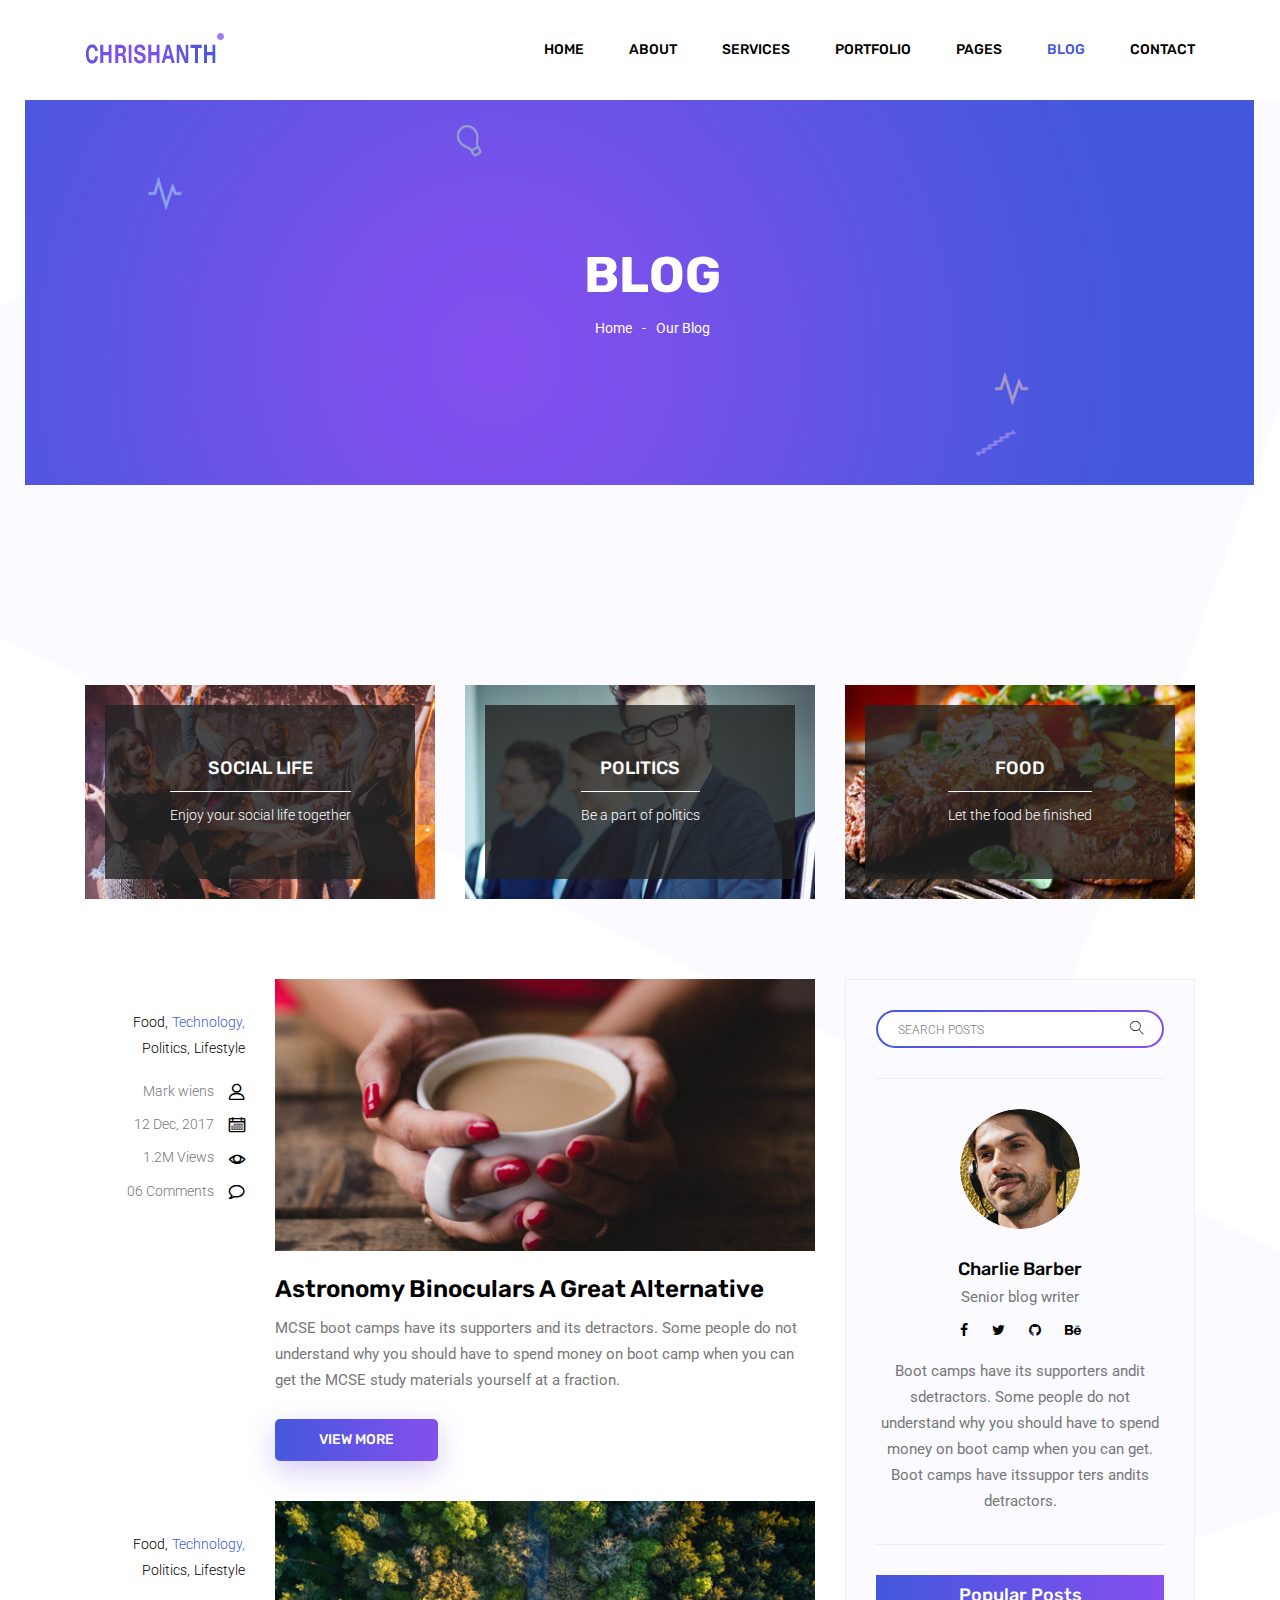
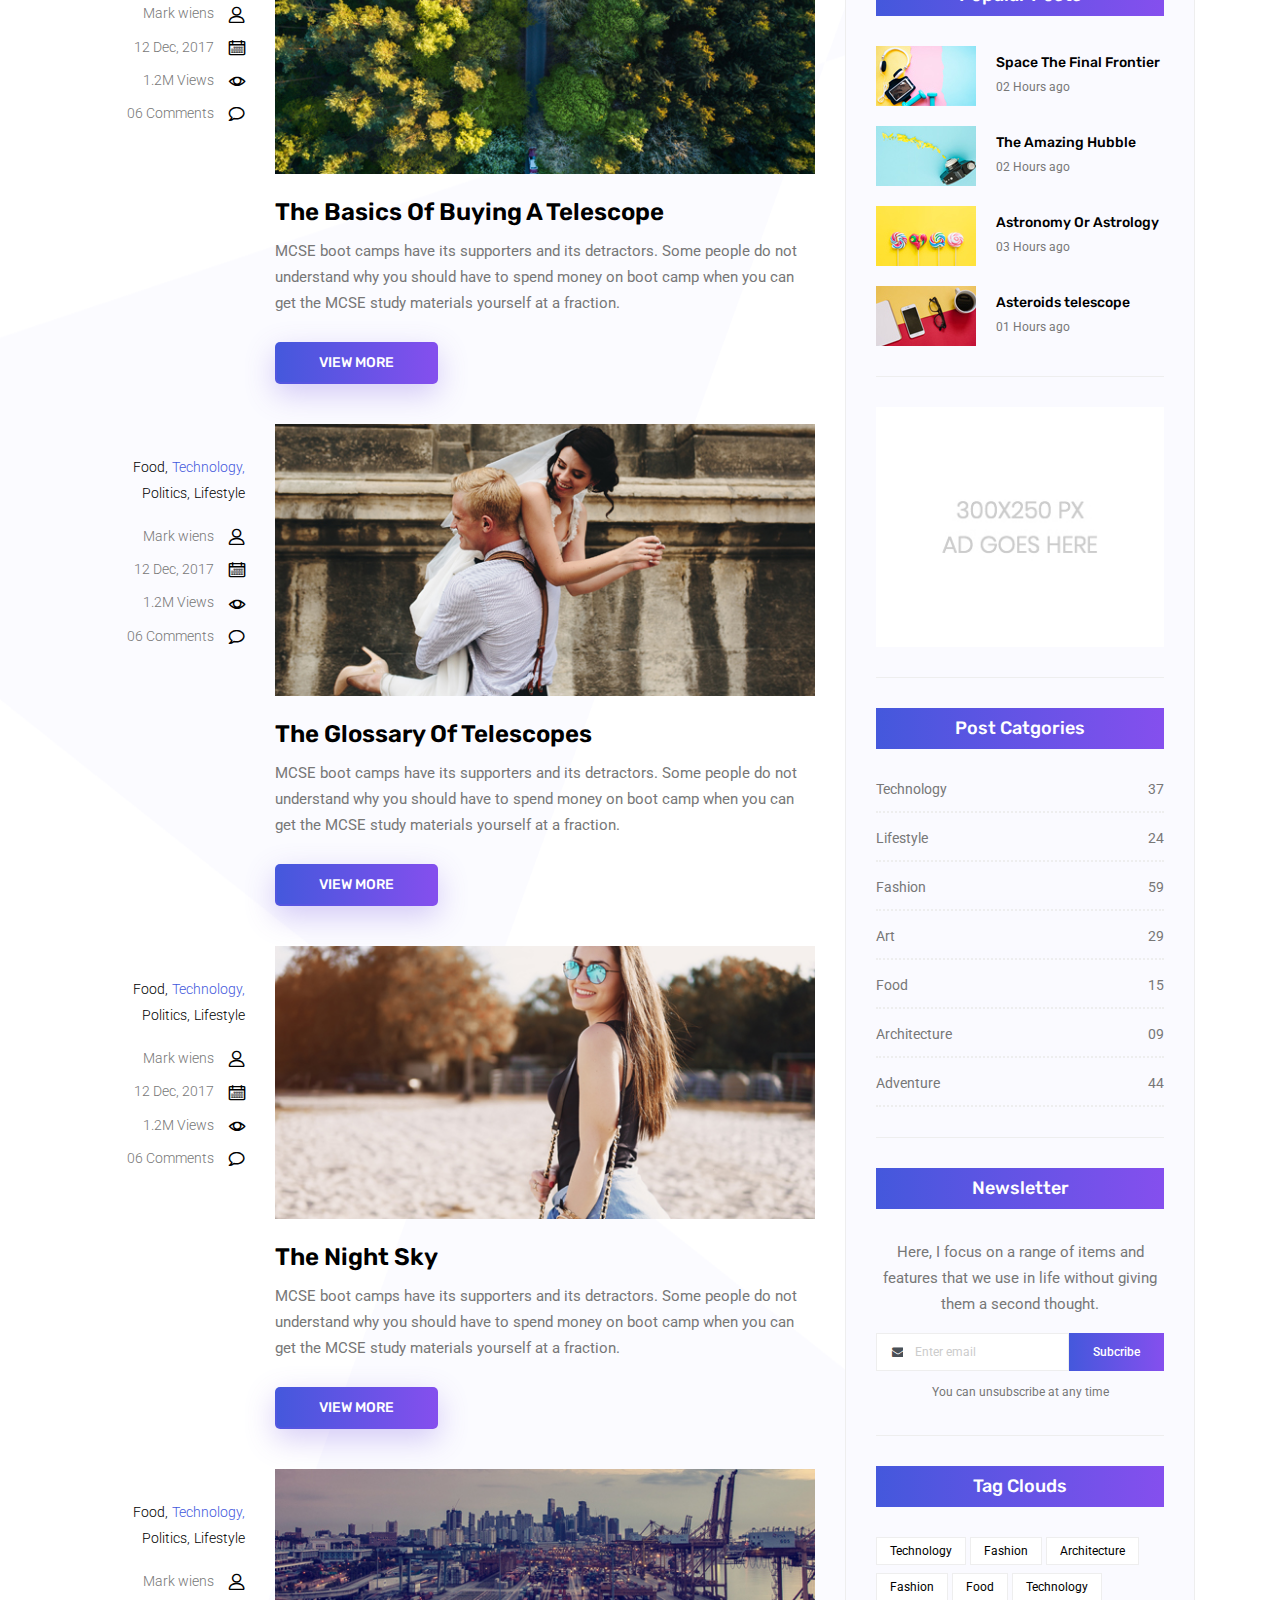
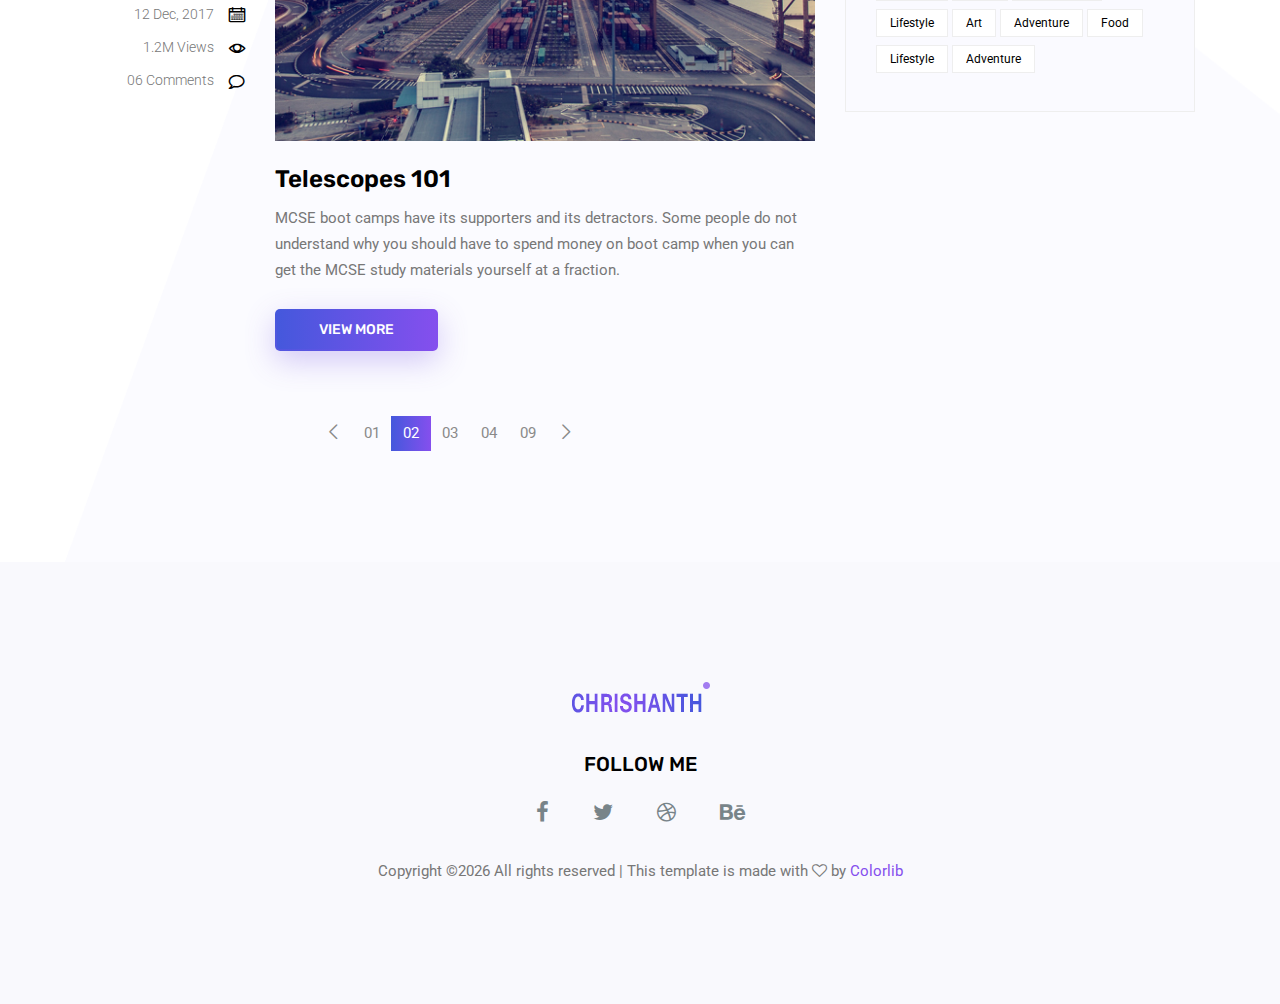
<file: blog.html>
<!doctype html>
<html lang="en">

<head>
	<!-- Required meta tags -->
	<meta charset="utf-8">
	<meta name="viewport" content="width=device-width, initial-scale=1, shrink-to-fit=no">
	<link rel="icon" href="img/favicon.png" type="image/png">
	<title>Blog</title>
	<!-- Bootstrap CSS -->
	<link rel="stylesheet" href="css/bootstrap.css">
	<link rel="stylesheet" href="vendors/linericon/style.css">
	<link rel="stylesheet" href="css/font-awesome.min.css">
	<link rel="stylesheet" href="vendors/owl-carousel/owl.carousel.min.css">
	<link rel="stylesheet" href="css/magnific-popup.css">
	<link rel="stylesheet" href="vendors/nice-select/css/nice-select.css">
	<!-- main css -->
	<link rel="stylesheet" href="css/style.css">
</head>

<body class="blog_version">

	<!--================ Start Header Area =================-->
	<header class="header_area">
		<div class="main_menu">
			<nav class="navbar navbar-expand-lg navbar-light">
				<div class="container">
					<!-- Brand and toggle get grouped for better mobile display -->
					<a class="navbar-brand logo_h" href="index.html"><img src="img/logo.png" alt=""></a>
					<button class="navbar-toggler" type="button" data-toggle="collapse" data-target="#navbarSupportedContent"
					 aria-controls="navbarSupportedContent" aria-expanded="false" aria-label="Toggle navigation">
						<span class="icon-bar"></span>
						<span class="icon-bar"></span>
						<span class="icon-bar"></span>
					</button>
					<!-- Collect the nav links, forms, and other content for toggling -->
					<div class="collapse navbar-collapse offset" id="navbarSupportedContent">
						<ul class="nav navbar-nav menu_nav justify-content-end">
							<li class="nav-item"><a class="nav-link" href="index.html">Home</a></li>
							<li class="nav-item"><a class="nav-link" href="about.html">About</a></li>
							<li class="nav-item"><a class="nav-link" href="services.html">Services</a></li>
							<li class="nav-item"><a class="nav-link" href="portfolio.html">Portfolio</a></li>
							<li class="nav-item submenu dropdown">
								<a href="#" class="nav-link dropdown-toggle" data-toggle="dropdown" role="button" aria-haspopup="true"
								 aria-expanded="false">Pages</a>
								<ul class="dropdown-menu">
                                    <li class="nav-item"><a class="nav-link" href="elements.html">Elements</a></li>
                                    <li class="nav-item"><a class="nav-link" href="portfolio-details.html">Portfolio Details</a></li>
								</ul>
							</li>
							<li class="nav-item submenu dropdown active">
								<a href="#" class="nav-link dropdown-toggle" data-toggle="dropdown" role="button" aria-haspopup="true"
								 aria-expanded="false">Blog</a>
								<ul class="dropdown-menu">
									<li class="nav-item"><a class="nav-link" href="blog.html">Blog</a></li>
									<li class="nav-item"><a class="nav-link" href="single-blog.html">Blog Details</a></li>
								</ul>
							</li>
							<li class="nav-item"><a class="nav-link" href="contact.html">Contact</a></li>
						</ul>
					</div>
				</div>
			</nav>
		</div>
	</header>
	<!--================ End Header Area =================-->

    <!--================ Start Banner Area =================-->
    <section class="banner_area">
        <div class="banner_inner d-flex align-items-center">
            <div class="container">
                <div class="banner_content text-center">
                    <h2>Blog</h2>
                    <div class="page_link">
                        <a href="index.html">Home</a>
                        <a href="blog.html">Our Blog</a>
                    </div>
                </div>
            </div>
        </div>
    </section>
    <!--================ End Banner Area =================-->
        
    <!--================Blog Categorie Area =================-->
    <section class="blog_categorie_area section_gap_top">
        <div class="container">
            <div class="row">
                <div class="col-lg-4">
                    <div class="categories_post">
                        <img src="img/blog/cat-post/cat-post-3.jpg" alt="post">
                        <div class="categories_details">
                            <div class="categories_text">
                                <a href="single-blog.html"><h5>Social Life</h5></a>
                                <div class="border_line"></div>
                                <p>Enjoy your social life together</p>
                            </div>
                        </div>
                    </div>
                </div>
                <div class="col-lg-4">
                    <div class="categories_post">
                        <img src="img/blog/cat-post/cat-post-2.jpg" alt="post">
                        <div class="categories_details">
                            <div class="categories_text">
                                <a href="single-blog.html"><h5>Politics</h5></a>
                                <div class="border_line"></div>
                                <p>Be a part of politics</p>
                            </div>
                        </div>
                    </div>
                </div>
                <div class="col-lg-4">
                    <div class="categories_post">
                        <img src="img/blog/cat-post/cat-post-1.jpg" alt="post">
                        <div class="categories_details">
                            <div class="categories_text">
                                <a href="single-blog.html"><h5>Food</h5></a>
                                <div class="border_line"></div>
                                <p>Let the food be finished</p>
                            </div>
                        </div>
                    </div>
                </div>
            </div>
        </div>
    </section>
    <!--================Blog Categorie Area =================-->
    
    <!--================Blog Area =================-->
    <section class="blog_area">
        <div class="container">
            <div class="row">
                <div class="col-lg-8">
                    <div class="blog_left_sidebar">
                        <article class="row blog_item">
                            <div class="col-md-3">
                                <div class="blog_info text-right">
                                    <div class="post_tag">
                                        <a href="#">Food,</a>
                                        <a class="active" href="#">Technology,</a>
                                        <a href="#">Politics,</a>
                                        <a href="#">Lifestyle</a>
                                    </div>
                                    <ul class="blog_meta list">
                                        <li><a href="#">Mark wiens<i class="lnr lnr-user"></i></a></li>
                                        <li><a href="#">12 Dec, 2017<i class="lnr lnr-calendar-full"></i></a></li>
                                        <li><a href="#">1.2M Views<i class="lnr lnr-eye"></i></a></li>
                                        <li><a href="#">06 Comments<i class="lnr lnr-bubble"></i></a></li>
                                    </ul>
                                </div>
                            </div>
                            <div class="col-md-9">
                                <div class="blog_post">
                                    <img src="img/blog/main-blog/m-blog-1.jpg" alt="">
                                    <div class="blog_details">
                                        <a href="single-blog.html"><h2>Astronomy Binoculars A Great Alternative</h2></a>
                                        <p>MCSE boot camps have its supporters and its detractors. Some people do not understand why you should have to spend money on boot camp when you can get the MCSE study materials yourself at a fraction.</p>
                                        <a href="single-blog.html" class="primary_btn"><span>View More</span></a>
                                    </div>
                                </div>
                            </div>
                        </article>
                        <article class="row blog_item">
                            <div class="col-md-3">
                                <div class="blog_info text-right">
                                    <div class="post_tag">
                                        <a href="#">Food,</a>
                                        <a class="active" href="#">Technology,</a>
                                        <a href="#">Politics,</a>
                                        <a href="#">Lifestyle</a>
                                    </div>
                                    <ul class="blog_meta list">
                                        <li><a href="#">Mark wiens<i class="lnr lnr-user"></i></a></li>
                                        <li><a href="#">12 Dec, 2017<i class="lnr lnr-calendar-full"></i></a></li>
                                        <li><a href="#">1.2M Views<i class="lnr lnr-eye"></i></a></li>
                                        <li><a href="#">06 Comments<i class="lnr lnr-bubble"></i></a></li>
                                    </ul>
                                </div>
                            </div>
                            <div class="col-md-9">
                                <div class="blog_post">
                                    <img src="img/blog/main-blog/m-blog-2.jpg" alt="">
                                    <div class="blog_details">
                                        <a href="single-blog.html"><h2>The Basics Of Buying A Telescope</h2></a>
                                        <p>MCSE boot camps have its supporters and its detractors. Some people do not understand why you should have to spend money on boot camp when you can get the MCSE study materials yourself at a fraction.</p>
                                        <a href="single-blog.html" class="primary_btn"><span>View More</span></a>
                                    </div>
                                </div>
                            </div>
                        </article>
                        <article class="row blog_item">
                            <div class="col-md-3">
                                <div class="blog_info text-right">
                                    <div class="post_tag">
                                        <a href="#">Food,</a>
                                        <a class="active" href="#">Technology,</a>
                                        <a href="#">Politics,</a>
                                        <a href="#">Lifestyle</a>
                                    </div>
                                    <ul class="blog_meta list">
                                        <li><a href="#">Mark wiens<i class="lnr lnr-user"></i></a></li>
                                        <li><a href="#">12 Dec, 2017<i class="lnr lnr-calendar-full"></i></a></li>
                                        <li><a href="#">1.2M Views<i class="lnr lnr-eye"></i></a></li>
                                        <li><a href="#">06 Comments<i class="lnr lnr-bubble"></i></a></li>
                                    </ul>
                                </div>
                            </div>
                            <div class="col-md-9">
                                <div class="blog_post">
                                    <img src="img/blog/main-blog/m-blog-3.jpg" alt="">
                                    <div class="blog_details">
                                        <a href="single-blog.html"><h2>The Glossary Of Telescopes</h2></a>
                                        <p>MCSE boot camps have its supporters and its detractors. Some people do not understand why you should have to spend money on boot camp when you can get the MCSE study materials yourself at a fraction.</p>
                                        <a href="single-blog.html" class="primary_btn"><span>View More</span></a>
                                    </div>
                                </div>
                            </div>
                        </article>
                        <article class="row blog_item">
                            <div class="col-md-3">
                                <div class="blog_info text-right">
                                    <div class="post_tag">
                                        <a href="#">Food,</a>
                                        <a class="active" href="#">Technology,</a>
                                        <a href="#">Politics,</a>
                                        <a href="#">Lifestyle</a>
                                    </div>
                                    <ul class="blog_meta list">
                                        <li><a href="#">Mark wiens<i class="lnr lnr-user"></i></a></li>
                                        <li><a href="#">12 Dec, 2017<i class="lnr lnr-calendar-full"></i></a></li>
                                        <li><a href="#">1.2M Views<i class="lnr lnr-eye"></i></a></li>
                                        <li><a href="#">06 Comments<i class="lnr lnr-bubble"></i></a></li>
                                    </ul>
                                </div>
                            </div>
                            <div class="col-md-9">
                                <div class="blog_post">
                                    <img src="img/blog/main-blog/m-blog-4.jpg" alt="">
                                    <div class="blog_details">
                                        <a href="single-blog.html"><h2>The Night Sky</h2></a>
                                        <p>MCSE boot camps have its supporters and its detractors. Some people do not understand why you should have to spend money on boot camp when you can get the MCSE study materials yourself at a fraction.</p>
                                        <a href="single-blog.html" class="primary_btn"><span>View More</span></a>
                                    </div>
                                </div>
                            </div>
                        </article>
                        <article class="row blog_item">
                            <div class="col-md-3">
                                <div class="blog_info text-right">
                                    <div class="post_tag">
                                        <a href="#">Food,</a>
                                        <a class="active" href="#">Technology,</a>
                                        <a href="#">Politics,</a>
                                        <a href="#">Lifestyle</a>
                                    </div>
                                    <ul class="blog_meta list">
                                        <li><a href="#">Mark wiens<i class="lnr lnr-user"></i></a></li>
                                        <li><a href="#">12 Dec, 2017<i class="lnr lnr-calendar-full"></i></a></li>
                                        <li><a href="#">1.2M Views<i class="lnr lnr-eye"></i></a></li>
                                        <li><a href="#">06 Comments<i class="lnr lnr-bubble"></i></a></li>
                                    </ul>
                                </div>
                            </div>
                            <div class="col-md-9">
                                <div class="blog_post">
                                    <img src="img/blog/main-blog/m-blog-5.jpg" alt="">
                                    <div class="blog_details">
                                        <a href="single-blog.html"><h2>Telescopes 101</h2></a>
                                        <p>MCSE boot camps have its supporters and its detractors. Some people do not understand why you should have to spend money on boot camp when you can get the MCSE study materials yourself at a fraction.</p>
                                        <a href="single-blog.html" class="primary_btn"><span>View More</span></a>
                                    </div>
                                </div>
                            </div>
                        </article>
                        <nav class="blog-pagination justify-content-center d-flex">
                            <ul class="pagination">
                                <li class="page-item">
                                    <a href="#" class="page-link" aria-label="Previous">
                                        <span aria-hidden="true">
                                            <span class="lnr lnr-chevron-left"></span>
                                        </span>
                                    </a>
                                </li>
                                <li class="page-item"><a href="#" class="page-link">01</a></li>
                                <li class="page-item active"><a href="#" class="page-link">02</a></li>
                                <li class="page-item"><a href="#" class="page-link">03</a></li>
                                <li class="page-item"><a href="#" class="page-link">04</a></li>
                                <li class="page-item"><a href="#" class="page-link">09</a></li>
                                <li class="page-item">
                                    <a href="#" class="page-link" aria-label="Next">
                                        <span aria-hidden="true">
                                            <span class="lnr lnr-chevron-right"></span>
                                        </span>
                                    </a>
                                </li>
                            </ul>
                        </nav>
                    </div>
                </div>
                <div class="col-lg-4">
                    <div class="blog_right_sidebar">
                        <aside class="single_sidebar_widget search_widget">
                            <div class="input-group">
                                <input type="text" class="form-control" placeholder="Search Posts">
                                <span class="input-group-btn">
                                    <button class="btn btn-default" type="button"><i class="lnr lnr-magnifier"></i></button>
                                </span>
                            </div><!-- /input-group -->
                            <div class="br"></div>
                        </aside>
                        <aside class="single_sidebar_widget author_widget">
                            <img class="author_img rounded-circle" src="img/blog/author.png" alt="">
                            <h4>Charlie Barber</h4>
                            <p>Senior blog writer</p>
                            <div class="social_icon">
                                <a href="#"><i class="fa fa-facebook"></i></a>
                                <a href="#"><i class="fa fa-twitter"></i></a>
                                <a href="#"><i class="fa fa-github"></i></a>
                                <a href="#"><i class="fa fa-behance"></i></a>
                            </div>
                            <p>Boot camps have its supporters andit sdetractors. Some people do not understand why you should have to spend money on boot camp when you can get. Boot camps have itssuppor ters andits detractors.</p>
                            <div class="br"></div>
                        </aside>
                        <aside class="single_sidebar_widget popular_post_widget">
                            <h3 class="widget_title">Popular Posts</h3>
                            <div class="media post_item">
                                <img src="img/blog/popular-post/post1.jpg" alt="post">
                                <div class="media-body">
                                    <a href="single-blog.html"><h3>Space The Final Frontier</h3></a>
                                    <p>02 Hours ago</p>
                                </div>
                            </div>
                            <div class="media post_item">
                                <img src="img/blog/popular-post/post2.jpg" alt="post">
                                <div class="media-body">
                                    <a href="single-blog.html"><h3>The Amazing Hubble</h3></a>
                                    <p>02 Hours ago</p>
                                </div>
                            </div>
                            <div class="media post_item">
                                <img src="img/blog/popular-post/post3.jpg" alt="post">
                                <div class="media-body">
                                    <a href="single-blog.html"><h3>Astronomy Or Astrology</h3></a>
                                    <p>03 Hours ago</p>
                                </div>
                            </div>
                            <div class="media post_item">
                                <img src="img/blog/popular-post/post4.jpg" alt="post">
                                <div class="media-body">
                                    <a href="single-blog.html"><h3>Asteroids telescope</h3></a>
                                    <p>01 Hours ago</p>
                                </div>
                            </div>
                            <div class="br"></div>
                        </aside>
                        <aside class="single_sidebar_widget ads_widget">
                            <a href="#"><img class="img-fluid" src="img/blog/add.jpg" alt=""></a>
                            <div class="br"></div>
                        </aside>
                        <aside class="single_sidebar_widget post_category_widget">
                            <h4 class="widget_title">Post Catgories</h4>
                            <ul class="list cat-list">
                                <li>
                                    <a href="#" class="d-flex justify-content-between">
                                        <p>Technology</p>
                                        <p>37</p>
                                    </a>
                                </li>
                                <li>
                                    <a href="#" class="d-flex justify-content-between">
                                        <p>Lifestyle</p>
                                        <p>24</p>
                                    </a>
                                </li>
                                <li>
                                    <a href="#" class="d-flex justify-content-between">
                                        <p>Fashion</p>
                                        <p>59</p>
                                    </a>
                                </li>
                                <li>
                                    <a href="#" class="d-flex justify-content-between">
                                        <p>Art</p>
                                        <p>29</p>
                                    </a>
                                </li>
                                <li>
                                    <a href="#" class="d-flex justify-content-between">
                                        <p>Food</p>
                                        <p>15</p>
                                    </a>
                                </li>
                                <li>
                                    <a href="#" class="d-flex justify-content-between">
                                        <p>Architecture</p>
                                        <p>09</p>
                                    </a>
                                </li>
                                <li>
                                    <a href="#" class="d-flex justify-content-between">
                                        <p>Adventure</p>
                                        <p>44</p>
                                    </a>
                                </li>															
                            </ul>
                            <div class="br"></div>
                        </aside>
                        <aside class="single-sidebar-widget newsletter_widget">
                            <h4 class="widget_title">Newsletter</h4>
                            <p>
                            Here, I focus on a range of items and features that we use in life without
                            giving them a second thought.
                            </p>
                            <div class="form-group d-flex flex-row">
                                <div class="input-group">
                                    <div class="input-group-prepend">
                                        <div class="input-group-text"><i class="fa fa-envelope" aria-hidden="true"></i></div>
                                    </div>
                                    <input type="text" class="form-control" id="inlineFormInputGroup" placeholder="Enter email" onfocus="this.placeholder = ''" onblur="this.placeholder = 'Enter email'">
                                </div>
                                <a href="#" class="bbtns">Subcribe</a>
                            </div>	
                            <p class="text-bottom">You can unsubscribe at any time</p>	
                            <div class="br"></div>							
                        </aside>
                        <aside class="single-sidebar-widget tag_cloud_widget">
                            <h4 class="widget_title">Tag Clouds</h4>
                            <ul class="list">
                                <li><a href="#">Technology</a></li>
                                <li><a href="#">Fashion</a></li>
                                <li><a href="#">Architecture</a></li>
                                <li><a href="#">Fashion</a></li>
                                <li><a href="#">Food</a></li>
                                <li><a href="#">Technology</a></li>
                                <li><a href="#">Lifestyle</a></li>
                                <li><a href="#">Art</a></li>
                                <li><a href="#">Adventure</a></li>
                                <li><a href="#">Food</a></li>
                                <li><a href="#">Lifestyle</a></li>
                                <li><a href="#">Adventure</a></li>
                            </ul>
                        </aside>
                    </div>
                </div>
            </div>
        </div>
    </section>
    <!--================Blog Area =================-->
    
    <!--================Footer Area =================-->
	<footer class="footer_area">
        <div class="container">
            <div class="row justify-content-center">
                <div class="col-lg-12">
                    <div class="footer_top flex-column">
                        <div class="footer_logo">
                            <a href="#">
                                <img src="img/logo.png" alt="">
                            </a>
                            <h4>Follow Me</h4>
                        </div>
                        <div class="footer_social">
                            <a href="#"><i class="fa fa-facebook"></i></a>
                            <a href="#"><i class="fa fa-twitter"></i></a>
                            <a href="#"><i class="fa fa-dribbble"></i></a>
                            <a href="#"><i class="fa fa-behance"></i></a>
                        </div>
                    </div>
                </div>
            </div>
            <div class="row footer_bottom justify-content-center">
                <p class="col-lg-8 col-sm-12 footer-text">
                    <!-- Link back to Colorlib can't be removed. Template is licensed under CC BY 3.0. -->
Copyright &copy;<script>document.write(new Date().getFullYear());</script> All rights reserved | This template is made with <i class="fa fa-heart-o" aria-hidden="true"></i> by <a href="https://colorlib.com" target="_blank">Colorlib</a>
<!-- Link back to Colorlib can't be removed. Template is licensed under CC BY 3.0. --></p>
            </div>
        </div>
    </footer>
    <!--================End Footer Area =================-->
   
    <!-- Optional JavaScript -->
    <!-- jQuery first, then Popper.js, then Bootstrap JS -->
    <script src="js/jquery-3.2.1.min.js"></script>
    <script src="js/popper.js"></script>
    <script src="js/bootstrap.min.js"></script>
    <script src="js/stellar.js"></script>
    <script src="vendors/lightbox/simpleLightbox.min.js"></script>
    <script src="vendors/nice-select/js/jquery.nice-select.min.js"></script>
    <script src="vendors/isotope/imagesloaded.pkgd.min.js"></script>
    <script src="vendors/isotope/isotope-min.js"></script>
    <script src="vendors/owl-carousel/owl.carousel.min.js"></script>
    <script src="js/jquery.ajaxchimp.min.js"></script>
    <script src="js/mail-script.js"></script>
    <script src="js/theme.js"></script>
</body>
</html>
</file>
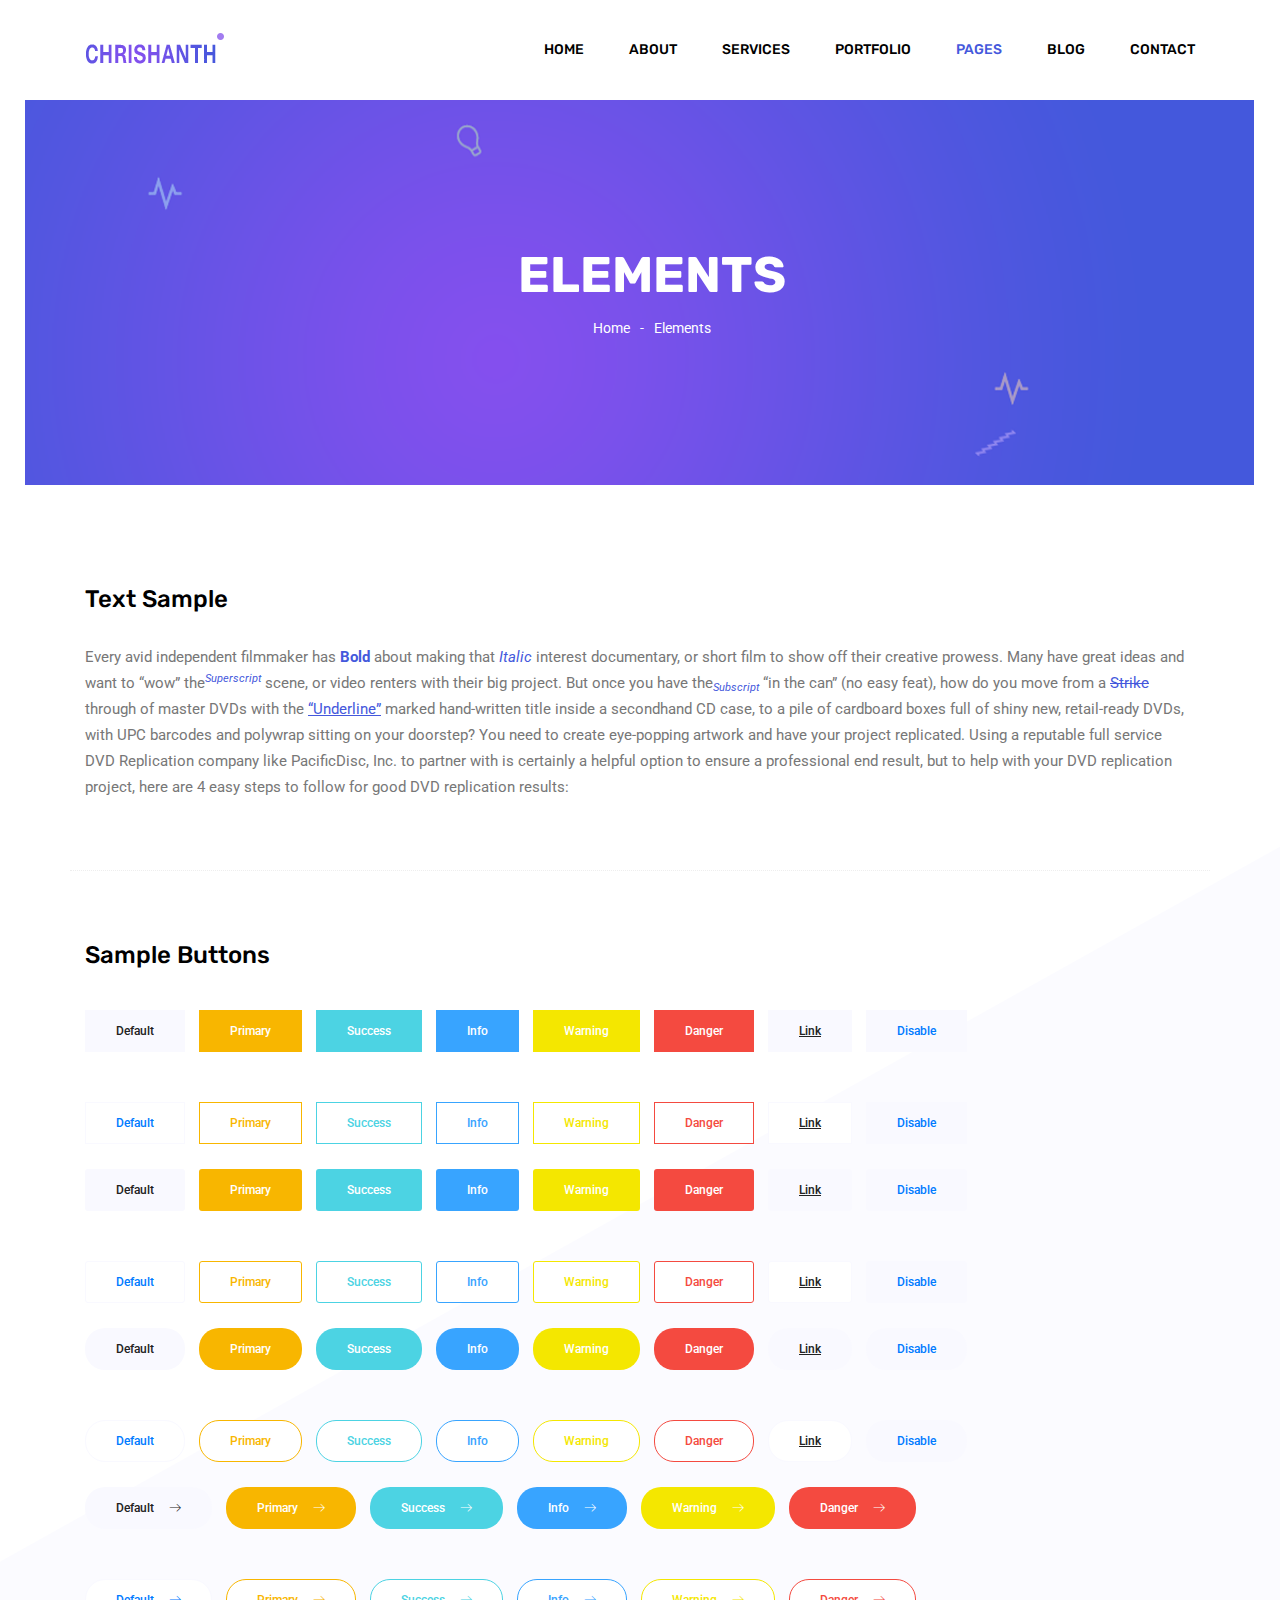
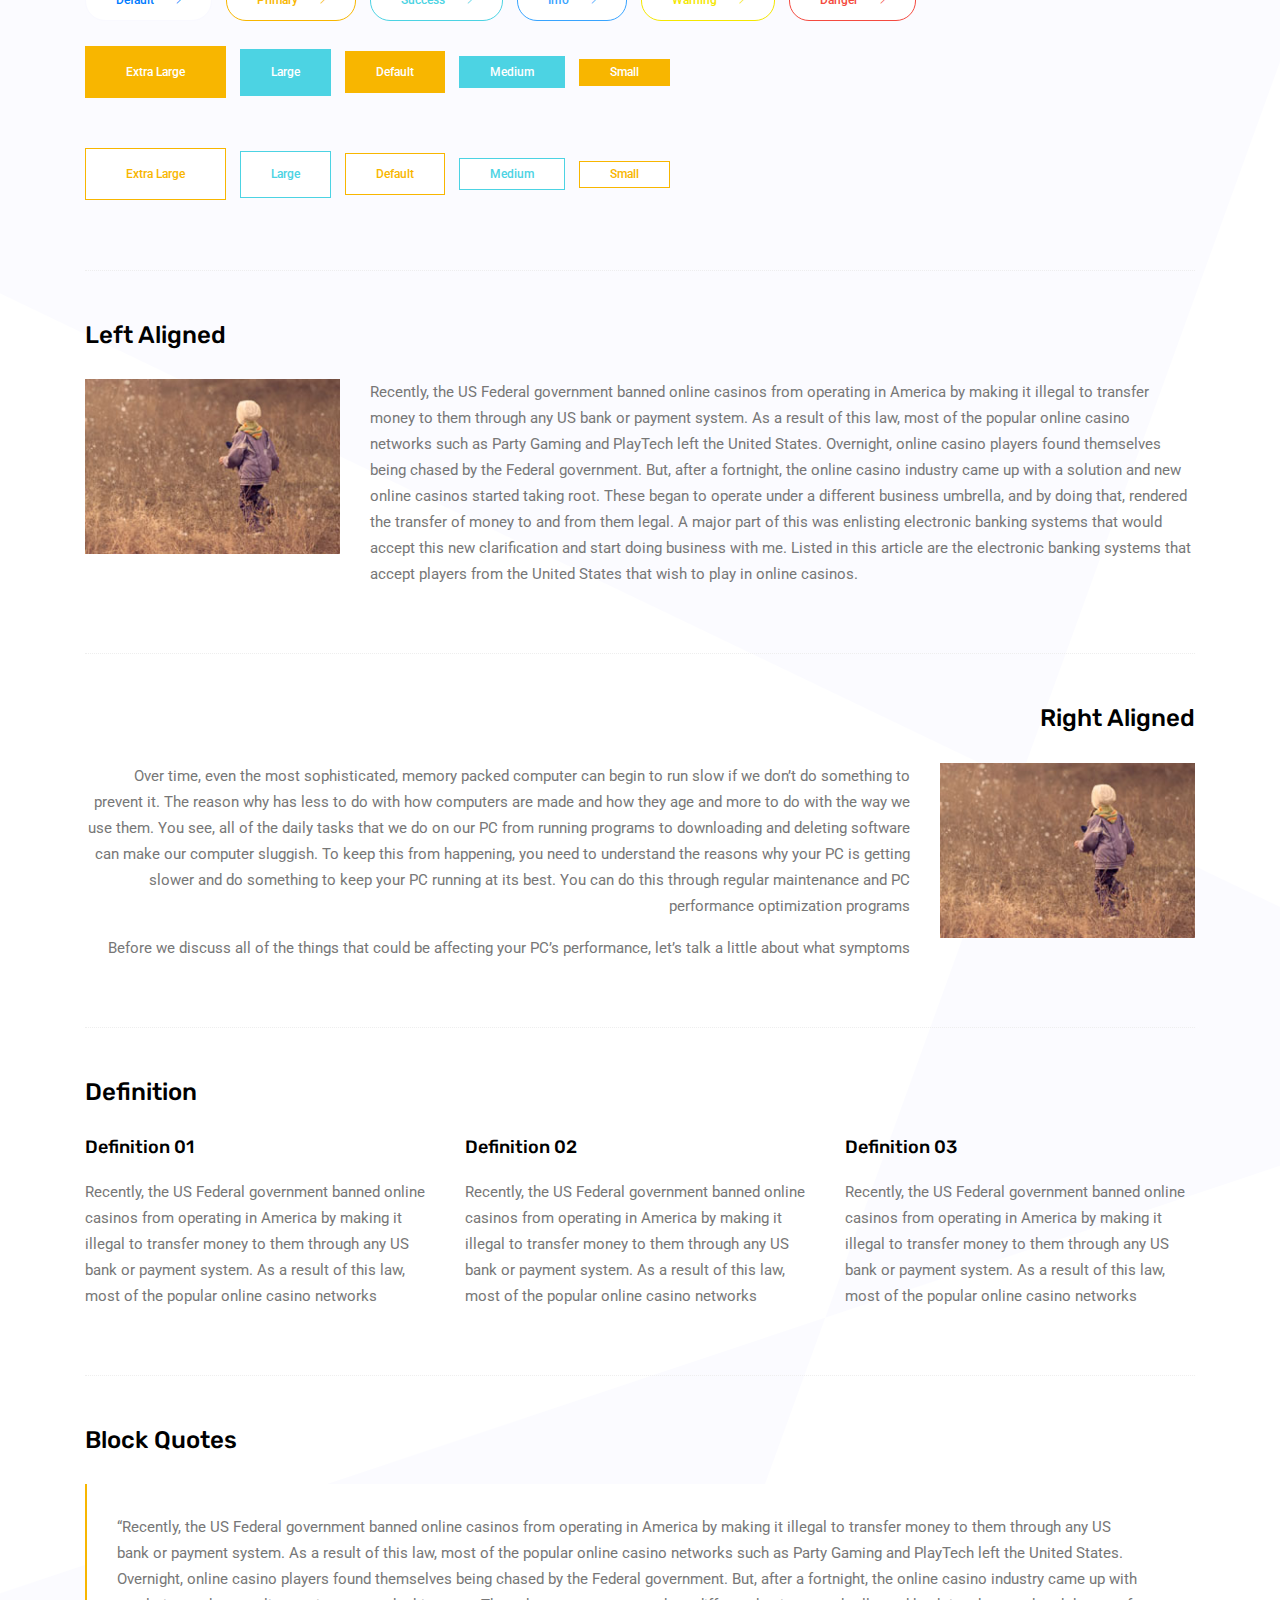
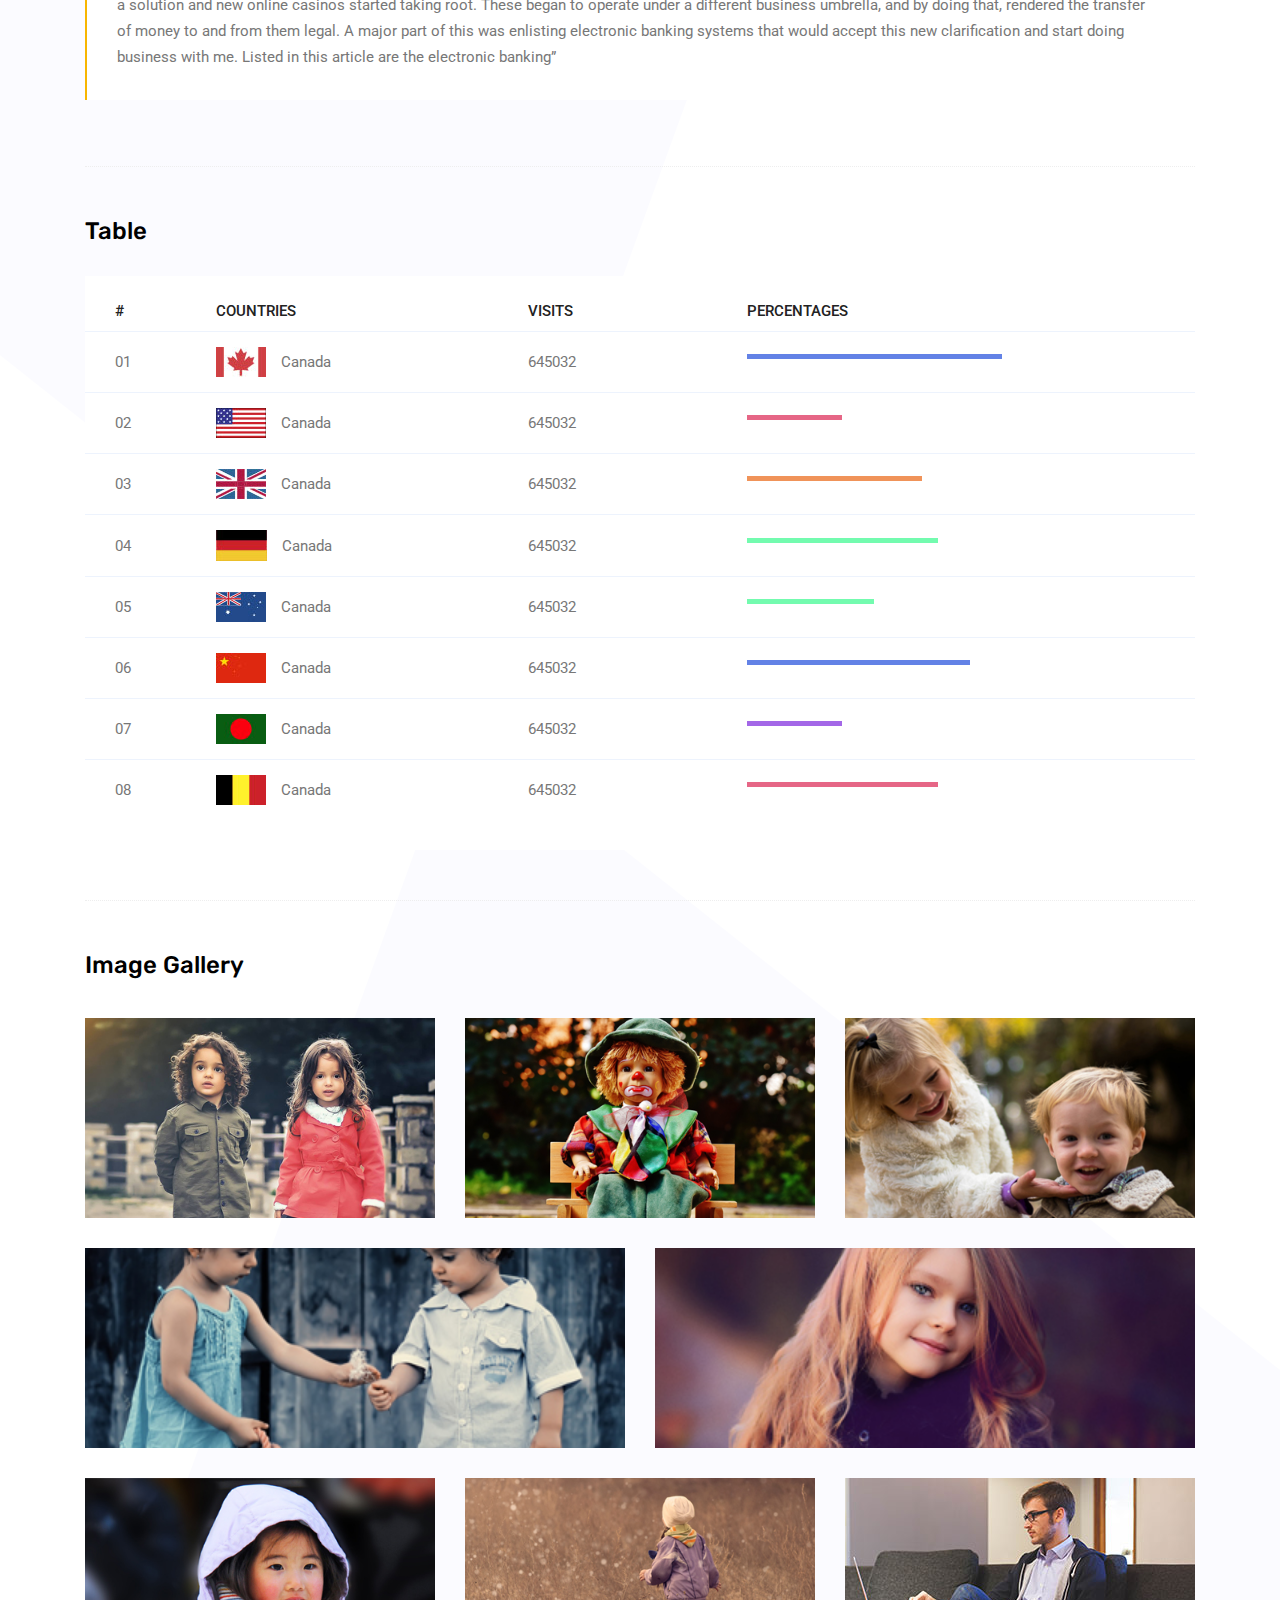
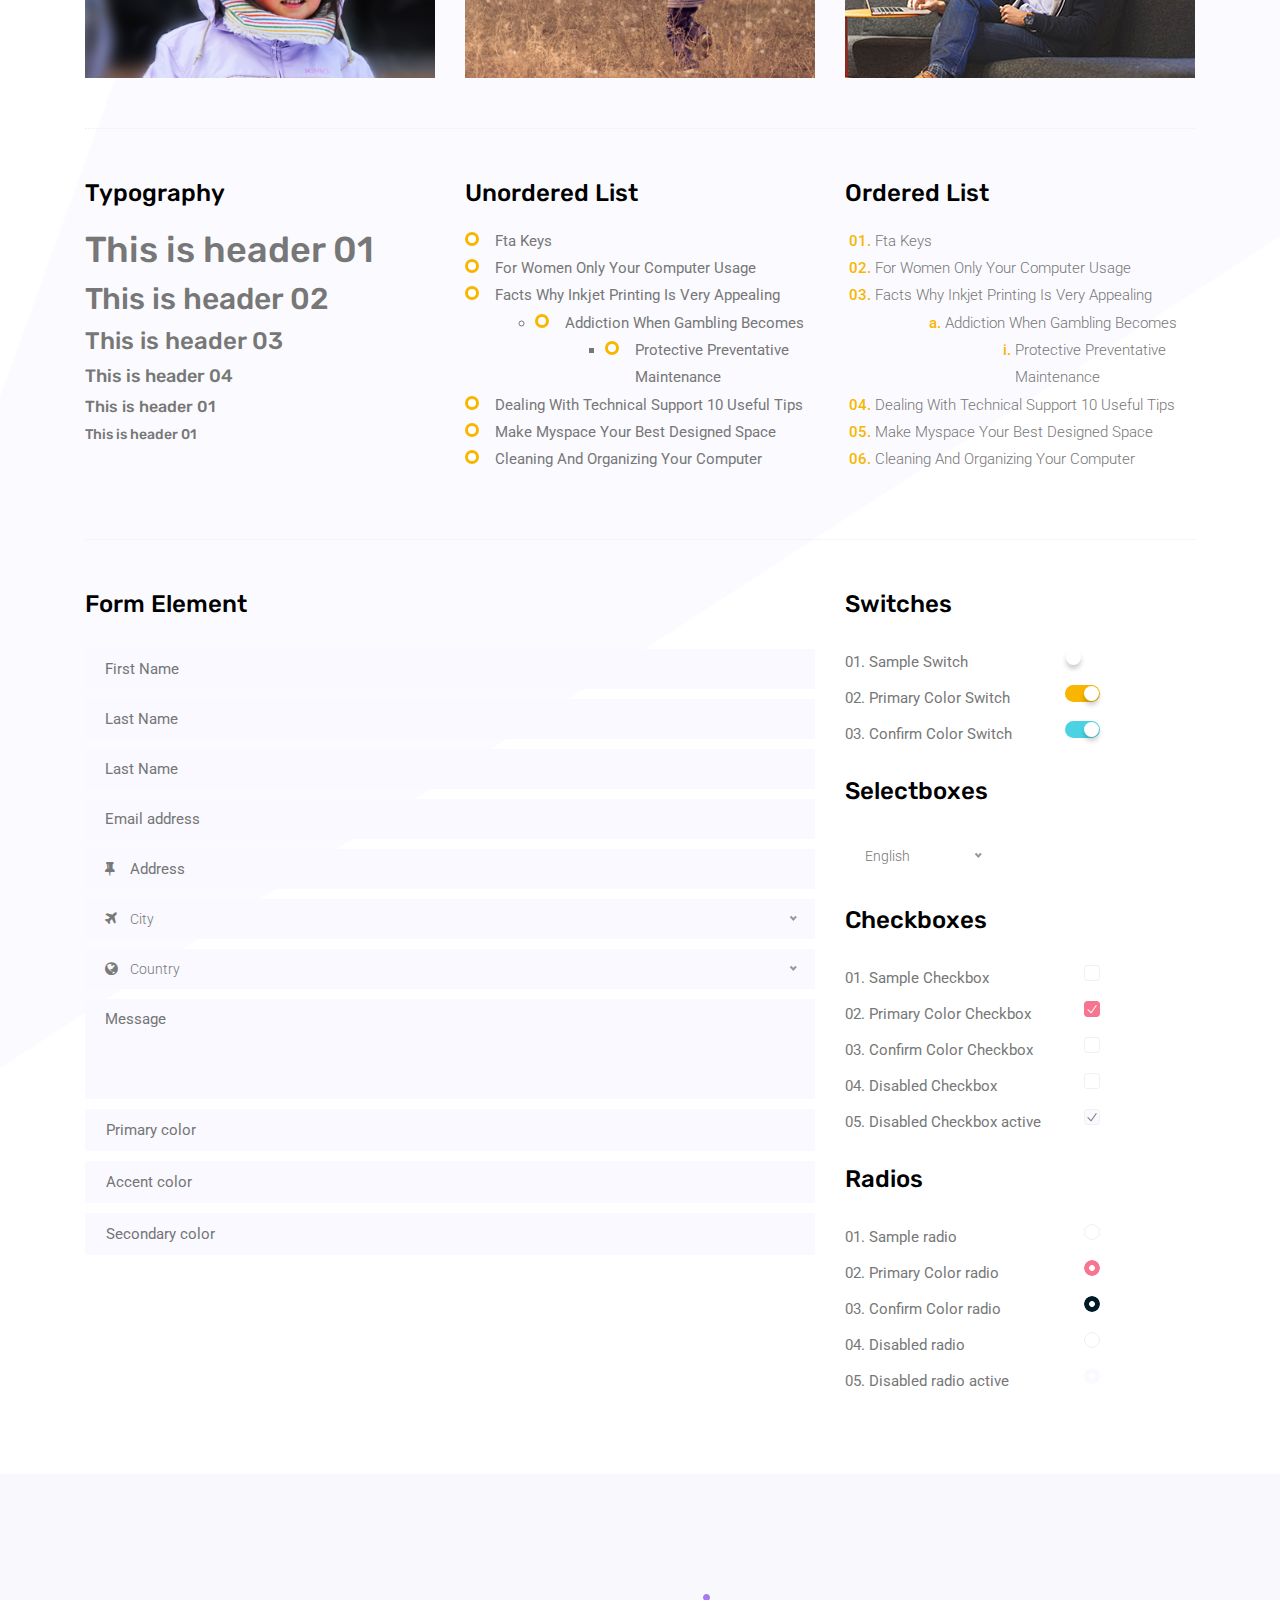
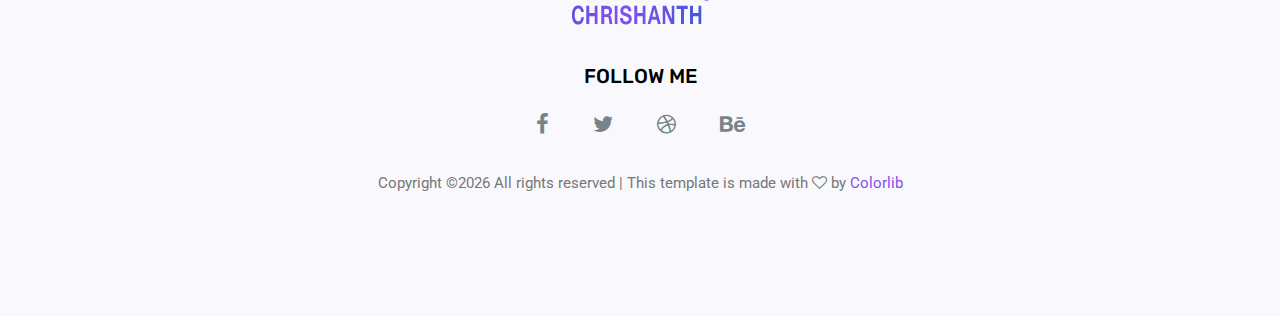
<file: elements.html>
<!doctype html>
<html lang="en">

<head>
	<!-- Required meta tags -->
	<meta charset="utf-8">
	<meta name="viewport" content="width=device-width, initial-scale=1, shrink-to-fit=no">
	<link rel="icon" href="img/favicon.png" type="image/png">
	<title>Elements</title>
	<!-- Bootstrap CSS -->
	<link rel="stylesheet" href="css/bootstrap.css">
	<link rel="stylesheet" href="vendors/linericon/style.css">
	<link rel="stylesheet" href="css/font-awesome.min.css">
	<link rel="stylesheet" href="vendors/owl-carousel/owl.carousel.min.css">
	<link rel="stylesheet" href="css/magnific-popup.css">
	<link rel="stylesheet" href="vendors/nice-select/css/nice-select.css">
	<!-- main css -->
	<link rel="stylesheet" href="css/style.css">
</head>

<body class="blog_version">

	<!--================ Start Header Area =================-->
	<header class="header_area">
		<div class="main_menu">
			<nav class="navbar navbar-expand-lg navbar-light">
				<div class="container">
					<!-- Brand and toggle get grouped for better mobile display -->
					<a class="navbar-brand logo_h" href="index.html"><img src="img/logo.png" alt=""></a>
					<button class="navbar-toggler" type="button" data-toggle="collapse" data-target="#navbarSupportedContent"
					 aria-controls="navbarSupportedContent" aria-expanded="false" aria-label="Toggle navigation">
						<span class="icon-bar"></span>
						<span class="icon-bar"></span>
						<span class="icon-bar"></span>
					</button>
					<!-- Collect the nav links, forms, and other content for toggling -->
					<div class="collapse navbar-collapse offset" id="navbarSupportedContent">
						<ul class="nav navbar-nav menu_nav justify-content-end">
							<li class="nav-item"><a class="nav-link" href="index.html">Home</a></li>
							<li class="nav-item"><a class="nav-link" href="about.html">About</a></li>
							<li class="nav-item"><a class="nav-link" href="services.html">Services</a></li>
							<li class="nav-item"><a class="nav-link" href="portfolio.html">Portfolio</a></li>
							<li class="nav-item submenu dropdown active">
								<a href="#" class="nav-link dropdown-toggle" data-toggle="dropdown" role="button" aria-haspopup="true"
								 aria-expanded="false">Pages</a>
								<ul class="dropdown-menu">
                                    <li class="nav-item"><a class="nav-link" href="elements.html">Elements</a></li>
                                    <li class="nav-item"><a class="nav-link" href="portfolio-details.html">Portfolio Details</a></li>
								</ul>
							</li>
							<li class="nav-item submenu dropdown">
								<a href="#" class="nav-link dropdown-toggle" data-toggle="dropdown" role="button" aria-haspopup="true"
								 aria-expanded="false">Blog</a>
								<ul class="dropdown-menu">
									<li class="nav-item"><a class="nav-link" href="blog.html">Blog</a></li>
									<li class="nav-item"><a class="nav-link" href="single-blog.html">Blog Details</a></li>
								</ul>
							</li>
							<li class="nav-item"><a class="nav-link" href="contact.html">Contact</a></li>
						</ul>
					</div>
				</div>
			</nav>
		</div>
	</header>
	<!--================ End Header Area =================-->

    <!--================ Start Banner Area =================-->
    <section class="banner_area">
        <div class="banner_inner d-flex align-items-center">
            <div class="container">
                <div class="banner_content text-center">
                    <h2>Elements</h2>
                    <div class="page_link">
                        <a href="index.html">Home</a>
                        <a href="elements.html">Elements</a>
                    </div>
                </div>
            </div>
        </div>
    </section>
    <!--================ End Banner Area =================-->
        
	<!-- Start Sample Area -->
	<section class="sample-text-area">
		<div class="container">
			<h3 class="text-heading title_color">Text Sample</h3>
			<p class="sample-text">
				Every avid independent filmmaker has <b>Bold</b> about making that <i>Italic</i> interest documentary, or short film to show off their creative prowess. Many have great ideas and want to “wow” the<sup>Superscript</sup> scene, or video renters with their big project.  But once you have the<sub>Subscript</sub> “in the can” (no easy feat), how do you move from a <del>Strike</del> through of master DVDs with the <u>“Underline”</u> marked hand-written title inside a secondhand CD case, to a pile of cardboard boxes full of shiny new, retail-ready DVDs, with UPC barcodes and polywrap sitting on your doorstep?  You need to create eye-popping artwork and have your project replicated. Using a reputable full service DVD Replication company like PacificDisc, Inc. to partner with is certainly a helpful option to ensure a professional end result, but to help with your DVD replication project, here are 4 easy steps to follow for good DVD replication results: 

			</p>
		</div>
	</section>
	<!-- End Sample Area -->

	<!-- Start Button -->
	<section class="button-area">
		<div class="container border-top-generic">
			<h3 class="text-heading title_color">Sample Buttons</h3>
			<div class="button-group-area">
				<a href="#" class="genric-btn default">Default</a>
				<a href="#" class="genric-btn primary">Primary</a>
				<a href="#" class="genric-btn success">Success</a>
				<a href="#" class="genric-btn info">Info</a>
				<a href="#" class="genric-btn warning">Warning</a>
				<a href="#" class="genric-btn danger">Danger</a>
				<a href="#" class="genric-btn link">Link</a>
				<a href="#" class="genric-btn disable">Disable</a>
			</div>
			<div class="button-group-area mt-10">
				<a href="#" class="genric-btn default-border">Default</a>
				<a href="#" class="genric-btn primary-border">Primary</a>
				<a href="#" class="genric-btn success-border">Success</a>
				<a href="#" class="genric-btn info-border">Info</a>
				<a href="#" class="genric-btn warning-border">Warning</a>
				<a href="#" class="genric-btn danger-border">Danger</a>
				<a href="#" class="genric-btn link-border">Link</a>
				<a href="#" class="genric-btn disable">Disable</a>
			</div>
			<div class="button-group-area mt-40">
				<a href="#" class="genric-btn default radius">Default</a>
				<a href="#" class="genric-btn primary radius">Primary</a>
				<a href="#" class="genric-btn success radius">Success</a>
				<a href="#" class="genric-btn info radius">Info</a>
				<a href="#" class="genric-btn warning radius">Warning</a>
				<a href="#" class="genric-btn danger radius">Danger</a>
				<a href="#" class="genric-btn link radius">Link</a>
				<a href="#" class="genric-btn disable radius">Disable</a>
			</div>
			<div class="button-group-area mt-10">
				<a href="#" class="genric-btn default-border radius">Default</a>
				<a href="#" class="genric-btn primary-border radius">Primary</a>
				<a href="#" class="genric-btn success-border radius">Success</a>
				<a href="#" class="genric-btn info-border radius">Info</a>
				<a href="#" class="genric-btn warning-border radius">Warning</a>
				<a href="#" class="genric-btn danger-border radius">Danger</a>
				<a href="#" class="genric-btn link-border radius">Link</a>
				<a href="#" class="genric-btn disable radius">Disable</a>
			</div>
			<div class="button-group-area mt-40">
				<a href="#" class="genric-btn default circle">Default</a>
				<a href="#" class="genric-btn primary circle">Primary</a>
				<a href="#" class="genric-btn success circle">Success</a>
				<a href="#" class="genric-btn info circle">Info</a>
				<a href="#" class="genric-btn warning circle">Warning</a>
				<a href="#" class="genric-btn danger circle">Danger</a>
				<a href="#" class="genric-btn link circle">Link</a>
				<a href="#" class="genric-btn disable circle">Disable</a>
			</div>
			<div class="button-group-area mt-10">
				<a href="#" class="genric-btn default-border circle">Default</a>
				<a href="#" class="genric-btn primary-border circle">Primary</a>
				<a href="#" class="genric-btn success-border circle">Success</a>
				<a href="#" class="genric-btn info-border circle">Info</a>
				<a href="#" class="genric-btn warning-border circle">Warning</a>
				<a href="#" class="genric-btn danger-border circle">Danger</a>
				<a href="#" class="genric-btn link-border circle">Link</a>
				<a href="#" class="genric-btn disable circle">Disable</a>
			</div>
			<div class="button-group-area mt-40">
				<a href="#" class="genric-btn default circle arrow">Default<span class="lnr lnr-arrow-right"></span></a>
				<a href="#" class="genric-btn primary circle arrow">Primary<span class="lnr lnr-arrow-right"></span></a>
				<a href="#" class="genric-btn success circle arrow">Success<span class="lnr lnr-arrow-right"></span></a>
				<a href="#" class="genric-btn info circle arrow">Info<span class="lnr lnr-arrow-right"></span></a>
				<a href="#" class="genric-btn warning circle arrow">Warning<span class="lnr lnr-arrow-right"></span></a>
				<a href="#" class="genric-btn danger circle arrow">Danger<span class="lnr lnr-arrow-right"></span></a>
			</div>
			<div class="button-group-area mt-10">
				<a href="#" class="genric-btn default-border circle arrow">Default<span class="lnr lnr-arrow-right"></span></a>
				<a href="#" class="genric-btn primary-border circle arrow">Primary<span class="lnr lnr-arrow-right"></span></a>
				<a href="#" class="genric-btn success-border circle arrow">Success<span class="lnr lnr-arrow-right"></span></a>
				<a href="#" class="genric-btn info-border circle arrow">Info<span class="lnr lnr-arrow-right"></span></a>
				<a href="#" class="genric-btn warning-border circle arrow">Warning<span class="lnr lnr-arrow-right"></span></a>
				<a href="#" class="genric-btn danger-border circle arrow">Danger<span class="lnr lnr-arrow-right"></span></a>
			</div>
			<div class="button-group-area mt-40">
				<a href="#" class="genric-btn primary e-large">Extra Large</a>
				<a href="#" class="genric-btn success large">Large</a>
				<a href="#" class="genric-btn primary">Default</a>
				<a href="#" class="genric-btn success medium">Medium</a>
				<a href="#" class="genric-btn primary small">Small</a>
			</div>
			<div class="button-group-area mt-10">
				<a href="#" class="genric-btn primary-border e-large">Extra Large</a>
				<a href="#" class="genric-btn success-border large">Large</a>
				<a href="#" class="genric-btn primary-border">Default</a>
				<a href="#" class="genric-btn success-border medium">Medium</a>
				<a href="#" class="genric-btn primary-border small">Small</a>
			</div>
		</div>
	</section>
	<!-- End Button -->
	
	<!-- Start Align Area -->
	<div class="whole-wrap">
		<div class="container">
			<div class="section-top-border">
				<h3 class="mb-30 title_color">Left Aligned</h3>
				<div class="row">
					<div class="col-md-3">
						<img src="img/elements/d.jpg" alt="" class="img-fluid">
					</div>
					<div class="col-md-9 mt-sm-20 left-align-p">
						<p>Recently, the US Federal government banned online casinos from operating in America by making it illegal to transfer money to them through any US bank or payment system. As a result of this law, most of the popular online casino networks such as Party Gaming and PlayTech left the United States. Overnight, online casino players found themselves being chased by the Federal government. But, after a fortnight, the online casino industry came up with a solution and new online casinos started taking root. These began to operate under a different business umbrella, and by doing that, rendered the transfer of money to and from them legal. A major part of this was enlisting electronic banking systems that would accept this new clarification and start doing business with me. Listed in this article are the electronic banking systems that accept players from the United States that wish to play in online casinos.</p>
					</div>
				</div>
			</div>
			<div class="section-top-border text-right">
				<h3 class="mb-30 title_color">Right Aligned</h3>
				<div class="row">
					<div class="col-md-9">
						<p class="text-right">Over time, even the most sophisticated, memory packed computer can begin to run slow if we don’t do something to prevent it. The reason why has less to do with how computers are made and how they age and more to do with the way we use them. You see, all of the daily tasks that we do on our PC from running programs to downloading and deleting software can make our computer sluggish. To keep this from happening, you need to understand the reasons why your PC is getting slower and do something to keep your PC running at its best. You can do this through regular maintenance and PC performance optimization programs</p>
						<p class="text-right">Before we discuss all of the things that could be affecting your PC’s performance, let’s talk a little about what symptoms</p>
					</div>
					<div class="col-md-3">
						<img src="img/elements/d.jpg" alt="" class="img-fluid">
					</div>
				</div>
			</div>
			<div class="section-top-border">
				<h3 class="mb-30 title_color">Definition</h3>
				<div class="row">
					<div class="col-md-4">
						<div class="single-defination">
							<h4 class="mb-20">Definition 01</h4>
							<p>Recently, the US Federal government banned online casinos from operating in America by making it illegal to transfer money to them through any US bank or payment system. As a result of this law, most of the popular online casino networks</p>
						</div>
					</div>
					<div class="col-md-4">
						<div class="single-defination">
							<h4 class="mb-20">Definition 02</h4>
							<p>Recently, the US Federal government banned online casinos from operating in America by making it illegal to transfer money to them through any US bank or payment system. As a result of this law, most of the popular online casino networks</p>
						</div>
					</div>
					<div class="col-md-4">
						<div class="single-defination">
							<h4 class="mb-20">Definition 03</h4>
							<p>Recently, the US Federal government banned online casinos from operating in America by making it illegal to transfer money to them through any US bank or payment system. As a result of this law, most of the popular online casino networks</p>
						</div>
					</div>
				</div>
			</div>
			<div class="section-top-border">
				<h3 class="mb-30 title_color">Block Quotes</h3>
				<div class="row">
					<div class="col-lg-12">
						<blockquote class="generic-blockquote">
							“Recently, the US Federal government banned online casinos from operating in America by making it illegal to transfer money to them through any US bank or payment system. As a result of this law, most of the popular online casino networks such as Party Gaming and PlayTech left the United States. Overnight, online casino players found themselves being chased by the Federal government. But, after a fortnight, the online casino industry came up with a solution and new online casinos started taking root. These began to operate under a different business umbrella, and by doing that, rendered the transfer of money to and from them legal. A major part of this was enlisting electronic banking systems that would accept this new clarification and start doing business with me. Listed in this article are the electronic banking” 
						</blockquote>
					</div>
				</div>
			</div>
			<div class="section-top-border">
				<h3 class="mb-30 title_color">Table</h3>
				<div class="progress-table-wrap">
					<div class="progress-table">
						<div class="table-head">
							<div class="serial">#</div>
							<div class="country">Countries</div>
							<div class="visit">Visits</div>
							<div class="percentage">Percentages</div>
						</div>
						<div class="table-row">
							<div class="serial">01</div>
							<div class="country"> <img src="img/elements/f1.jpg" alt="flag">Canada</div>
							<div class="visit">645032</div>
							<div class="percentage">
								<div class="progress">
									<div class="progress-bar color-1" role="progressbar" style="width: 80%" aria-valuenow="80" aria-valuemin="0" aria-valuemax="100"></div>
								</div>
							</div>
						</div>
						<div class="table-row">
							<div class="serial">02</div>
							<div class="country"> <img src="img/elements/f2.jpg" alt="flag">Canada</div>
							<div class="visit">645032</div>
							<div class="percentage">
								<div class="progress">
									<div class="progress-bar color-2" role="progressbar" style="width: 30%" aria-valuenow="30" aria-valuemin="0" aria-valuemax="100"></div>
								</div>
							</div>
						</div>
						<div class="table-row">
							<div class="serial">03</div>
							<div class="country"> <img src="img/elements/f3.jpg" alt="flag">Canada</div>
							<div class="visit">645032</div>
							<div class="percentage">
								<div class="progress">
									<div class="progress-bar color-3" role="progressbar" style="width: 55%" aria-valuenow="55" aria-valuemin="0" aria-valuemax="100"></div>
								</div>
							</div>
						</div>
						<div class="table-row">
							<div class="serial">04</div>
							<div class="country"> <img src="img/elements/f4.jpg" alt="flag">Canada</div>
							<div class="visit">645032</div>
							<div class="percentage">
								<div class="progress">
									<div class="progress-bar color-4" role="progressbar" style="width: 60%" aria-valuenow="60" aria-valuemin="0" aria-valuemax="100"></div>
								</div>
							</div>
						</div>
						<div class="table-row">
							<div class="serial">05</div>
							<div class="country"> <img src="img/elements/f5.jpg" alt="flag">Canada</div>
							<div class="visit">645032</div>
							<div class="percentage">
								<div class="progress">
									<div class="progress-bar color-5" role="progressbar" style="width: 40%" aria-valuenow="40" aria-valuemin="0" aria-valuemax="100"></div>
								</div>
							</div>
						</div>
						<div class="table-row">
							<div class="serial">06</div>
							<div class="country"> <img src="img/elements/f6.jpg" alt="flag">Canada</div>
							<div class="visit">645032</div>
							<div class="percentage">
								<div class="progress">
									<div class="progress-bar color-6" role="progressbar" style="width: 70%" aria-valuenow="70" aria-valuemin="0" aria-valuemax="100"></div>
								</div>
							</div>
						</div>
						<div class="table-row">
							<div class="serial">07</div>
							<div class="country"> <img src="img/elements/f7.jpg" alt="flag">Canada</div>
							<div class="visit">645032</div>
							<div class="percentage">
								<div class="progress">
									<div class="progress-bar color-7" role="progressbar" style="width: 30%" aria-valuenow="30" aria-valuemin="0" aria-valuemax="100"></div>
								</div>
							</div>
						</div>
						<div class="table-row">
							<div class="serial">08</div>
							<div class="country"> <img src="img/elements/f8.jpg" alt="flag">Canada</div>
							<div class="visit">645032</div>
							<div class="percentage">
								<div class="progress">
									<div class="progress-bar color-8" role="progressbar" style="width: 60%" aria-valuenow="60" aria-valuemin="0" aria-valuemax="100"></div>
								</div>
							</div>
						</div>
					</div>
				</div>
			</div>
			<div class="section-top-border">
				<h3 class="title_color">Image Gallery</h3>
				<div class="row gallery-item">
					<div class="col-md-4">
						<a href="img/elements/g1.jpg" class="img-gal"><div class="single-gallery-image" style="background: url(img/elements/g1.jpg);"></div></a>
					</div>
					<div class="col-md-4">
						<a href="img/elements/g2.jpg" class="img-gal"><div class="single-gallery-image" style="background: url(img/elements/g2.jpg);"></div></a>
					</div>
					<div class="col-md-4">
						<a href="img/elements/g3.jpg" class="img-gal"><div class="single-gallery-image" style="background: url(img/elements/g3.jpg);"></div></a>
					</div>
					<div class="col-md-6">
						<a href="img/elements/g4.jpg" class="img-gal"><div class="single-gallery-image" style="background: url(img/elements/g4.jpg);"></div></a>
					</div>
					<div class="col-md-6">
						<a href="img/elements/g5.jpg" class="img-gal"><div class="single-gallery-image" style="background: url(img/elements/g5.jpg);"></div></a>
					</div>
					<div class="col-md-4">
						<a href="img/elements/g6.jpg" class="img-gal"><div class="single-gallery-image" style="background: url(img/elements/g6.jpg);"></div></a>
					</div>
					<div class="col-md-4">
						<a href="img/elements/g7.jpg" class="img-gal"><div class="single-gallery-image" style="background: url(img/elements/g7.jpg);"></div></a>
					</div>
					<div class="col-md-4">
						<a href="img/elements/g8.jpg" class="img-gal"><div class="single-gallery-image" style="background: url(img/elements/g8.jpg);"></div></a>
					</div>
				</div>
			</div>
			<div class="section-top-border">
				<div class="row">
					<div class="col-lg-4 col-sm-6 typo-sec">
						<h3 class="mb-20 title_color">Typography</h3>
						<div class="typography">
							<h1 class="typo-list">This is header 01</h1>
							<h2 class="typo-list">This is header 02</h2>
							<h3 class="typo-list">This is header 03</h3>
							<h4 class="typo-list">This is header 04</h4>
							<h5 class="typo-list">This is header 01</h5>
							<h6 class="typo-list">This is header 01</h6>
						</div>
					</div>
					<div class="col-lg-4 col-sm-6 mt-sm-30 typo-sec">
						<h3 class="mb-20 title_color">Unordered List</h3>
						<div class="">
							<ul class="unordered-list">
								<li>Fta Keys</li>
								<li>For Women Only Your Computer Usage</li>
								<li>Facts Why Inkjet Printing Is Very Appealing
									<ul>
										<li>Addiction When Gambling Becomes
											<ul>
												<li>Protective Preventative Maintenance</li>
											</ul>
										</li>
									</ul>
								</li>
								<li>Dealing With Technical Support 10 Useful Tips</li>
								<li>Make Myspace Your Best Designed Space</li>
								<li>Cleaning And Organizing Your Computer</li>
							</ul>
						</div>
					</div>
					<div class="col-lg-4 col-sm-6 mt-sm-30 typo-sec">
						<h3 class="mb-20 title_color">Ordered List</h3>
						<div class="">
							<ol class="ordered-list">
								<li><span>Fta Keys</span></li>
								<li><span>For Women Only Your Computer Usage</span></li>
								<li><span>Facts Why Inkjet Printing Is Very Appealing</span>
									<ol class="ordered-list-alpha">
										<li><span>Addiction When Gambling Becomes</span>
											<ol class="ordered-list-roman">
												<li><span>Protective Preventative Maintenance</span></li>
											</ol>
										</li>
									</ol>
								</li>
								<li><span>Dealing With Technical Support 10 Useful Tips</span></li>
								<li><span>Make Myspace Your Best Designed Space</span></li>
								<li><span>Cleaning And Organizing Your Computer</span></li>
							</ol>
						</div>
					</div>
				</div>
			</div>
			<div class="section-top-border">
				<div class="row">
					<div class="col-lg-8 col-md-8">
						<h3 class="mb-30 title_color">Form Element</h3>
						<form action="#">
							<div class="mt-10">
								<input type="text" name="first_name" placeholder="First Name" onfocus="this.placeholder = ''" onblur="this.placeholder = 'First Name'" required class="single-input">
							</div>
							<div class="mt-10">
								<input type="text" name="last_name" placeholder="Last Name" onfocus="this.placeholder = ''" onblur="this.placeholder = 'Last Name'" required class="single-input">
							</div>
							<div class="mt-10">
								<input type="text" name="last_name" placeholder="Last Name" onfocus="this.placeholder = ''" onblur="this.placeholder = 'Last Name'" required class="single-input">
							</div>
							<div class="mt-10">
								<input type="email" name="EMAIL" placeholder="Email address" onfocus="this.placeholder = ''" onblur="this.placeholder = 'Email address'" required class="single-input">
							</div>
							<div class="input-group-icon mt-10">
								<div class="icon"><i class="fa fa-thumb-tack" aria-hidden="true"></i></div>
								<input type="text" name="address" placeholder="Address" onfocus="this.placeholder = ''" onblur="this.placeholder = 'Address'" required class="single-input">
							</div>
							<div class="input-group-icon mt-10">
								<div class="icon"><i class="fa fa-plane" aria-hidden="true"></i></div>
								<div class="form-select" id="default-select">
									<select>
										<option value="1">City</option>
										<option value="1">Dhaka</option>
										<option value="1">Dilli</option>
										<option value="1">Newyork</option>
										<option value="1">Islamabad</option>
									</select>
								</div>
							</div>
							<div class="input-group-icon mt-10">
								<div class="icon"><i class="fa fa-globe" aria-hidden="true"></i></div>
								<div class="form-select" id="default-select2">
									<select>
										<option value="1">Country</option>
										<option value="1">Bangladesh</option>
										<option value="1">India</option>
										<option value="1">England</option>
										<option value="1">Srilanka</option>
									</select>
								</div>
							</div>
							
							<div class="mt-10">
								<textarea class="single-textarea" placeholder="Message" onfocus="this.placeholder = ''" onblur="this.placeholder = 'Message'" required></textarea>
							</div>
							<div class="mt-10">
								<input type="text" name="first_name" placeholder="Primary color" onfocus="this.placeholder = ''" onblur="this.placeholder = 'Primary color'" required class="single-input-primary">
							</div>
							<div class="mt-10">
								<input type="text" name="first_name" placeholder="Accent color" onfocus="this.placeholder = ''" onblur="this.placeholder = 'Accent color'" required class="single-input-accent">
							</div>
							<div class="mt-10">
								<input type="text" name="first_name" placeholder="Secondary color" onfocus="this.placeholder = ''" onblur="this.placeholder = 'Secondary color'" required class="single-input-secondary">
							</div>
						</form>
					</div>
					<div class="col-lg-3 col-md-4 mt-sm-30 element-wrap">
						<div class="single-element-widget">
							<h3 class="mb-30 title_color">Switches</h3>
							<div class="switch-wrap d-flex justify-content-between">
								<p>01. Sample Switch</p>
								<div class="primary-switch">
									<input type="checkbox" id="default-switch">
									<label for="default-switch"></label>
								</div>
							</div>
							<div class="switch-wrap d-flex justify-content-between">
								<p>02. Primary Color Switch</p>
								<div class="primary-switch">
									<input type="checkbox" id="primary-switch" checked>
									<label for="primary-switch"></label>
								</div>
							</div>
							<div class="switch-wrap d-flex justify-content-between">
								<p>03. Confirm Color Switch</p>
								<div class="confirm-switch">
									<input type="checkbox" id="confirm-switch" checked>
									<label for="confirm-switch"></label>
								</div>
							</div>
						</div>
						<div class="single-element-widget">
							<h3 class="mb-30 title_color">Selectboxes</h3>
							<div class="default-select" id="default-select">
								<select>
									<option value="1">English</option>
									<option value="1">Spanish</option>
									<option value="1">Arabic</option>
									<option value="1">Portuguise</option>
									<option value="1">Bengali</option>
								</select>
							</div>
						</div>
						<div class="single-element-widget">
							<h3 class="mb-30 title_color">Checkboxes</h3>
							<div class="switch-wrap d-flex justify-content-between">
								<p>01. Sample Checkbox</p>
								<div class="primary-checkbox">
									<input type="checkbox" id="default-checkbox">
									<label for="default-checkbox"></label>
								</div>
							</div>
							<div class="switch-wrap d-flex justify-content-between">
								<p>02. Primary Color Checkbox</p>
								<div class="primary-checkbox">
									<input type="checkbox" id="primary-checkbox" checked>
									<label for="primary-checkbox"></label>
								</div>
							</div>
							<div class="switch-wrap d-flex justify-content-between">
								<p>03. Confirm Color Checkbox</p>
								<div class="confirm-checkbox">
									<input type="checkbox" id="confirm-checkbox">
									<label for="confirm-checkbox"></label>
								</div>
							</div>
							<div class="switch-wrap d-flex justify-content-between">
								<p>04. Disabled Checkbox</p>
								<div class="disabled-checkbox">
									<input type="checkbox" id="disabled-checkbox" disabled>
									<label for="disabled-checkbox"></label>
								</div>
							</div>
							<div class="switch-wrap d-flex justify-content-between">
								<p>05. Disabled Checkbox active</p>
								<div class="disabled-checkbox">
									<input type="checkbox" id="disabled-checkbox-active" checked disabled>
									<label for="disabled-checkbox-active"></label>
								</div>
							</div>
						</div>
						<div class="single-element-widget">
							<h3 class="mb-30 title_color">Radios</h3>
							<div class="switch-wrap d-flex justify-content-between">
								<p>01. Sample radio</p>
								<div class="primary-radio">
									<input type="checkbox" id="default-radio">
									<label for="default-radio"></label>
								</div>
							</div>
							<div class="switch-wrap d-flex justify-content-between">
								<p>02. Primary Color radio</p>
								<div class="primary-radio">
									<input type="checkbox" id="primary-radio" checked>
									<label for="primary-radio"></label>
								</div>
							</div>
							<div class="switch-wrap d-flex justify-content-between">
								<p>03. Confirm Color radio</p>
								<div class="confirm-radio">
									<input type="checkbox" id="confirm-radio" checked>
									<label for="confirm-radio"></label>
								</div>
							</div>
							<div class="switch-wrap d-flex justify-content-between">
								<p>04. Disabled radio</p>
								<div class="disabled-radio">
									<input type="checkbox" id="disabled-radio" disabled>
									<label for="disabled-radio"></label>
								</div>
							</div>
							<div class="switch-wrap d-flex justify-content-between">
								<p>05. Disabled radio active</p>
								<div class="disabled-radio">
									<input type="checkbox" id="disabled-radio-active" checked disabled>
									<label for="disabled-radio-active"></label>
								</div>
							</div>
						</div>
					</div>
				</div>
			</div>
		</div>
	</div>
	<!-- End Align Area -->
        
    <!--================Footer Area =================-->
	<footer class="footer_area">
		<div class="container">
			<div class="row justify-content-center">
				<div class="col-lg-12">
					<div class="footer_top flex-column">
						<div class="footer_logo">
							<a href="#">
								<img src="img/logo.png" alt="">
							</a>
							<h4>Follow Me</h4>
						</div>
						<div class="footer_social">
							<a href="#"><i class="fa fa-facebook"></i></a>
							<a href="#"><i class="fa fa-twitter"></i></a>
							<a href="#"><i class="fa fa-dribbble"></i></a>
							<a href="#"><i class="fa fa-behance"></i></a>
						</div>
					</div>
				</div>
			</div>
			<div class="row footer_bottom justify-content-center">
				<p class="col-lg-8 col-sm-12 footer-text">
					<!-- Link back to Colorlib can't be removed. Template is licensed under CC BY 3.0. -->
Copyright &copy;<script>document.write(new Date().getFullYear());</script> All rights reserved | This template is made with <i class="fa fa-heart-o" aria-hidden="true"></i> by <a href="https://colorlib.com" target="_blank">Colorlib</a>
<!-- Link back to Colorlib can't be removed. Template is licensed under CC BY 3.0. --></p>
			</div>
		</div>
	</footer>
	<!--================End Footer Area =================-->
		   
		<!-- Optional JavaScript -->
		<!-- jQuery first, then Popper.js, then Bootstrap JS -->
		<script src="js/jquery-3.2.1.min.js"></script>
		<script src="js/popper.js"></script>
		<script src="js/bootstrap.min.js"></script>
		<script src="js/stellar.js"></script>
		<script src="vendors/lightbox/simpleLightbox.min.js"></script>
		<script src="vendors/nice-select/js/jquery.nice-select.min.js"></script>
		<script src="vendors/isotope/imagesloaded.pkgd.min.js"></script>
		<script src="vendors/isotope/isotope-min.js"></script>
		<script src="vendors/owl-carousel/owl.carousel.min.js"></script>
		<script src="js/jquery.ajaxchimp.min.js"></script>
		<script src="js/mail-script.js"></script>
		<script src="js/theme.js"></script>
	</body>
</html>
</file>
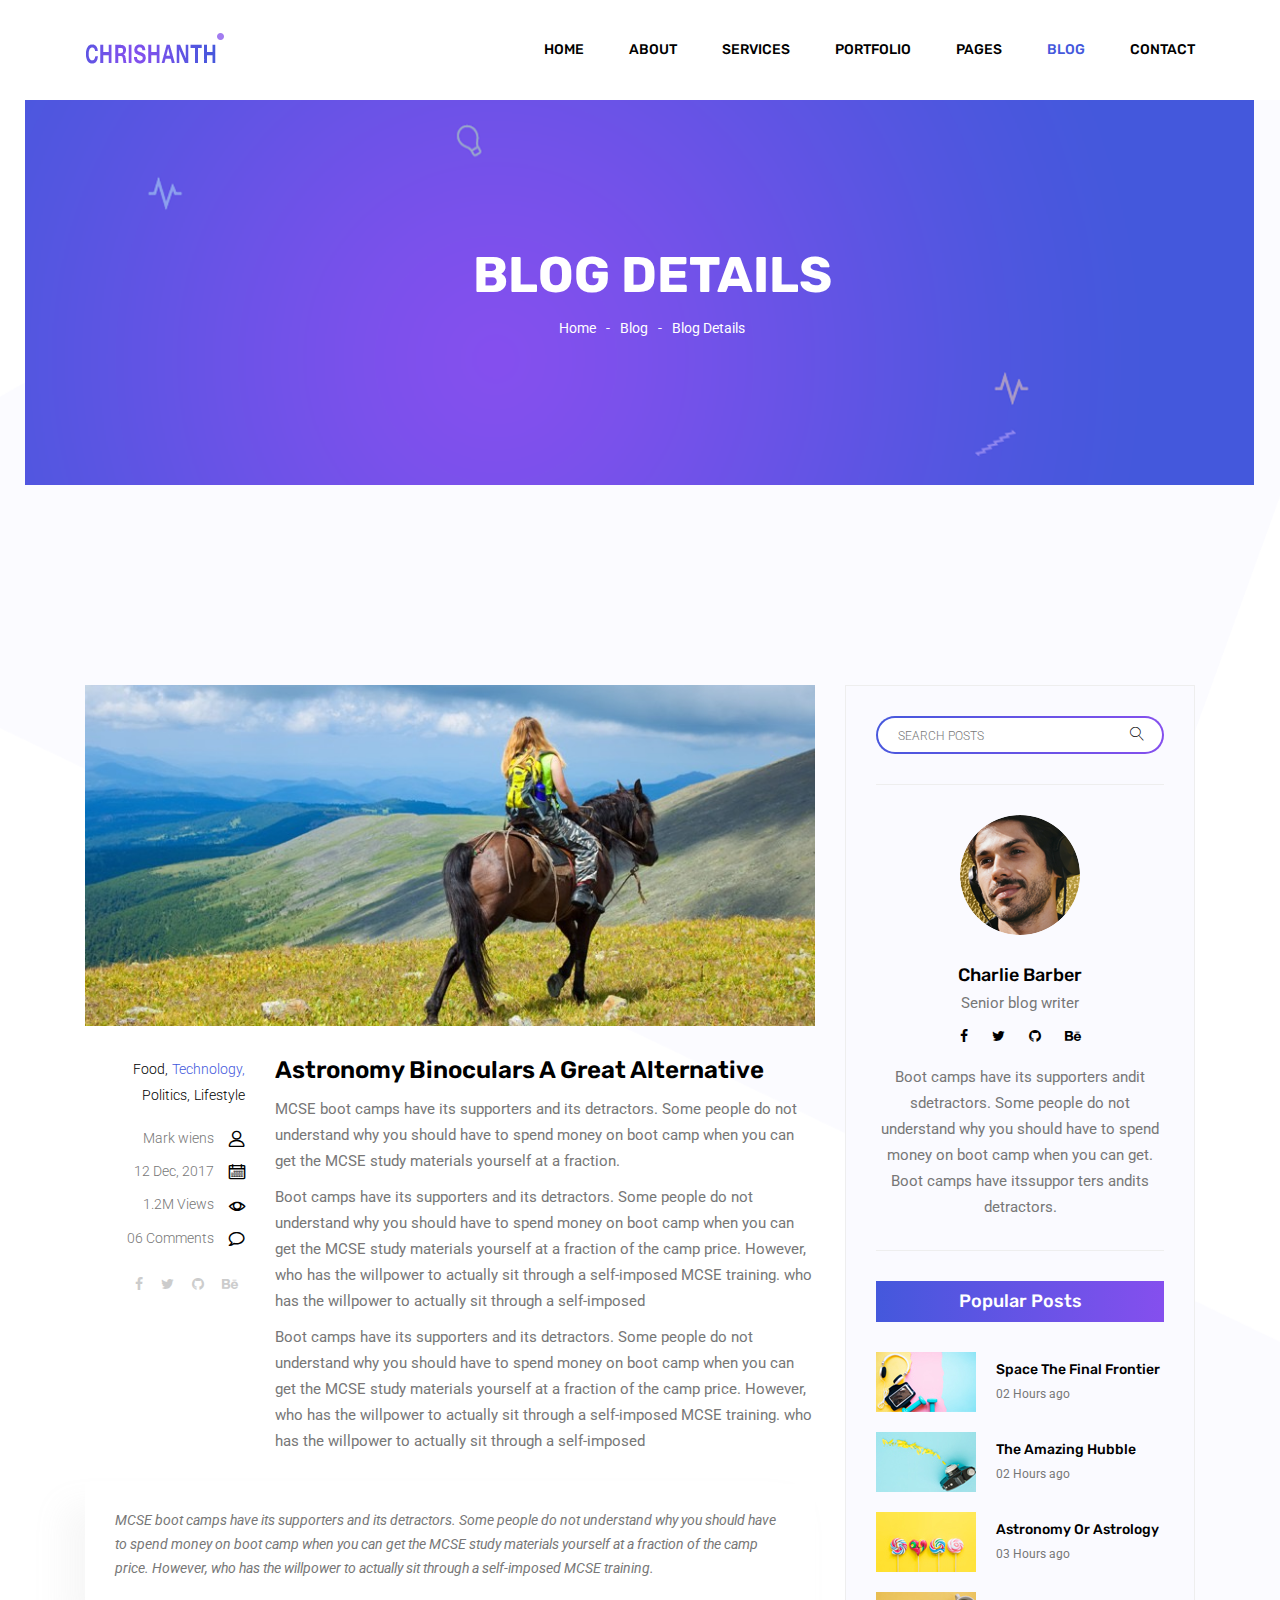
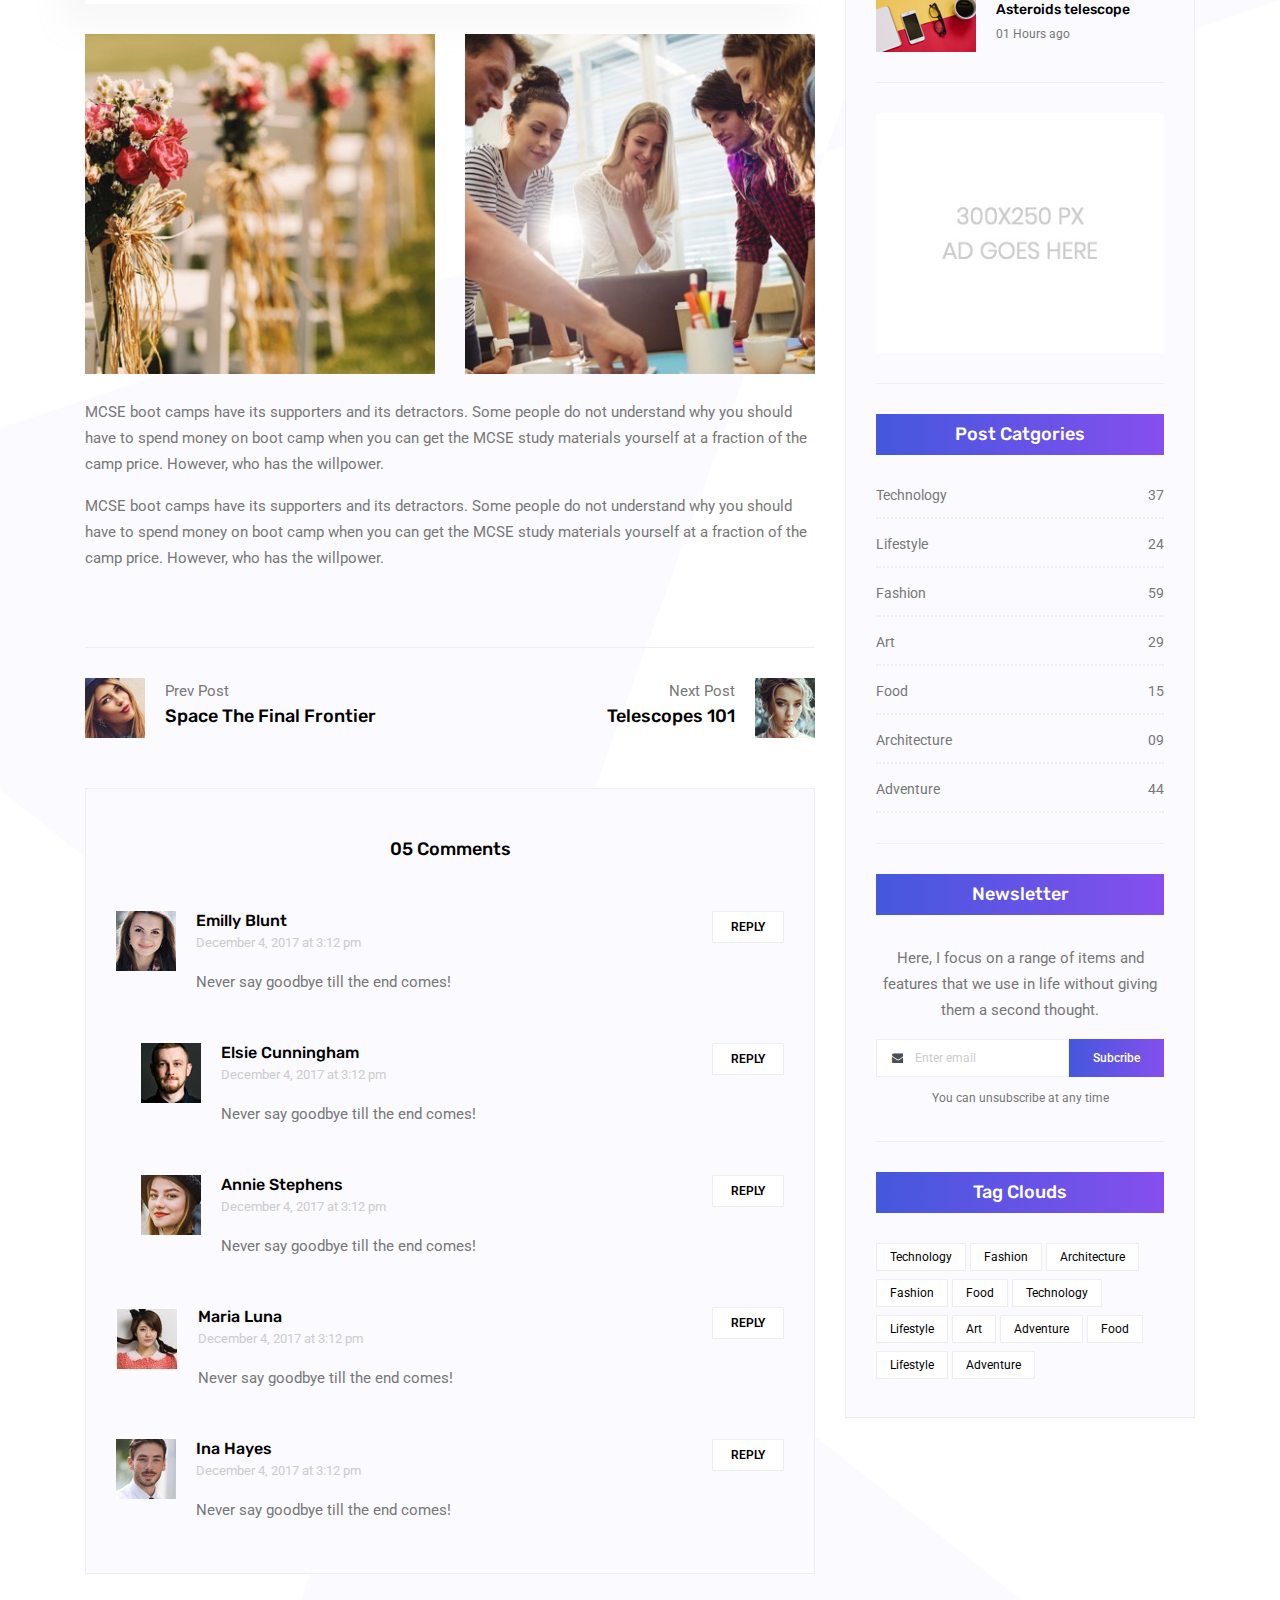
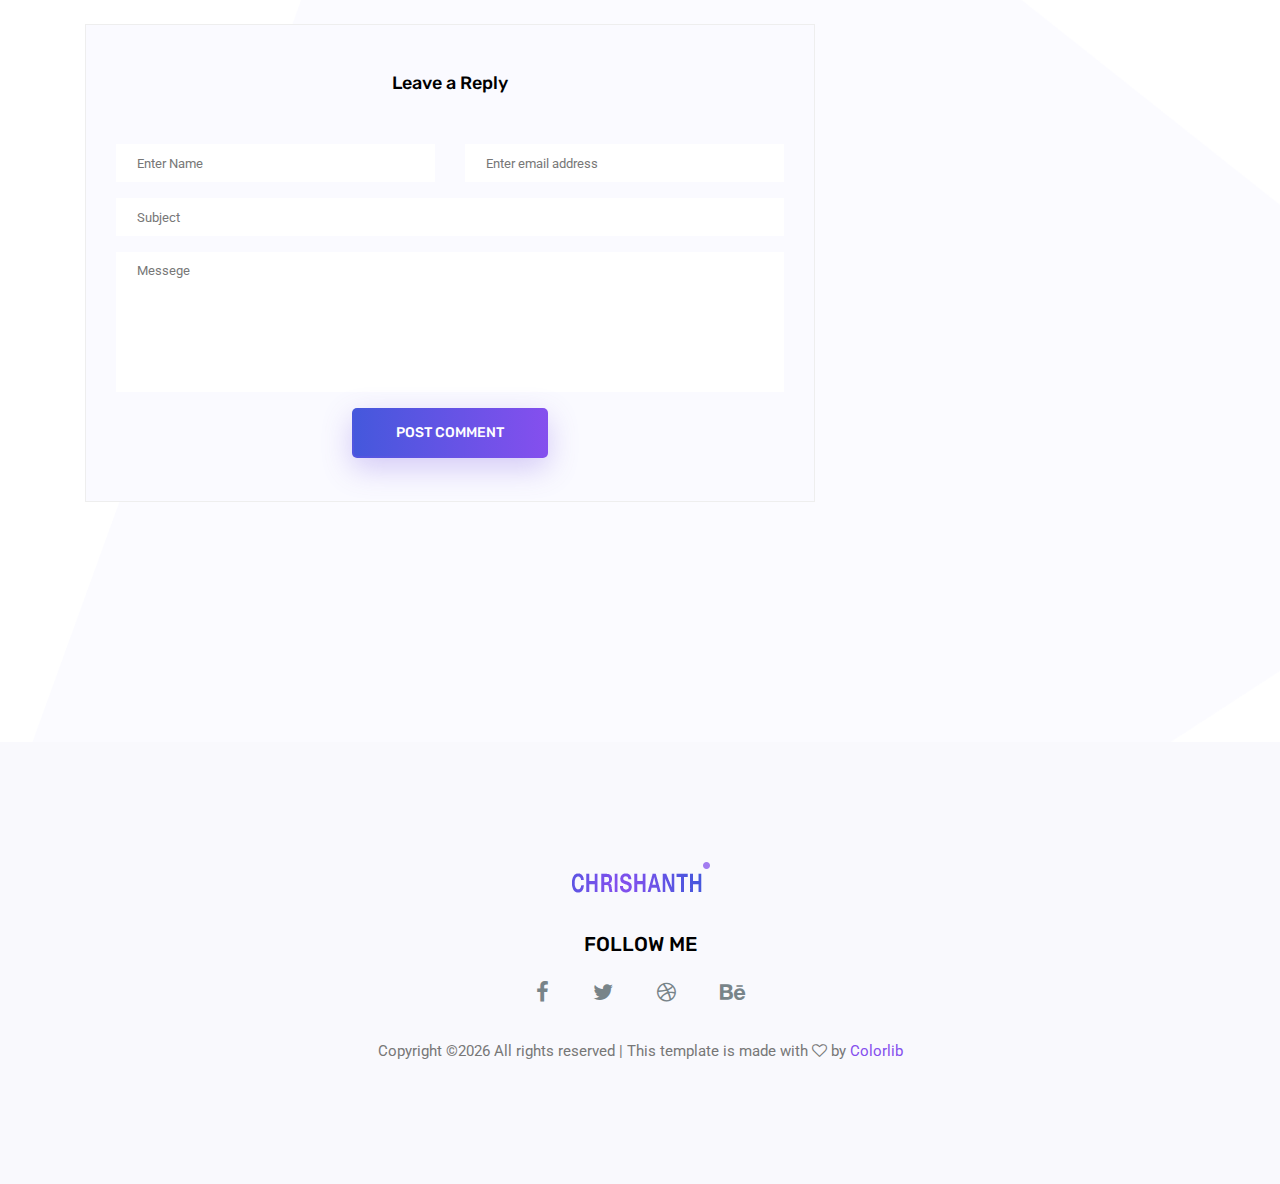
<file: single-blog.html>
<!doctype html>
<html lang="en">

<head>
	<!-- Required meta tags -->
	<meta charset="utf-8">
	<meta name="viewport" content="width=device-width, initial-scale=1, shrink-to-fit=no">
	<link rel="icon" href="img/favicon.png" type="image/png">
	<title>Blog Details</title>
	<!-- Bootstrap CSS -->
	<link rel="stylesheet" href="css/bootstrap.css">
	<link rel="stylesheet" href="vendors/linericon/style.css">
	<link rel="stylesheet" href="css/font-awesome.min.css">
	<link rel="stylesheet" href="vendors/owl-carousel/owl.carousel.min.css">
	<link rel="stylesheet" href="css/magnific-popup.css">
	<link rel="stylesheet" href="vendors/nice-select/css/nice-select.css">
	<!-- main css -->
	<link rel="stylesheet" href="css/style.css">
</head>

<body class="blog_version">

	<!--================ Start Header Area =================-->
	<header class="header_area">
		<div class="main_menu">
			<nav class="navbar navbar-expand-lg navbar-light">
				<div class="container">
					<!-- Brand and toggle get grouped for better mobile display -->
					<a class="navbar-brand logo_h" href="index.html"><img src="img/logo.png" alt=""></a>
					<button class="navbar-toggler" type="button" data-toggle="collapse" data-target="#navbarSupportedContent"
					 aria-controls="navbarSupportedContent" aria-expanded="false" aria-label="Toggle navigation">
						<span class="icon-bar"></span>
						<span class="icon-bar"></span>
						<span class="icon-bar"></span>
					</button>
					<!-- Collect the nav links, forms, and other content for toggling -->
					<div class="collapse navbar-collapse offset" id="navbarSupportedContent">
						<ul class="nav navbar-nav menu_nav justify-content-end">
							<li class="nav-item"><a class="nav-link" href="index.html">Home</a></li>
							<li class="nav-item"><a class="nav-link" href="about.html">About</a></li>
							<li class="nav-item"><a class="nav-link" href="services.html">Services</a></li>
							<li class="nav-item"><a class="nav-link" href="portfolio.html">Portfolio</a></li>
							<li class="nav-item submenu dropdown">
								<a href="#" class="nav-link dropdown-toggle" data-toggle="dropdown" role="button" aria-haspopup="true"
								 aria-expanded="false">Pages</a>
								<ul class="dropdown-menu">
                                    <li class="nav-item"><a class="nav-link" href="elements.html">Elements</a></li>
                                    <li class="nav-item"><a class="nav-link" href="portfolio-details.html">Portfolio Details</a></li>
								</ul>
							</li>
							<li class="nav-item submenu dropdown active">
								<a href="#" class="nav-link dropdown-toggle" data-toggle="dropdown" role="button" aria-haspopup="true"
								 aria-expanded="false">Blog</a>
								<ul class="dropdown-menu">
									<li class="nav-item"><a class="nav-link" href="blog.html">Blog</a></li>
									<li class="nav-item"><a class="nav-link" href="single-blog.html">Blog Details</a></li>
								</ul>
							</li>
							<li class="nav-item"><a class="nav-link" href="contact.html">Contact</a></li>
						</ul>
					</div>
				</div>
			</nav>
		</div>
	</header>
	<!--================ End Header Area =================-->

    <!--================ Start Banner Area =================-->
    <section class="banner_area">
        <div class="banner_inner d-flex align-items-center">
            <div class="container">
                <div class="banner_content text-center">
                    <h2>Blog Details</h2>
                    <div class="page_link">
                        <a href="index.html">Home</a>
                        <a href="blog.html">Blog</a>
                        <a href="single-blog.html">Blog Details</a>
                    </div>
                </div>
            </div>
        </div>
    </section>
    <!--================ End Banner Area =================-->
    
    <!--================Blog Area =================-->
    <section class="blog_area single-post-area section_gap">
        <div class="container">
            <div class="row">
                <div class="col-lg-8 posts-list">
                    <div class="single-post row">
                        <div class="col-lg-12">
                            <div class="feature-img">
                                <img class="img-fluid" src="img/blog/feature-img1.jpg" alt="">
                            </div>									
                        </div>
                        <div class="col-lg-3  col-md-3">
                            <div class="blog_info text-right">
                                <div class="post_tag">
                                    <a href="#">Food,</a>
                                    <a class="active" href="#">Technology,</a>
                                    <a href="#">Politics,</a>
                                    <a href="#">Lifestyle</a>
                                </div>
                                <ul class="blog_meta list">
                                    <li><a href="#">Mark wiens<i class="lnr lnr-user"></i></a></li>
                                    <li><a href="#">12 Dec, 2017<i class="lnr lnr-calendar-full"></i></a></li>
                                    <li><a href="#">1.2M Views<i class="lnr lnr-eye"></i></a></li>
                                    <li><a href="#">06 Comments<i class="lnr lnr-bubble"></i></a></li>
                                </ul>
                                <ul class="social-links">
                                    <li><a href="#"><i class="fa fa-facebook"></i></a></li>
                                    <li><a href="#"><i class="fa fa-twitter"></i></a></li>
                                    <li><a href="#"><i class="fa fa-github"></i></a></li>
                                    <li><a href="#"><i class="fa fa-behance"></i></a></li>
                                </ul>
                            </div>
                        </div>
                        <div class="col-lg-9 col-md-9 blog_details">
                            <h2>Astronomy Binoculars A Great Alternative</h2>
                            <p class="excert">
                                MCSE boot camps have its supporters and its detractors. Some people do not understand why you should have to spend money on boot camp when you can get the MCSE study materials yourself at a fraction.
                            </p>
                            <p>
                                Boot camps have its supporters and its detractors. Some people do not understand why you should have to spend money on boot camp when you can get the MCSE study materials yourself at a fraction of the camp price. However, who has the willpower to actually sit through a self-imposed MCSE training. who has the willpower to actually sit through a self-imposed
                            </p>
                            <p>
                                Boot camps have its supporters and its detractors. Some people do not understand why you should have to spend money on boot camp when you can get the MCSE study materials yourself at a fraction of the camp price. However, who has the willpower to actually sit through a self-imposed MCSE training. who has the willpower to actually sit through a self-imposed
                            </p>
                        </div>
                        <div class="col-lg-12">
                            <div class="quotes">
                                MCSE boot camps have its supporters and its detractors. Some people do not understand why you should have to spend money on boot camp when you can get the MCSE study materials yourself at a fraction of the camp price. However, who has the willpower to actually sit through a self-imposed MCSE training.										
                            </div>
                            <div class="row">
                                <div class="col-6">
                                    <img class="img-fluid" src="img/blog/post-img1.jpg" alt="">
                                </div>
                                <div class="col-6">
                                    <img class="img-fluid" src="img/blog/post-img2.jpg" alt="">
                                </div>	
                                <div class="col-lg-12 mt-25">
                                    <p>
                                        MCSE boot camps have its supporters and its detractors. Some people do not understand why you should have to spend money on boot camp when you can get the MCSE study materials yourself at a fraction of the camp price. However, who has the willpower.
                                    </p>
                                    <p>
                                        MCSE boot camps have its supporters and its detractors. Some people do not understand why you should have to spend money on boot camp when you can get the MCSE study materials yourself at a fraction of the camp price. However, who has the willpower.
                                    </p>											
                                </div>									
                            </div>
                        </div>
                    </div>
                    <div class="navigation-area">
                        <div class="row">
                            <div class="col-lg-6 col-md-6 col-12 nav-left flex-row d-flex justify-content-start align-items-center">
                                <div class="thumb">
                                    <a href="#"><img class="img-fluid" src="img/blog/prev.jpg" alt=""></a>
                                </div>
                                <div class="arrow">
                                    <a href="#"><span class="lnr text-white lnr-arrow-left"></span></a>
                                </div>
                                <div class="detials">
                                    <p>Prev Post</p>
                                    <a href="#"><h4>Space The Final Frontier</h4></a>
                                </div>
                            </div>
                            <div class="col-lg-6 col-md-6 col-12 nav-right flex-row d-flex justify-content-end align-items-center">
                                <div class="detials">
                                    <p>Next Post</p>
                                    <a href="#"><h4>Telescopes 101</h4></a>
                                </div>
                                <div class="arrow">
                                    <a href="#"><span class="lnr text-white lnr-arrow-right"></span></a>
                                </div>
                                <div class="thumb">
                                    <a href="#"><img class="img-fluid" src="img/blog/next.jpg" alt=""></a>
                                </div>										
                            </div>									
                        </div>
                    </div>
                    <div class="comments-area">
                        <h4>05 Comments</h4>
                        <div class="comment-list">
                            <div class="single-comment justify-content-between d-flex">
                                <div class="user justify-content-between d-flex">
                                    <div class="thumb">
                                        <img src="img/blog/c1.jpg" alt="">
                                    </div>
                                    <div class="desc">
                                        <h5><a href="#">Emilly Blunt</a></h5>
                                        <p class="date">December 4, 2017 at 3:12 pm </p>
                                        <p class="comment">
                                            Never say goodbye till the end comes!
                                        </p>
                                    </div>
                                </div>
                                <div class="reply-btn">
                                        <a href="" class="btn-reply text-uppercase">reply</a> 
                                </div>
                            </div>
                        </div>	
                        <div class="comment-list left-padding">
                            <div class="single-comment justify-content-between d-flex">
                                <div class="user justify-content-between d-flex">
                                    <div class="thumb">
                                        <img src="img/blog/c2.jpg" alt="">
                                    </div>
                                    <div class="desc">
                                        <h5><a href="#">Elsie Cunningham</a></h5>
                                        <p class="date">December 4, 2017 at 3:12 pm </p>
                                        <p class="comment">
                                            Never say goodbye till the end comes!
                                        </p>
                                    </div>
                                </div>
                                <div class="reply-btn">
                                        <a href="" class="btn-reply text-uppercase">reply</a> 
                                </div>
                            </div>
                        </div>	
                        <div class="comment-list left-padding">
                            <div class="single-comment justify-content-between d-flex">
                                <div class="user justify-content-between d-flex">
                                    <div class="thumb">
                                        <img src="img/blog/c3.jpg" alt="">
                                    </div>
                                    <div class="desc">
                                        <h5><a href="#">Annie Stephens</a></h5>
                                        <p class="date">December 4, 2017 at 3:12 pm </p>
                                        <p class="comment">
                                            Never say goodbye till the end comes!
                                        </p>
                                    </div>
                                </div>
                                <div class="reply-btn">
                                        <a href="" class="btn-reply text-uppercase">reply</a> 
                                </div>
                            </div>
                        </div>	
                        <div class="comment-list">
                            <div class="single-comment justify-content-between d-flex">
                                <div class="user justify-content-between d-flex">
                                    <div class="thumb">
                                        <img src="img/blog/c4.jpg" alt="">
                                    </div>
                                    <div class="desc">
                                        <h5><a href="#">Maria Luna</a></h5>
                                        <p class="date">December 4, 2017 at 3:12 pm </p>
                                        <p class="comment">
                                            Never say goodbye till the end comes!
                                        </p>
                                    </div>
                                </div>
                                <div class="reply-btn">
                                        <a href="" class="btn-reply text-uppercase">reply</a> 
                                </div>
                            </div>
                        </div>	
                        <div class="comment-list">
                            <div class="single-comment justify-content-between d-flex">
                                <div class="user justify-content-between d-flex">
                                    <div class="thumb">
                                        <img src="img/blog/c5.jpg" alt="">
                                    </div>
                                    <div class="desc">
                                        <h5><a href="#">Ina Hayes</a></h5>
                                        <p class="date">December 4, 2017 at 3:12 pm </p>
                                        <p class="comment">
                                            Never say goodbye till the end comes!
                                        </p>
                                    </div>
                                </div>
                                <div class="reply-btn">
                                        <a href="" class="btn-reply text-uppercase">reply</a> 
                                </div>
                            </div>
                        </div>	                                             				
                    </div>
                    <div class="comment-form">
                        <h4>Leave a Reply</h4>
                        <form>
                            <div class="form-group form-inline">
                                <div class="form-group col-lg-6 col-md-6 name">
                                <input type="text" class="form-control" id="name" placeholder="Enter Name" onfocus="this.placeholder = ''" onblur="this.placeholder = 'Enter Name'">
                                </div>
                                <div class="form-group col-lg-6 col-md-6 email">
                                <input type="email" class="form-control" id="email" placeholder="Enter email address" onfocus="this.placeholder = ''" onblur="this.placeholder = 'Enter email address'">
                                </div>										
                            </div>
                            <div class="form-group">
                                <input type="text" class="form-control" id="subject" placeholder="Subject" onfocus="this.placeholder = ''" onblur="this.placeholder = 'Subject'">
                            </div>
                            <div class="form-group">
                                <textarea class="form-control mb-10" rows="5" name="message" placeholder="Messege" onfocus="this.placeholder = ''" onblur="this.placeholder = 'Messege'" required=""></textarea>
                            </div>
                            <a href="#" class="primary-btn primary_btn"><span>Post Comment</span></a>	
                        </form>
                    </div>
                </div>
                <div class="col-lg-4">
                    <div class="blog_right_sidebar">
                        <aside class="single_sidebar_widget search_widget">
                            <div class="input-group">
                                <input type="text" class="form-control" placeholder="Search Posts">
                                <span class="input-group-btn">
                                    <button class="btn btn-default" type="button"><i class="lnr lnr-magnifier"></i></button>
                                </span>
                            </div><!-- /input-group -->
                            <div class="br"></div>
                        </aside>
                        <aside class="single_sidebar_widget author_widget">
                            <img class="author_img rounded-circle" src="img/blog/author.png" alt="">
                            <h4>Charlie Barber</h4>
                            <p>Senior blog writer</p>
                            <div class="social_icon">
                                <a href="#"><i class="fa fa-facebook"></i></a>
                                <a href="#"><i class="fa fa-twitter"></i></a>
                                <a href="#"><i class="fa fa-github"></i></a>
                                <a href="#"><i class="fa fa-behance"></i></a>
                            </div>
                            <p>Boot camps have its supporters andit sdetractors. Some people do not understand why you should have to spend money on boot camp when you can get. Boot camps have itssuppor ters andits detractors.</p>
                            <div class="br"></div>
                        </aside>
                        <aside class="single_sidebar_widget popular_post_widget">
                            <h3 class="widget_title">Popular Posts</h3>
                            <div class="media post_item">
                                <img src="img/blog/popular-post/post1.jpg" alt="post">
                                <div class="media-body">
                                    <a href="blog-details.html"><h3>Space The Final Frontier</h3></a>
                                    <p>02 Hours ago</p>
                                </div>
                            </div>
                            <div class="media post_item">
                                <img src="img/blog/popular-post/post2.jpg" alt="post">
                                <div class="media-body">
                                    <a href="blog-details.html"><h3>The Amazing Hubble</h3></a>
                                    <p>02 Hours ago</p>
                                </div>
                            </div>
                            <div class="media post_item">
                                <img src="img/blog/popular-post/post3.jpg" alt="post">
                                <div class="media-body">
                                    <a href="blog-details.html"><h3>Astronomy Or Astrology</h3></a>
                                    <p>03 Hours ago</p>
                                </div>
                            </div>
                            <div class="media post_item">
                                <img src="img/blog/popular-post/post4.jpg" alt="post">
                                <div class="media-body">
                                    <a href="blog-details.html"><h3>Asteroids telescope</h3></a>
                                    <p>01 Hours ago</p>
                                </div>
                            </div>
                            <div class="br"></div>
                        </aside>
                        <aside class="single_sidebar_widget ads_widget">
                            <a href="#"><img class="img-fluid" src="img/blog/add.jpg" alt=""></a>
                            <div class="br"></div>
                        </aside>
                        <aside class="single_sidebar_widget post_category_widget">
                            <h4 class="widget_title">Post Catgories</h4>
                            <ul class="list cat-list">
                                <li>
                                    <a href="#" class="d-flex justify-content-between">
                                        <p>Technology</p>
                                        <p>37</p>
                                    </a>
                                </li>
                                <li>
                                    <a href="#" class="d-flex justify-content-between">
                                        <p>Lifestyle</p>
                                        <p>24</p>
                                    </a>
                                </li>
                                <li>
                                    <a href="#" class="d-flex justify-content-between">
                                        <p>Fashion</p>
                                        <p>59</p>
                                    </a>
                                </li>
                                <li>
                                    <a href="#" class="d-flex justify-content-between">
                                        <p>Art</p>
                                        <p>29</p>
                                    </a>
                                </li>
                                <li>
                                    <a href="#" class="d-flex justify-content-between">
                                        <p>Food</p>
                                        <p>15</p>
                                    </a>
                                </li>
                                <li>
                                    <a href="#" class="d-flex justify-content-between">
                                        <p>Architecture</p>
                                        <p>09</p>
                                    </a>
                                </li>
                                <li>
                                    <a href="#" class="d-flex justify-content-between">
                                        <p>Adventure</p>
                                        <p>44</p>
                                    </a>
                                </li>															
                            </ul>
                            <div class="br"></div>
                        </aside>
                        <aside class="single-sidebar-widget newsletter_widget">
                            <h4 class="widget_title">Newsletter</h4>
                            <p>
                            Here, I focus on a range of items and features that we use in life without
                            giving them a second thought.
                            </p>
                            <div class="form-group d-flex flex-row">
                                <div class="input-group">
                                    <div class="input-group-prepend">
                                        <div class="input-group-text"><i class="fa fa-envelope" aria-hidden="true"></i></div>
                                    </div>
                                    <input type="text" class="form-control" id="inlineFormInputGroup" placeholder="Enter email" onfocus="this.placeholder = ''" onblur="this.placeholder = 'Enter email'">
                                </div>
                                <a href="#" class="bbtns">Subcribe</a>
                            </div>	
                            <p class="text-bottom">You can unsubscribe at any time</p>	
                            <div class="br"></div>							
                        </aside>
                        <aside class="single-sidebar-widget tag_cloud_widget">
                            <h4 class="widget_title">Tag Clouds</h4>
                            <ul class="list">
                                <li><a href="#">Technology</a></li>
                                <li><a href="#">Fashion</a></li>
                                <li><a href="#">Architecture</a></li>
                                <li><a href="#">Fashion</a></li>
                                <li><a href="#">Food</a></li>
                                <li><a href="#">Technology</a></li>
                                <li><a href="#">Lifestyle</a></li>
                                <li><a href="#">Art</a></li>
                                <li><a href="#">Adventure</a></li>
                                <li><a href="#">Food</a></li>
                                <li><a href="#">Lifestyle</a></li>
                                <li><a href="#">Adventure</a></li>
                            </ul>
                        </aside>
                    </div>
                </div>
            </div>
        </div>
    </section>
    <!--================Blog Area =================-->
        
    <!--================Footer Area =================-->
	<footer class="footer_area">
        <div class="container">
            <div class="row justify-content-center">
                <div class="col-lg-12">
                    <div class="footer_top flex-column">
                        <div class="footer_logo">
                            <a href="#">
                                <img src="img/logo.png" alt="">
                            </a>
                            <h4>Follow Me</h4>
                        </div>
                        <div class="footer_social">
                            <a href="#"><i class="fa fa-facebook"></i></a>
                            <a href="#"><i class="fa fa-twitter"></i></a>
                            <a href="#"><i class="fa fa-dribbble"></i></a>
                            <a href="#"><i class="fa fa-behance"></i></a>
                        </div>
                    </div>
                </div>
            </div>
            <div class="row footer_bottom justify-content-center">
                <p class="col-lg-8 col-sm-12 footer-text">
                    <!-- Link back to Colorlib can't be removed. Template is licensed under CC BY 3.0. -->
Copyright &copy;<script>document.write(new Date().getFullYear());</script> All rights reserved | This template is made with <i class="fa fa-heart-o" aria-hidden="true"></i> by <a href="https://colorlib.com" target="_blank">Colorlib</a>
<!-- Link back to Colorlib can't be removed. Template is licensed under CC BY 3.0. --></p>
            </div>
        </div>
    </footer>
    <!--================End Footer Area =================-->
       
        <!-- Optional JavaScript -->
        <!-- jQuery first, then Popper.js, then Bootstrap JS -->
        <script src="js/jquery-3.2.1.min.js"></script>
        <script src="js/popper.js"></script>
        <script src="js/bootstrap.min.js"></script>
        <script src="js/stellar.js"></script>
        <script src="vendors/lightbox/simpleLightbox.min.js"></script>
        <script src="vendors/nice-select/js/jquery.nice-select.min.js"></script>
        <script src="vendors/isotope/imagesloaded.pkgd.min.js"></script>
        <script src="vendors/isotope/isotope-min.js"></script>
        <script src="vendors/owl-carousel/owl.carousel.min.js"></script>
        <script src="js/jquery.ajaxchimp.min.js"></script>
        <script src="js/mail-script.js"></script>
        <script src="js/theme.js"></script>
    </body>
    </html>
</file>
<file: vendors/linericon/style.css>
@font-face {
	font-family: 'Linearicons-Free';
	src:url('fonts/Linearicons-Free.eot?w118d');
	src:url('fonts/Linearicons-Free.eot?#iefixw118d') format('embedded-opentype'),
		url('fonts/Linearicons-Free.woff2?w118d') format('woff2'),
		url('fonts/Linearicons-Free.woff?w118d') format('woff'),
		url('fonts/Linearicons-Free.ttf?w118d') format('truetype'),
		url('fonts/Linearicons-Free.svg?w118d#Linearicons-Free') format('svg');
	font-weight: normal;
	font-style: normal;
}

.lnr {
	font-family: 'Linearicons-Free';
	speak: none;
	font-style: normal;
	font-weight: normal;
	font-variant: normal;
	text-transform: none;
	line-height: 1;

	/* Better Font Rendering =========== */
	-webkit-font-smoothing: antialiased;
	-moz-osx-font-smoothing: grayscale;
}

.lnr-home:before {
	content: "\e800";
}
.lnr-apartment:before {
	content: "\e801";
}
.lnr-pencil:before {
	content: "\e802";
}
.lnr-magic-wand:before {
	content: "\e803";
}
.lnr-drop:before {
	content: "\e804";
}
.lnr-lighter:before {
	content: "\e805";
}
.lnr-poop:before {
	content: "\e806";
}
.lnr-sun:before {
	content: "\e807";
}
.lnr-moon:before {
	content: "\e808";
}
.lnr-cloud:before {
	content: "\e809";
}
.lnr-cloud-upload:before {
	content: "\e80a";
}
.lnr-cloud-download:before {
	content: "\e80b";
}
.lnr-cloud-sync:before {
	content: "\e80c";
}
.lnr-cloud-check:before {
	content: "\e80d";
}
.lnr-database:before {
	content: "\e80e";
}
.lnr-lock:before {
	content: "\e80f";
}
.lnr-cog:before {
	content: "\e810";
}
.lnr-trash:before {
	content: "\e811";
}
.lnr-dice:before {
	content: "\e812";
}
.lnr-heart:before {
	content: "\e813";
}
.lnr-star:before {
	content: "\e814";
}
.lnr-star-half:before {
	content: "\e815";
}
.lnr-star-empty:before {
	content: "\e816";
}
.lnr-flag:before {
	content: "\e817";
}
.lnr-envelope:before {
	content: "\e818";
}
.lnr-paperclip:before {
	content: "\e819";
}
.lnr-inbox:before {
	content: "\e81a";
}
.lnr-eye:before {
	content: "\e81b";
}
.lnr-printer:before {
	content: "\e81c";
}
.lnr-file-empty:before {
	content: "\e81d";
}
.lnr-file-add:before {
	content: "\e81e";
}
.lnr-enter:before {
	content: "\e81f";
}
.lnr-exit:before {
	content: "\e820";
}
.lnr-graduation-hat:before {
	content: "\e821";
}
.lnr-license:before {
	content: "\e822";
}
.lnr-music-note:before {
	content: "\e823";
}
.lnr-film-play:before {
	content: "\e824";
}
.lnr-camera-video:before {
	content: "\e825";
}
.lnr-camera:before {
	content: "\e826";
}
.lnr-picture:before {
	content: "\e827";
}
.lnr-book:before {
	content: "\e828";
}
.lnr-bookmark:before {
	content: "\e829";
}
.lnr-user:before {
	content: "\e82a";
}
.lnr-users:before {
	content: "\e82b";
}
.lnr-shirt:before {
	content: "\e82c";
}
.lnr-store:before {
	content: "\e82d";
}
.lnr-cart:before {
	content: "\e82e";
}
.lnr-tag:before {
	content: "\e82f";
}
.lnr-phone-handset:before {
	content: "\e830";
}
.lnr-phone:before {
	content: "\e831";
}
.lnr-pushpin:before {
	content: "\e832";
}
.lnr-map-marker:before {
	content: "\e833";
}
.lnr-map:before {
	content: "\e834";
}
.lnr-location:before {
	content: "\e835";
}
.lnr-calendar-full:before {
	content: "\e836";
}
.lnr-keyboard:before {
	content: "\e837";
}
.lnr-spell-check:before {
	content: "\e838";
}
.lnr-screen:before {
	content: "\e839";
}
.lnr-smartphone:before {
	content: "\e83a";
}
.lnr-tablet:before {
	content: "\e83b";
}
.lnr-laptop:before {
	content: "\e83c";
}
.lnr-laptop-phone:before {
	content: "\e83d";
}
.lnr-power-switch:before {
	content: "\e83e";
}
.lnr-bubble:before {
	content: "\e83f";
}
.lnr-heart-pulse:before {
	content: "\e840";
}
.lnr-construction:before {
	content: "\e841";
}
.lnr-pie-chart:before {
	content: "\e842";
}
.lnr-chart-bars:before {
	content: "\e843";
}
.lnr-gift:before {
	content: "\e844";
}
.lnr-diamond:before {
	content: "\e845";
}
.lnr-linearicons:before {
	content: "\e846";
}
.lnr-dinner:before {
	content: "\e847";
}
.lnr-coffee-cup:before {
	content: "\e848";
}
.lnr-leaf:before {
	content: "\e849";
}
.lnr-paw:before {
	content: "\e84a";
}
.lnr-rocket:before {
	content: "\e84b";
}
.lnr-briefcase:before {
	content: "\e84c";
}
.lnr-bus:before {
	content: "\e84d";
}
.lnr-car:before {
	content: "\e84e";
}
.lnr-train:before {
	content: "\e84f";
}
.lnr-bicycle:before {
	content: "\e850";
}
.lnr-wheelchair:before {
	content: "\e851";
}
.lnr-select:before {
	content: "\e852";
}
.lnr-earth:before {
	content: "\e853";
}
.lnr-smile:before {
	content: "\e854";
}
.lnr-sad:before {
	content: "\e855";
}
.lnr-neutral:before {
	content: "\e856";
}
.lnr-mustache:before {
	content: "\e857";
}
.lnr-alarm:before {
	content: "\e858";
}
.lnr-bullhorn:before {
	content: "\e859";
}
.lnr-volume-high:before {
	content: "\e85a";
}
.lnr-volume-medium:before {
	content: "\e85b";
}
.lnr-volume-low:before {
	content: "\e85c";
}
.lnr-volume:before {
	content: "\e85d";
}
.lnr-mic:before {
	content: "\e85e";
}
.lnr-hourglass:before {
	content: "\e85f";
}
.lnr-undo:before {
	content: "\e860";
}
.lnr-redo:before {
	content: "\e861";
}
.lnr-sync:before {
	content: "\e862";
}
.lnr-history:before {
	content: "\e863";
}
.lnr-clock:before {
	content: "\e864";
}
.lnr-download:before {
	content: "\e865";
}
.lnr-upload:before {
	content: "\e866";
}
.lnr-enter-down:before {
	content: "\e867";
}
.lnr-exit-up:before {
	content: "\e868";
}
.lnr-bug:before {
	content: "\e869";
}
.lnr-code:before {
	content: "\e86a";
}
.lnr-link:before {
	content: "\e86b";
}
.lnr-unlink:before {
	content: "\e86c";
}
.lnr-thumbs-up:before {
	content: "\e86d";
}
.lnr-thumbs-down:before {
	content: "\e86e";
}
.lnr-magnifier:before {
	content: "\e86f";
}
.lnr-cross:before {
	content: "\e870";
}
.lnr-menu:before {
	content: "\e871";
}
.lnr-list:before {
	content: "\e872";
}
.lnr-chevron-up:before {
	content: "\e873";
}
.lnr-chevron-down:before {
	content: "\e874";
}
.lnr-chevron-left:before {
	content: "\e875";
}
.lnr-chevron-right:before {
	content: "\e876";
}
.lnr-arrow-up:before {
	content: "\e877";
}
.lnr-arrow-down:before {
	content: "\e878";
}
.lnr-arrow-left:before {
	content: "\e879";
}
.lnr-arrow-right:before {
	content: "\e87a";
}
.lnr-move:before {
	content: "\e87b";
}
.lnr-warning:before {
	content: "\e87c";
}
.lnr-question-circle:before {
	content: "\e87d";
}
.lnr-menu-circle:before {
	content: "\e87e";
}
.lnr-checkmark-circle:before {
	content: "\e87f";
}
.lnr-cross-circle:before {
	content: "\e880";
}
.lnr-plus-circle:before {
	content: "\e881";
}
.lnr-circle-minus:before {
	content: "\e882";
}
.lnr-arrow-up-circle:before {
	content: "\e883";
}
.lnr-arrow-down-circle:before {
	content: "\e884";
}
.lnr-arrow-left-circle:before {
	content: "\e885";
}
.lnr-arrow-right-circle:before {
	content: "\e886";
}
.lnr-chevron-up-circle:before {
	content: "\e887";
}
.lnr-chevron-down-circle:before {
	content: "\e888";
}
.lnr-chevron-left-circle:before {
	content: "\e889";
}
.lnr-chevron-right-circle:before {
	content: "\e88a";
}
.lnr-crop:before {
	content: "\e88b";
}
.lnr-frame-expand:before {
	content: "\e88c";
}
.lnr-frame-contract:before {
	content: "\e88d";
}
.lnr-layers:before {
	content: "\e88e";
}
.lnr-funnel:before {
	content: "\e88f";
}
.lnr-text-format:before {
	content: "\e890";
}
.lnr-text-format-remove:before {
	content: "\e891";
}
.lnr-text-size:before {
	content: "\e892";
}
.lnr-bold:before {
	content: "\e893";
}
.lnr-italic:before {
	content: "\e894";
}
.lnr-underline:before {
	content: "\e895";
}
.lnr-strikethrough:before {
	content: "\e896";
}
.lnr-highlight:before {
	content: "\e897";
}
.lnr-text-align-left:before {
	content: "\e898";
}
.lnr-text-align-center:before {
	content: "\e899";
}
.lnr-text-align-right:before {
	content: "\e89a";
}
.lnr-text-align-justify:before {
	content: "\e89b";
}
.lnr-line-spacing:before {
	content: "\e89c";
}
.lnr-indent-increase:before {
	content: "\e89d";
}
.lnr-indent-decrease:before {
	content: "\e89e";
}
.lnr-pilcrow:before {
	content: "\e89f";
}
.lnr-direction-ltr:before {
	content: "\e8a0";
}
.lnr-direction-rtl:before {
	content: "\e8a1";
}
.lnr-page-break:before {
	content: "\e8a2";
}
.lnr-sort-alpha-asc:before {
	content: "\e8a3";
}
.lnr-sort-amount-asc:before {
	content: "\e8a4";
}
.lnr-hand:before {
	content: "\e8a5";
}
.lnr-pointer-up:before {
	content: "\e8a6";
}
.lnr-pointer-right:before {
	content: "\e8a7";
}
.lnr-pointer-down:before {
	content: "\e8a8";
}
.lnr-pointer-left:before {
	content: "\e8a9";
}
</file>
<file: vendors/nice-select/css/nice-select.css>
.nice-select {
  -webkit-tap-highlight-color: transparent;
  background-color: #fff;
  border-radius: 5px;
  border: solid 1px #e8e8e8;
  box-sizing: border-box;
  clear: both;
  cursor: pointer;
  display: block;
  float: left;
  font-family: inherit;
  font-size: 14px;
  font-weight: normal;
  height: 42px;
  line-height: 40px;
  outline: none;
  padding-left: 18px;
  padding-right: 30px;
  position: relative;
  text-align: left !important;
  -webkit-transition: all 0.2s ease-in-out;
  transition: all 0.2s ease-in-out;
  -webkit-user-select: none;
     -moz-user-select: none;
      -ms-user-select: none;
          user-select: none;
  white-space: nowrap;
  width: auto; }
  .nice-select:hover {
    border-color: #dbdbdb; }
  .nice-select:active, .nice-select.open, .nice-select:focus {
    border-color: #999; }
  .nice-select:after {
    border-bottom: 2px solid #999;
    border-right: 2px solid #999;
    content: '';
    display: block;
    height: 5px;
    margin-top: -4px;
    pointer-events: none;
    position: absolute;
    right: 12px;
    top: 50%;
    -webkit-transform-origin: 66% 66%;
        -ms-transform-origin: 66% 66%;
            transform-origin: 66% 66%;
    -webkit-transform: rotate(45deg);
        -ms-transform: rotate(45deg);
            transform: rotate(45deg);
    -webkit-transition: all 0.15s ease-in-out;
    transition: all 0.15s ease-in-out;
    width: 5px; }
  .nice-select.open:after {
    -webkit-transform: rotate(-135deg);
        -ms-transform: rotate(-135deg);
            transform: rotate(-135deg); }
  .nice-select.open .list {
    opacity: 1;
    pointer-events: auto;
    -webkit-transform: scale(1) translateY(0);
        -ms-transform: scale(1) translateY(0);
            transform: scale(1) translateY(0); }
  .nice-select.disabled {
    border-color: #ededed;
    color: #999;
    pointer-events: none; }
    .nice-select.disabled:after {
      border-color: #cccccc; }
  .nice-select.wide {
    width: 100%; }
    .nice-select.wide .list {
      left: 0 !important;
      right: 0 !important; }
  .nice-select.right {
    float: right; }
    .nice-select.right .list {
      left: auto;
      right: 0; }
  .nice-select.small {
    font-size: 12px;
    height: 36px;
    line-height: 34px; }
    .nice-select.small:after {
      height: 4px;
      width: 4px; }
    .nice-select.small .option {
      line-height: 34px;
      min-height: 34px; }
  .nice-select .list {
    background-color: #fff;
    border-radius: 5px;
    box-shadow: 0 0 0 1px rgba(68, 68, 68, 0.11);
    box-sizing: border-box;
    margin-top: 4px;
    opacity: 0;
    overflow: hidden;
    padding: 0;
    pointer-events: none;
    position: absolute;
    top: 100%;
    left: 0;
    -webkit-transform-origin: 50% 0;
        -ms-transform-origin: 50% 0;
            transform-origin: 50% 0;
    -webkit-transform: scale(0.75) translateY(-21px);
        -ms-transform: scale(0.75) translateY(-21px);
            transform: scale(0.75) translateY(-21px);
    -webkit-transition: all 0.2s cubic-bezier(0.5, 0, 0, 1.25), opacity 0.15s ease-out;
    transition: all 0.2s cubic-bezier(0.5, 0, 0, 1.25), opacity 0.15s ease-out;
    z-index: 9; }
    .nice-select .list:hover .option:not(:hover) {
      background-color: transparent !important; }
  .nice-select .option {
    cursor: pointer;
    font-weight: 400;
    line-height: 40px;
    list-style: none;
    min-height: 40px;
    outline: none;
    padding-left: 18px;
    padding-right: 29px;
    text-align: left;
    -webkit-transition: all 0.2s;
    transition: all 0.2s; }
    .nice-select .option:hover, .nice-select .option.focus, .nice-select .option.selected.focus {
      background-color: #f6f6f6; }
    .nice-select .option.selected {
      font-weight: bold; }
    .nice-select .option.disabled {
      background-color: transparent;
      color: #999;
      cursor: default; }

.no-csspointerevents .nice-select .list {
  display: none; }

.no-csspointerevents .nice-select.open .list {
  display: block; }
</file>
<file: css/style.css>
/*----------------------------------------------------
@File: Default Styles
@Author: SPONDON IT

This file contains the styling for the actual theme, this
is the file you need to edit to change the look of the
theme.
---------------------------------------------------- */
/*=====================================================================
@Template Name: HostHub Construction 
@Developed By: Naim Lasker
Author E-mail: naimlasker@gmail.com

=====================================================================*/
/*----------------------------------------------------*/
/*font Variables*/
/*Color Variables*/
/*=================== fonts ====================*/
@import url("https://fonts.googleapis.com/css?family=Roboto:400,500|Rubik:500,700");
/*---------------------------------------------------- */
/*----------------------------------------------------*/
/* Medium Layout: 1280px */
/* Tablet Layout: 768px */
/* Mobile Layout: 320px */
/* Wide Mobile Layout: 480px */
/*---------------------------------------------------- */
/*----------------------------------------------------*/
body {
  line-height: 26px;
  font-size: 15px;
  font-family: "Roboto", sans-serif;
  font-weight: 400;
  color: #777777;
  background: url(../img/body-bg.png) no-repeat center; }

h1,
h2,
h3,
h4,
h5,
h6 {
  font-family: "Rubik", sans-serif;
  font-weight: 500;
  color: #000000; }

.list {
  list-style: none;
  margin: 0px;
  padding: 0px; }

a {
  text-decoration: none;
  transition: all 0.3s ease-in-out; }
  a:hover, a:focus {
    text-decoration: none;
    outline: none; }

button:focus {
  outline: none;
  box-shadow: none; }

.mt-25 {
  margin-top: 25px; }

.p0 {
  padding-left: 0px;
  padding-right: 0px; }

.white_bg {
  background: #fff !important; }

.mb-50 {
  margin-bottom: 50px; }

.ml-15 {
  margin-left: 15px; }

.ml-20 {
  margin-left: 20px; }

.mt-50 {
  margin-top: 50px; }

/*---------------------------------------------------- */
/*----------------------------------------------------*/
.section_gap {
  padding: 200px 0; }
  @media (max-width: 1199px) {
    .section_gap {
      padding: 80px 0; } }

.section_gap_top {
  padding-top: 200px; }
  @media (max-width: 1199px) {
    .section_gap_top {
      padding-top: 80px; } }

.section_gap_bottom {
  padding-bottom: 200px; }
  @media (max-width: 1199px) {
    .section_gap_bottom {
      padding-bottom: 80px; } }

/* Main Title Area css
============================================================================================ */
.main_title {
  text-align: center;
  margin-bottom: 100px; }
  @media (max-width: 1199px) {
    .main_title {
      margin-bottom: 50px; } }
  .main_title h2 {
    font-size: 36px;
    font-weight: 700;
    margin-bottom: 15px;
    line-height: 50px;
    text-transform: uppercase; }
    @media (max-width: 991px) {
      .main_title h2 br {
        display: none; } }
    @media (max-width: 767px) {
      .main_title h2 {
        font-size: 30px;
        line-height: 34px; } }
  .main_title p {
    margin-bottom: 0px; }
    @media (max-width: 991px) {
      .main_title p br {
        display: none; } }
  .main_title.white h2 {
    color: #fff; }
  .main_title.white p {
    color: #fff;
    opacity: .6; }

/* End Main Title Area css
============================================================================================ */
/* Start Gradient Area css
============================================================================================ */
.gradient-bg, .header_area .navbar .nav .nav-item.submenu ul .nav-item:hover .nav-link, .blog_right_sidebar .widget_title, .blog_right_sidebar .newsletter_widget .bbtns, .blog_right_sidebar .tag_cloud_widget ul li a:hover, .blog-pagination .page-item.active .page-link, .blog-pagination .page-link:hover, .comments-area .btn-reply:hover {
  background: -webkit-linear-gradient(90deg, #4458dc 0%, #854fee 100%);
  background: -moz-linear-gradient(90deg, #4458dc 0%, #854fee 100%);
  background: -o-linear-gradient(90deg, #4458dc 0%, #854fee 100%);
  background: linear-gradient(90deg, #4458dc 0%, #854fee 100%); }

.border-gradient {
  border-image: -webkit-linear-gradient(90deg, #4458dc 0%, #854fee 100%);
  border-image: -moz-linear-gradient(90deg, #4458dc 0%, #854fee 100%);
  border-image: -o-linear-gradient(90deg, #4458dc 0%, #854fee 100%);
  border-image: linear-gradient(90deg, #4458dc 0%, #854fee 100%); }

.gradient-bg2 {
  background: -webkit-linear-gradient(90deg, #4458dc 0%, #854fee 100%);
  background: -moz-linear-gradient(90deg, #4458dc 0%, #854fee 100%);
  background: -o-linear-gradient(90deg, #4458dc 0%, #854fee 100%);
  background: linear-gradient(90deg, #4458dc 0%, #854fee 100%); }

.gradient-color, .contact_info .info_item i {
  background: -webkit-linear-gradient(90deg, #4458dc 0%, #854fee 100%);
  background: -moz-linear-gradient(90deg, #4458dc 0%, #854fee 100%);
  background: -o-linear-gradient(90deg, #4458dc 0%, #854fee 100%);
  background: linear-gradient(90deg, #4458dc 0%, #854fee 100%);
  -webkit-background-clip: text;
  -webkit-text-fill-color: transparent; }

/* End Gradient Area css
============================================================================================ */
.primary_btn {
  display: inline-block;
  color: #fff;
  letter-spacing: 0px;
  font-family: "Rubik", sans-serif;
  font-weight: 500;
  font-size: 14px;
  line-height: 46px;
  outline: none !important;
  text-align: center;
  cursor: pointer;
  text-transform: uppercase;
  border-radius: 5px;
  background-origin: border-box;
  background-clip: content-box, border-box;
  background-image: linear-gradient(to right, #4458dc 0%, #854fee 100%), radial-gradient(circle at top left, #4458dc, #854fee);
  border: double 2px transparent;
  box-shadow: 0px 10px 30px rgba(118, 85, 225, 0.3); }
  .primary_btn span {
    padding: 0 42px; }
  .primary_btn.tr-bg {
    background-image: linear-gradient(#ffffff, #ffffff), radial-gradient(circle at top left, #4458dc, #854fee);
    border: 2px solid transparent;
    color: #222222;
    box-shadow: none; }
    .primary_btn.tr-bg:hover {
      background-image: linear-gradient(to right, #4458dc 0%, #854fee 100%), radial-gradient(circle at top left, #4458dc, #854fee);
      border: double 2px transparent;
      color: #ffffff;
      box-shadow: 0px 10px 30px rgba(118, 85, 225, 0.3); }
  .primary_btn:hover {
    background-image: linear-gradient(#ffffff, #ffffff), radial-gradient(circle at top left, #4458dc, #854fee);
    border: 2px solid #854fee;
    color: #222222;
    box-shadow: none;
    background-clip: border-box; }

.overlay {
  position: absolute;
  left: 0;
  top: 0;
  height: 100%;
  width: 100%; }

/*---------------------------------------------------- */
/*----------------------------------------------------*/
.header_area {
  position: absolute;
  width: 100%;
  z-index: 9999;
  background: #ffffff; }
  .header_area .menu_nav {
    width: 100%; }
  .header_area .navbar {
    background: transparent;
    padding: 0px;
    border: 0px;
    border-radius: 0px;
    width: 100%; }
    .header_area .navbar .nav .nav-item {
      margin-right: 45px; }
      .header_area .navbar .nav .nav-item .nav-link {
        font: 500 14px/100px "Rubik", sans-serif;
        text-transform: uppercase;
        color: #000000;
        padding: 0px;
        display: inline-block; }
        .header_area .navbar .nav .nav-item .nav-link:after {
          display: none; }
      .header_area .navbar .nav .nav-item:hover .nav-link, .header_area .navbar .nav .nav-item.active .nav-link {
        color: #4458dc; }
      .header_area .navbar .nav .nav-item.submenu {
        position: relative; }
        .header_area .navbar .nav .nav-item.submenu ul {
          border: none;
          padding: 0px;
          border-radius: 0px;
          box-shadow: none;
          margin: 0px;
          background: #fff; }
          @media (min-width: 992px) {
            .header_area .navbar .nav .nav-item.submenu ul {
              position: absolute;
              top: 120%;
              left: 0px;
              min-width: 200px;
              text-align: left;
              opacity: 0;
              transition: all 300ms ease-in;
              visibility: hidden;
              display: block;
              border: none;
              padding: 0px;
              border-radius: 0px;
              box-shadow: 0px 10px 30px 0px rgba(0, 0, 0, 0.1); } }
          .header_area .navbar .nav .nav-item.submenu ul:before {
            content: "";
            width: 0;
            height: 0;
            border-style: solid;
            border-width: 10px 10px 0 10px;
            border-color: #eeeeee transparent transparent transparent;
            position: absolute;
            right: 24px;
            top: 45px;
            z-index: 3;
            opacity: 0;
            transition: all 400ms linear; }
          .header_area .navbar .nav .nav-item.submenu ul .nav-item {
            display: block;
            float: none;
            margin-right: 0px;
            border-bottom: 1px solid #ededed;
            margin-left: 0px;
            transition: all 0.4s linear; }
            .header_area .navbar .nav .nav-item.submenu ul .nav-item .nav-link {
              line-height: 45px;
              color: #000000;
              padding: 0px 30px;
              transition: all 150ms linear;
              display: block;
              text-transform: capitalize;
              margin-right: 0px; }
            .header_area .navbar .nav .nav-item.submenu ul .nav-item:last-child {
              border-bottom: none; }
            .header_area .navbar .nav .nav-item.submenu ul .nav-item:hover .nav-link {
              color: #fff; }
        @media (min-width: 992px) {
          .header_area .navbar .nav .nav-item.submenu:hover ul {
            visibility: visible;
            opacity: 1;
            top: 100%; } }
        .header_area .navbar .nav .nav-item.submenu:hover ul .nav-item {
          margin-top: 0px; }
      .header_area .navbar .nav .nav-item:last-child {
        margin-right: 0px; }
  .header_area.navbar_fixed .main_menu {
    position: fixed;
    width: 100%;
    top: -70px;
    left: 0;
    right: 0;
    background: #ffffff;
    transform: translateY(70px);
    transition: transform 500ms ease, background 500ms ease;
    -webkit-transition: transform 500ms ease, background 500ms ease;
    box-shadow: 0px 3px 16px 0px rgba(0, 0, 0, 0.1); }
    .header_area.navbar_fixed .main_menu .navbar .nav .nav-item .nav-link {
      line-height: 70px; }
  @media (min-width: 992px) {
    .header_area.white_menu .navbar .navbar-brand img {
      display: none; }
      .header_area.white_menu .navbar .navbar-brand img + img {
        display: inline-block; } }
  @media (max-width: 991px) {
    .header_area.white_menu .navbar .navbar-brand img {
      display: inline-block; }
      .header_area.white_menu .navbar .navbar-brand img + img {
        display: none; } }
  .header_area.white_menu .navbar .nav .nav-item .nav-link {
    color: #fff; }
  .header_area.white_menu.navbar_fixed .main_menu .navbar .navbar-brand img {
    display: inline-block; }
    .header_area.white_menu.navbar_fixed .main_menu .navbar .navbar-brand img + img {
      display: none; }
  .header_area.white_menu.navbar_fixed .main_menu .navbar .nav .nav-item .nav-link {
    line-height: 70px;
    color: #000000; }

.owl-carousel.off {
  display: -ms-flexbox;
  display: flex; }

/*---------------------------------------------------- */
/*----------------------------------------------------*/
/* Home Banner Area css
============================================================================================ */
.home_banner_area {
  z-index: 1;
  background: url(../img/banner/home-banner.png) no-repeat top center;
  background-position: center;
  background-size: cover; }
  .home_banner_area .banner_inner {
    width: 100%; }
    .home_banner_area .banner_inner .home_right_img {
      padding-top: 197px; }
      @media (max-width: 1480px) {
        .home_banner_area .banner_inner .home_right_img img {
          max-width: 100%;
          height: auto; } }
      @media (max-width: 991px) {
        .home_banner_area .banner_inner .home_right_img {
          display: none; } }
    .home_banner_area .banner_inner .col-lg-7 {
      vertical-align: middle;
      align-self: center; }
    .home_banner_area .banner_inner .banner_content {
      text-align: left; }
      @media (max-width: 991px) {
        .home_banner_area .banner_inner .banner_content {
          margin-top: 150px; } }
      .home_banner_area .banner_inner .banner_content h3 {
        font-size: 40px;
        margin-bottom: 20px;
        position: relative; }
        .home_banner_area .banner_inner .banner_content h3:after {
          content: '';
          width: 410px;
          height: 2px;
          position: absolute;
          top: 50%;
          left: 23%;
          background: #000000; }
          @media (max-width: 575px) {
            .home_banner_area .banner_inner .banner_content h3:after {
              display: none; } }
      .home_banner_area .banner_inner .banner_content h1 {
        margin-top: 20px;
        font-size: 70px;
        line-height: 60px;
        margin-bottom: 25px; }
        @media (max-width: 1024px) {
          .home_banner_area .banner_inner .banner_content h1 {
            font-size: 60px; } }
        @media (max-width: 767px) {
          .home_banner_area .banner_inner .banner_content h1 {
            font-size: 50px; } }
      .home_banner_area .banner_inner .banner_content h5 {
        font-size: 24px;
        margin-bottom: 35px; }
      .home_banner_area .banner_inner .banner_content .primary_btn {
        margin-right: 20px; }

.banner_area {
  position: relative;
  z-index: 1;
  min-height: 485px; }
  @media (max-width: 1199px) {
    .banner_area {
      min-height: 350px; } }
  .banner_area .banner_inner {
    position: relative;
    overflow: hidden;
    width: 100%;
    min-height: 485px;
    background: url(../img/banner/common-banner.png) no-repeat right bottom;
    background-size: 98% 85%;
    width: 98%;
    z-index: 1; }
    @media (max-width: 1199px) {
      .banner_area .banner_inner {
        min-height: 350px; } }
    @media (max-width: 991px) {
      .banner_area .banner_inner {
        background: #854fee;
        width: 100%; } }
    .banner_area .banner_inner .banner_content {
      margin-left: 50px;
      margin-top: 100px; }
      @media (max-width: 991px) {
        .banner_area .banner_inner .banner_content {
          margin-left: 0px;
          margin-top: 50px; } }
      .banner_area .banner_inner .banner_content h2 {
        color: #fff;
        font-size: 50px;
        font-family: "Rubik", sans-serif;
        margin-bottom: 10px;
        text-transform: uppercase;
        font-weight: 700; }
        @media (max-width: 991px) {
          .banner_area .banner_inner .banner_content h2 {
            font-size: 30px; } }
      .banner_area .banner_inner .banner_content .page_link a {
        font-size: 14px;
        color: #fff;
        font-family: "Roboto", sans-serif;
        margin-right: 20px;
        position: relative; }
        .banner_area .banner_inner .banner_content .page_link a:before {
          content: "-";
          position: absolute;
          right: -14px;
          top: 50%;
          -webkit-transform: translateY(-50%);
          -moz-transform: translateY(-50%);
          -ms-transform: translateY(-50%);
          -o-transform: translateY(-50%);
          transform: translateY(-50%); }
        .banner_area .banner_inner .banner_content .page_link a:last-child {
          margin-right: 0px; }
          .banner_area .banner_inner .banner_content .page_link a:last-child:before {
            display: none; }

/* End Home Banner Area css
============================================================================================ */
/*---------------------------------------------------- */
/*----------------------------------------------------*/
/* Latest Blog Area css
============================================================================================ */
/* End Latest Blog Area css
============================================================================================ */
.blog_btn {
  border: 1px solid #eeeeee;
  background: #f9f9ff;
  padding: 0px 32px;
  font-size: 13px;
  font-weight: 500;
  font-family: "Roboto", sans-serif;
  color: #000000;
  line-height: 34px;
  display: inline-block; }
  .blog_btn:hover {
    background: #4458dc;
    border-color: #4458dc;
    color: #fff; }

.white_bg_btn {
  background: #fff;
  display: inline-block;
  color: #000000;
  line-height: 40px;
  padding: 0px 28px;
  font-size: 14px;
  font-family: "Roboto", sans-serif;
  font-weight: 500;
  text-transform: uppercase;
  -webkit-transition: all 0.4s ease 0s;
  -moz-transition: all 0.4s ease 0s;
  -o-transition: all 0.4s ease 0s;
  transition: all 0.4s ease 0s;
  border: none; }
  .white_bg_btn:hover {
    background: #4458dc;
    color: #fff; }

/* Causes Area css
============================================================================================ */
.causes_slider .owl-dots {
  text-align: center;
  margin-top: 80px; }
  .causes_slider .owl-dots .owl-dot {
    height: 14px;
    width: 14px;
    background: #eeeeee;
    display: inline-block;
    margin-right: 7px; }
    .causes_slider .owl-dots .owl-dot:last-child {
      margin-right: 0px; }
    .causes_slider .owl-dots .owl-dot.active {
      background: #4458dc; }

.causes_item {
  background: #fff; }
  .causes_item .causes_img {
    position: relative; }
    .causes_item .causes_img .c_parcent {
      position: absolute;
      bottom: 0px;
      width: 100%;
      left: 0px;
      height: 3px;
      background: rgba(255, 255, 255, 0.5); }
      .causes_item .causes_img .c_parcent span {
        width: 70%;
        height: 3px;
        background: #4458dc;
        position: absolute;
        left: 0px;
        bottom: 0px; }
        .causes_item .causes_img .c_parcent span:before {
          content: "75%";
          position: absolute;
          right: -10px;
          bottom: 0px;
          background: #4458dc;
          color: #fff;
          padding: 0px 5px; }
  .causes_item .causes_text {
    padding: 30px 35px 40px 30px; }
    .causes_item .causes_text h4 {
      color: #000000;
      font-family: "Roboto", sans-serif;
      font-size: 18px;
      font-weight: 600;
      margin-bottom: 15px;
      cursor: pointer; }
      .causes_item .causes_text h4:hover {
        color: #4458dc; }
    .causes_item .causes_text p {
      font-size: 14px;
      line-height: 24px;
      color: #777777;
      font-weight: 300;
      margin-bottom: 0px; }
  .causes_item .causes_bottom a {
    width: 50%;
    border: 1px solid #4458dc;
    text-align: center;
    float: left;
    line-height: 50px;
    background: #4458dc;
    color: #fff;
    font-family: "Roboto", sans-serif;
    font-size: 14px;
    font-weight: 500; }
    .causes_item .causes_bottom a + a {
      border-color: #eeeeee;
      background: #fff;
      font-size: 14px;
      color: #000000; }

/* End Causes Area css
============================================================================================ */
/*================= latest_blog_area css =============*/
.single-recent-blog-post {
  margin-bottom: 30px; }
  .single-recent-blog-post .thumb {
    overflow: hidden; }
    .single-recent-blog-post .thumb img {
      transition: all 0.7s linear; }
  .single-recent-blog-post .details {
    padding-top: 30px; }
    .single-recent-blog-post .details .sec_h4 {
      line-height: 24px;
      padding: 10px 0px 13px;
      transition: all 0.3s linear; }
      .single-recent-blog-post .details .sec_h4:hover {
        color: #777777; }
  .single-recent-blog-post .date {
    font-size: 14px;
    line-height: 24px;
    font-weight: 400; }
  .single-recent-blog-post:hover img {
    transform: scale(1.23) rotate(10deg); }

.tags .tag_btn {
  font-size: 12px;
  font-weight: 500;
  line-height: 20px;
  border: 1px solid #eeeeee;
  display: inline-block;
  padding: 1px 18px;
  text-align: center;
  color: #000000; }
  .tags .tag_btn:before {
    background: #4458dc; }
  .tags .tag_btn + .tag_btn {
    margin-left: 2px; }

/*========= blog_categorie_area css ===========*/
.blog_categorie_area {
  padding-bottom: 80px; }

.categories_post {
  position: relative;
  text-align: center;
  cursor: pointer; }
  .categories_post img {
    max-width: 100%; }
  .categories_post .categories_details {
    position: absolute;
    top: 20px;
    left: 20px;
    right: 20px;
    bottom: 20px;
    background: rgba(34, 34, 34, 0.8);
    color: #fff;
    transition: all 0.3s linear;
    display: flex;
    align-items: center;
    justify-content: center; }
    .categories_post .categories_details h5 {
      margin-bottom: 0px;
      font-size: 18px;
      line-height: 26px;
      text-transform: uppercase;
      color: #fff;
      position: relative; }
    .categories_post .categories_details p {
      font-weight: 300;
      font-size: 14px;
      line-height: 26px;
      margin-bottom: 0px;
      -webkit-transition: all 0.4s ease 0s;
      -moz-transition: all 0.4s ease 0s;
      -o-transition: all 0.4s ease 0s;
      transition: all 0.4s ease 0s; }
    .categories_post .categories_details .border_line {
      margin: 10px 0px;
      background: #fff;
      width: 100%;
      height: 1px; }
  .categories_post:hover .categories_details {
    background: rgba(68, 88, 220, 0.85); }

/*============ blog_left_sidebar css ==============*/
.blog_item {
  margin-bottom: 40px; }

.blog_info {
  padding-top: 30px; }
  .blog_info .post_tag {
    padding-bottom: 20px; }
    .blog_info .post_tag a {
      font: 300 14px/21px "Roboto", sans-serif;
      color: #000000; }
      .blog_info .post_tag a:hover {
        color: #777777; }
      .blog_info .post_tag a.active {
        color: #4458dc; }
  .blog_info .blog_meta li a {
    font: 300 14px/20px "Roboto", sans-serif;
    color: #777777;
    vertical-align: middle;
    padding-bottom: 12px;
    display: inline-block; }
    .blog_info .blog_meta li a i {
      color: #000000;
      font-size: 16px;
      font-weight: 600;
      padding-left: 15px;
      line-height: 20px;
      vertical-align: middle; }
    .blog_info .blog_meta li a:hover {
      color: #4458dc; }

.blog_post img {
  max-width: 100%; }
.blog_post .primary_btn {
  line-height: 38px; }

.blog_details {
  padding-top: 20px; }
  .blog_details h2 {
    font-size: 24px;
    line-height: 36px;
    color: #000000;
    font-weight: 600;
    transition: all 0.3s linear; }
    .blog_details h2:hover {
      color: #4458dc; }
  .blog_details p {
    margin-bottom: 26px; }

.view_btn {
  font-size: 14px;
  line-height: 36px;
  display: inline-block;
  color: #000000;
  font-weight: 500;
  padding: 0px 30px;
  background: #fff; }

.blog_right_sidebar {
  border: 1px solid #eeeeee;
  background: #fafaff;
  padding: 30px; }
  .blog_right_sidebar .widget_title {
    font-size: 18px;
    line-height: 25px;
    text-align: center;
    color: #fff;
    padding: 8px 0px;
    margin-bottom: 30px; }
  .blog_right_sidebar .search_widget .input-group .form-control {
    position: relative;
    font-size: 14px;
    line-height: 29px;
    width: 100%;
    font-weight: 300;
    color: #777777;
    padding-left: 20px;
    border-radius: 45px;
    z-index: 0;
    border: double 2px transparent;
    background-image: linear-gradient(white, white), radial-gradient(circle at top left, #4458dc, #854fee);
    background-image: -webkit-linear-gradient(white, white), -webkit-radial-gradient(circle at top left, #4458dc, #854fee);
    background-image: -moz-linear-gradient(white, white), -moz-radial-gradient(circle at top left, #4458dc, #854fee);
    background-image: -ms-linear-gradient(white, white), -ms-radial-gradient(circle at top left, #4458dc, #854fee);
    background-image: -o-linear-gradient(white, white), -o-radial-gradient(circle at top left, #4458dc, #854fee);
    background-origin: border-box;
    background-clip: content-box, border-box;
    padding: 0;
    text-indent: 20px; }
    .blog_right_sidebar .search_widget .input-group .form-control.placeholder {
      color: #777777;
      text-transform: uppercase;
      font-size: 12px; }
    .blog_right_sidebar .search_widget .input-group .form-control:-moz-placeholder {
      color: #777777;
      text-transform: uppercase;
      font-size: 12px; }
    .blog_right_sidebar .search_widget .input-group .form-control::-moz-placeholder {
      color: #777777;
      text-transform: uppercase;
      font-size: 12px; }
    .blog_right_sidebar .search_widget .input-group .form-control::-webkit-input-placeholder {
      color: #777777;
      text-transform: uppercase;
      font-size: 12px; }
    .blog_right_sidebar .search_widget .input-group .form-control:focus {
      box-shadow: none; }
  .blog_right_sidebar .search_widget .input-group .btn-default {
    position: absolute;
    right: 20px;
    background: transparent;
    border: 0px;
    box-shadow: none;
    font-size: 14px;
    color: #000000;
    font-weight: 600;
    padding: 0px;
    top: 50%;
    -webkit-transform: translateY(-50%);
    -moz-transform: translateY(-50%);
    -ms-transform: translateY(-50%);
    -o-transform: translateY(-50%);
    transform: translateY(-50%);
    z-index: 1; }
  .blog_right_sidebar .author_widget {
    text-align: center; }
    .blog_right_sidebar .author_widget h4 {
      font-size: 18px;
      line-height: 20px;
      color: #000000;
      margin-bottom: 5px;
      margin-top: 30px; }
    .blog_right_sidebar .author_widget p {
      margin-bottom: 0px; }
    .blog_right_sidebar .author_widget .social_icon {
      padding: 7px 0px 15px; }
      .blog_right_sidebar .author_widget .social_icon a {
        font-size: 14px;
        color: #000000;
        transition: all 0.2s linear; }
        .blog_right_sidebar .author_widget .social_icon a + a {
          margin-left: 20px; }
        .blog_right_sidebar .author_widget .social_icon a:hover {
          color: #4458dc; }
  .blog_right_sidebar .popular_post_widget .post_item .media-body {
    justify-content: center;
    align-self: center;
    padding-left: 20px; }
    .blog_right_sidebar .popular_post_widget .post_item .media-body h3 {
      font-size: 14px;
      line-height: 20px;
      color: #000000;
      margin-bottom: 4px;
      transition: all 0.3s linear; }
      .blog_right_sidebar .popular_post_widget .post_item .media-body h3:hover {
        color: #4458dc; }
    .blog_right_sidebar .popular_post_widget .post_item .media-body p {
      font-size: 12px;
      line-height: 21px;
      margin-bottom: 0px; }
  .blog_right_sidebar .popular_post_widget .post_item + .post_item {
    margin-top: 20px; }
  .blog_right_sidebar .post_category_widget .cat-list li {
    border-bottom: 2px dotted #eee;
    transition: all 0.3s ease 0s;
    padding-bottom: 12px; }
    .blog_right_sidebar .post_category_widget .cat-list li a {
      font-size: 14px;
      line-height: 20px;
      color: #777; }
      .blog_right_sidebar .post_category_widget .cat-list li a p {
        margin-bottom: 0px; }
    .blog_right_sidebar .post_category_widget .cat-list li + li {
      padding-top: 15px; }
    .blog_right_sidebar .post_category_widget .cat-list li:hover a {
      color: #4458dc; }
    .blog_right_sidebar .post_category_widget .cat-list li:hover {
      border-color: #4458dc; }
  .blog_right_sidebar .newsletter_widget {
    text-align: center; }
    .blog_right_sidebar .newsletter_widget .form-group {
      margin-bottom: 8px; }
    .blog_right_sidebar .newsletter_widget .input-group-prepend {
      margin-right: -1px; }
    .blog_right_sidebar .newsletter_widget .input-group-text {
      background: #fff;
      border-radius: 0px;
      vertical-align: top;
      font-size: 12px;
      line-height: 36px;
      padding: 0px 0px 0px 15px;
      border: 1px solid #eeeeee;
      border-right: 0px; }
    .blog_right_sidebar .newsletter_widget .form-control {
      font-size: 12px;
      line-height: 24px;
      color: #cccccc;
      border: 1px solid #eeeeee;
      border-left: 0px;
      border-radius: 0px; }
      .blog_right_sidebar .newsletter_widget .form-control.placeholder {
        color: #cccccc; }
      .blog_right_sidebar .newsletter_widget .form-control:-moz-placeholder {
        color: #cccccc; }
      .blog_right_sidebar .newsletter_widget .form-control::-moz-placeholder {
        color: #cccccc; }
      .blog_right_sidebar .newsletter_widget .form-control::-webkit-input-placeholder {
        color: #cccccc; }
      .blog_right_sidebar .newsletter_widget .form-control:focus {
        outline: none;
        box-shadow: none; }
    .blog_right_sidebar .newsletter_widget .bbtns {
      color: #fff;
      font-size: 12px;
      line-height: 38px;
      display: inline-block;
      font-weight: 500;
      padding: 0px 24px 0px 24px;
      border-radius: 0; }
    .blog_right_sidebar .newsletter_widget .text-bottom {
      font-size: 12px; }
  .blog_right_sidebar .tag_cloud_widget ul li {
    display: inline-block; }
    .blog_right_sidebar .tag_cloud_widget ul li a {
      display: inline-block;
      border: 1px solid #eee;
      background: #fff;
      padding: 0px 13px;
      margin-bottom: 8px;
      transition: all 0.3s ease 0s;
      color: #000000;
      font-size: 12px; }
      .blog_right_sidebar .tag_cloud_widget ul li a:hover {
        color: #fff; }
  .blog_right_sidebar .br {
    width: 100%;
    height: 1px;
    background: #eeeeee;
    margin: 30px 0px; }

.blog-pagination {
  padding-top: 25px;
  padding-bottom: 95px; }
  .blog-pagination .page-link {
    border-radius: 0; }
  .blog-pagination .page-item {
    border: none; }

.page-link {
  background: transparent;
  font-weight: 400; }

.blog-pagination .page-item.active .page-link {
  border-color: transparent;
  color: #fff; }

.blog-pagination .page-link {
  position: relative;
  display: block;
  padding: 0.5rem 0.75rem;
  margin-left: -1px;
  line-height: 1.25;
  color: #8a8a8a;
  border: none; }

.blog-pagination .page-link .lnr {
  font-weight: 600; }

.blog-pagination .page-item:last-child .page-link,
.blog-pagination .page-item:first-child .page-link {
  border-radius: 0; }

.blog-pagination .page-link:hover {
  color: #fff;
  text-decoration: none;
  border-color: #eee; }

/*============ Start Blog Single Styles  =============*/
.single-post-area .social-links {
  padding-top: 10px; }
  .single-post-area .social-links li {
    display: inline-block;
    margin-bottom: 10px; }
    .single-post-area .social-links li a {
      color: #cccccc;
      padding: 7px;
      font-size: 14px;
      transition: all 0.2s linear; }
      .single-post-area .social-links li a:hover {
        color: #4458dc; }
.single-post-area .blog_details {
  padding-top: 26px; }
  .single-post-area .blog_details p {
    margin-bottom: 10px; }
.single-post-area .quotes {
  margin-top: 20px;
  margin-bottom: 30px;
  padding: 24px 35px 24px 30px;
  background-color: white;
  box-shadow: -20.84px 21.58px 30px 0px rgba(176, 176, 176, 0.1);
  font-size: 14px;
  line-height: 24px;
  color: #777;
  font-style: italic; }
.single-post-area .arrow {
  position: absolute; }
  .single-post-area .arrow .lnr {
    font-size: 20px;
    font-weight: 600; }
.single-post-area .thumb .overlay-bg {
  background: rgba(0, 0, 0, 0.8); }
.single-post-area .navigation-area {
  border-top: 1px solid #eee;
  padding-top: 30px;
  margin-top: 60px; }
  .single-post-area .navigation-area p {
    margin-bottom: 0px; }
  .single-post-area .navigation-area h4 {
    font-size: 18px;
    line-height: 25px;
    color: #000000; }
  .single-post-area .navigation-area .nav-left {
    text-align: left; }
    .single-post-area .navigation-area .nav-left .thumb {
      margin-right: 20px;
      background: #000; }
      .single-post-area .navigation-area .nav-left .thumb img {
        -webkit-transition: all 0.4s ease 0s;
        -moz-transition: all 0.4s ease 0s;
        -o-transition: all 0.4s ease 0s;
        transition: all 0.4s ease 0s; }
    .single-post-area .navigation-area .nav-left .lnr {
      margin-left: 20px;
      opacity: 0;
      -webkit-transition: all 0.4s ease 0s;
      -moz-transition: all 0.4s ease 0s;
      -o-transition: all 0.4s ease 0s;
      transition: all 0.4s ease 0s; }
    .single-post-area .navigation-area .nav-left:hover .lnr {
      opacity: 1; }
    .single-post-area .navigation-area .nav-left:hover .thumb img {
      opacity: .5; }
    @media (max-width: 767px) {
      .single-post-area .navigation-area .nav-left {
        margin-bottom: 30px; } }
  .single-post-area .navigation-area .nav-right {
    text-align: right; }
    .single-post-area .navigation-area .nav-right .thumb {
      margin-left: 20px;
      background: #000; }
      .single-post-area .navigation-area .nav-right .thumb img {
        -webkit-transition: all 0.4s ease 0s;
        -moz-transition: all 0.4s ease 0s;
        -o-transition: all 0.4s ease 0s;
        transition: all 0.4s ease 0s; }
    .single-post-area .navigation-area .nav-right .lnr {
      margin-right: 20px;
      opacity: 0;
      -webkit-transition: all 0.4s ease 0s;
      -moz-transition: all 0.4s ease 0s;
      -o-transition: all 0.4s ease 0s;
      transition: all 0.4s ease 0s; }
    .single-post-area .navigation-area .nav-right:hover .lnr {
      opacity: 1; }
    .single-post-area .navigation-area .nav-right:hover .thumb img {
      opacity: .5; }
@media (max-width: 991px) {
  .single-post-area .sidebar-widgets {
    padding-bottom: 0px; } }

.comments-area {
  background: #fafaff;
  border: 1px solid #eee;
  padding: 50px 30px;
  margin-top: 50px; }
  @media (max-width: 414px) {
    .comments-area {
      padding: 50px 8px; } }
  .comments-area h4 {
    text-align: center;
    margin-bottom: 50px;
    color: #000000;
    font-size: 18px; }
  .comments-area h5 {
    font-size: 16px;
    margin-bottom: 0px; }
  .comments-area a {
    color: #000000; }
  .comments-area .comment-list {
    padding-bottom: 48px; }
    .comments-area .comment-list:last-child {
      padding-bottom: 0px; }
    .comments-area .comment-list.left-padding {
      padding-left: 25px; }
    @media (max-width: 413px) {
      .comments-area .comment-list .single-comment h5 {
        font-size: 12px; }
      .comments-area .comment-list .single-comment .date {
        font-size: 11px; }
      .comments-area .comment-list .single-comment .comment {
        font-size: 10px; } }
  .comments-area .thumb {
    margin-right: 20px; }
  .comments-area .date {
    font-size: 13px;
    color: #cccccc;
    margin-bottom: 13px; }
  .comments-area .comment {
    color: #777777;
    margin-bottom: 0px; }
  .comments-area .btn-reply {
    background-color: #fff;
    color: #000000;
    border: 1px solid #eee;
    padding: 2px 18px;
    font-size: 12px;
    display: block;
    font-weight: 600;
    -webkit-transition: all 0.4s ease 0s;
    -moz-transition: all 0.4s ease 0s;
    -o-transition: all 0.4s ease 0s;
    transition: all 0.4s ease 0s; }
    .comments-area .btn-reply:hover {
      border: transparent;
      color: #fff; }

.comment-form {
  background: #fafaff;
  text-align: center;
  border: 1px solid #eee;
  padding: 47px 30px 43px;
  margin-top: 50px;
  margin-bottom: 40px; }
  .comment-form h4 {
    text-align: center;
    margin-bottom: 50px;
    font-size: 18px;
    line-height: 22px;
    color: #000000; }
  .comment-form .name {
    padding-left: 0px; }
    @media (max-width: 767px) {
      .comment-form .name {
        padding-right: 0px;
        margin-bottom: 1rem; } }
  .comment-form .email {
    padding-right: 0px; }
    @media (max-width: 991px) {
      .comment-form .email {
        padding-left: 0px; } }
  .comment-form .form-control {
    padding: 8px 20px;
    background: #fff;
    border: none;
    border-radius: 0px;
    width: 100%;
    font-size: 14px;
    color: #777777;
    border: 1px solid transparent; }
    .comment-form .form-control:focus {
      box-shadow: none;
      border: 1px solid #eee; }
  .comment-form textarea.form-control {
    height: 140px;
    resize: none; }
  .comment-form ::-webkit-input-placeholder {
    /* Chrome/Opera/Safari */
    font-size: 13px;
    color: #777; }
  .comment-form ::-moz-placeholder {
    /* Firefox 19+ */
    font-size: 13px;
    color: #777; }
  .comment-form :-ms-input-placeholder {
    /* IE 10+ */
    font-size: 13px;
    color: #777; }
  .comment-form :-moz-placeholder {
    /* Firefox 18- */
    font-size: 13px;
    color: #777; }

/*============ End Blog Single Styles  =============*/
/*---------------------------------------------------- */
/*----------------------------------------------------*/
/*============== contact_area css ================*/
.mapBox {
  height: 420px;
  margin-top: 80px; }

.contact_info .info_item {
  position: relative;
  padding-left: 45px; }
  .contact_info .info_item i {
    position: absolute;
    left: 0;
    top: 0;
    font-size: 20px;
    line-height: 24px;
    font-weight: 600; }
  .contact_info .info_item h6 {
    font-size: 16px;
    line-height: 24px;
    color: "Roboto", sans-serif;
    font-weight: bold;
    margin-bottom: 0px;
    color: #000000; }
    .contact_info .info_item h6 a {
      color: #000000; }
  .contact_info .info_item p {
    font-size: 14px;
    line-height: 24px;
    padding: 2px 0px; }

.contact_form .form-group {
  margin-bottom: 10px; }
  .contact_form .form-group .form-control {
    font-size: 13px;
    line-height: 26px;
    color: #999;
    border: 1px solid #eeeeee;
    font-family: "Roboto", sans-serif;
    border-radius: 0px;
    padding-left: 20px; }
    .contact_form .form-group .form-control:focus {
      box-shadow: none;
      outline: none; }
    .contact_form .form-group .form-control.placeholder {
      color: #999; }
    .contact_form .form-group .form-control:-moz-placeholder {
      color: #999; }
    .contact_form .form-group .form-control::-moz-placeholder {
      color: #999; }
    .contact_form .form-group .form-control::-webkit-input-placeholder {
      color: #999; }
  .contact_form .form-group textarea {
    resize: none; }
    .contact_form .form-group textarea.form-control {
      height: 134px; }
.contact_form .primary_btn {
  margin-top: 20px; }

/* Contact Success and error Area css
============================================================================================ */
.modal-message .modal-dialog {
  position: absolute;
  top: 36%;
  left: 50%;
  transform: translateX(-50%) translateY(-50%) !important;
  margin: 0px;
  max-width: 500px;
  width: 100%; }
  .modal-message .modal-dialog .modal-content .modal-header {
    text-align: center;
    display: block;
    border-bottom: none;
    padding-top: 50px;
    padding-bottom: 50px; }
    .modal-message .modal-dialog .modal-content .modal-header .close {
      position: absolute;
      right: -15px;
      top: -15px;
      padding: 0px;
      color: #fff;
      opacity: 1;
      cursor: pointer; }
    .modal-message .modal-dialog .modal-content .modal-header h2 {
      display: block;
      text-align: center;
      color: #4458dc;
      padding-bottom: 10px;
      font-family: "Roboto", sans-serif; }
    .modal-message .modal-dialog .modal-content .modal-header p {
      display: block; }

/* End Contact Success and error Area css
============================================================================================ */
/*---------------------------------------------------- */
/*----------------------------------------------------*/
/*============== Elements Area css ================*/
.mb-20 {
  margin-bottom: 20px; }

.mb-30 {
  margin-bottom: 30px; }

.sample-text-area {
  padding: 100px 0px; }
  .sample-text-area .title_color {
    margin-bottom: 30px; }
  .sample-text-area p {
    line-height: 26px; }
    .sample-text-area p b {
      font-weight: bold;
      color: #4458dc; }
    .sample-text-area p i {
      color: #4458dc;
      font-style: italic; }
    .sample-text-area p sup {
      color: #4458dc;
      font-style: italic; }
    .sample-text-area p sub {
      color: #4458dc;
      font-style: italic; }
    .sample-text-area p del {
      color: #4458dc; }
    .sample-text-area p u {
      color: #4458dc; }

/*============== End Elements Area css ================*/
/*==============Elements Button Area css ================*/
.elements_button .title_color {
  margin-bottom: 30px;
  color: #000000; }

.title_color {
  color: #000000; }

.button-group-area {
  margin-top: 15px; }
  .button-group-area:nth-child(odd) {
    margin-top: 40px; }
  .button-group-area:first-child {
    margin-top: 0px; }
  .button-group-area .theme_btn {
    margin-right: 10px; }
  .button-group-area .link {
    text-decoration: underline;
    color: #000000;
    background: transparent; }
    .button-group-area .link:hover {
      color: #fff; }
  .button-group-area .disable {
    background: transparent;
    color: #007bff;
    cursor: not-allowed; }
    .button-group-area .disable:before {
      display: none; }

.primary {
  background: #52c5fd; }
  .primary:before {
    background: #2faae6; }

.success {
  background: #4cd3e3; }
  .success:before {
    background: #2ebccd; }

.info {
  background: #38a4ff; }
  .info:before {
    background: #298cdf; }

.warning {
  background: #f4e700; }
  .warning:before {
    background: #e1d608; }

.danger {
  background: #f54940; }
  .danger:before {
    background: #e13b33; }

.primary-border {
  background: transparent;
  border: 1px solid #52c5fd;
  color: #52c5fd; }
  .primary-border:before {
    background: #52c5fd; }

.success-border {
  background: transparent;
  border: 1px solid #4cd3e3;
  color: #4cd3e3; }
  .success-border:before {
    background: #4cd3e3; }

.info-border {
  background: transparent;
  border: 1px solid #38a4ff;
  color: #38a4ff; }
  .info-border:before {
    background: #38a4ff; }

.warning-border {
  background: #fff;
  border: 1px solid #f4e700;
  color: #f4e700; }
  .warning-border:before {
    background: #f4e700; }

.danger-border {
  background: transparent;
  border: 1px solid #f54940;
  color: #f54940; }
  .danger-border:before {
    background: #f54940; }

.link-border {
  background: transparent;
  border: 1px solid #4458dc;
  color: #4458dc; }
  .link-border:before {
    background: #4458dc; }

.radius {
  border-radius: 3px; }

.circle {
  border-radius: 20px; }

.arrow span {
  padding-left: 5px; }

.e-large {
  line-height: 50px;
  padding-top: 0px;
  padding-bottom: 0px; }

.large {
  line-height: 45px;
  padding-top: 0px;
  padding-bottom: 0px; }

.medium {
  line-height: 30px;
  padding-top: 0px;
  padding-bottom: 0px; }

.small {
  line-height: 25px;
  padding-top: 0px;
  padding-bottom: 0px; }

.general {
  line-height: 38px;
  padding-top: 0px;
  padding-bottom: 0px; }

/*==============End Elements Button Area css ================*/
/* =================================== */
/*  Elements Page Styles
/* =================================== */
/*---------- Start Elements Page -------------*/
.generic-banner {
  margin-top: 60px;
  text-align: center; }

.generic-banner .height {
  height: 600px; }

@media (max-width: 767.98px) {
  .generic-banner .height {
    height: 400px; } }
.generic-banner .generic-banner-content h2 {
  line-height: 1.2em;
  margin-bottom: 20px; }

@media (max-width: 991.98px) {
  .generic-banner .generic-banner-content h2 br {
    display: none; } }
.generic-banner .generic-banner-content p {
  text-align: center;
  font-size: 16px; }

@media (max-width: 991.98px) {
  .generic-banner .generic-banner-content p br {
    display: none; } }
.generic-content h1 {
  font-weight: 600; }

.about-generic-area {
  background: #fff; }

.about-generic-area p {
  margin-bottom: 20px; }

.white-bg {
  background: #fff; }

.section-top-border {
  padding: 50px 0;
  border-top: 1px dotted #eee; }

.switch-wrap {
  margin-bottom: 10px; }

.switch-wrap p {
  margin: 0; }

/*---------- End Elements Page -------------*/
.sample-text-area {
  padding: 100px 0 70px 0; }

.sample-text {
  margin-bottom: 0; }

.text-heading {
  margin-bottom: 30px;
  font-size: 24px; }

.typo-list {
  margin-bottom: 10px; }

@media (max-width: 767px) {
  .typo-sec {
    margin-bottom: 30px; } }
@media (max-width: 767px) {
  .element-wrap {
    margin-top: 30px; } }
b, sup, sub, u, del {
  color: #f8b600; }

h1 {
  font-size: 36px; }

h2 {
  font-size: 30px; }

h3 {
  font-size: 24px; }

h4 {
  font-size: 18px; }

h5 {
  font-size: 16px; }

h6 {
  font-size: 14px; }

.typography h1, .typography h2, .typography h3, .typography h4, .typography h5, .typography h6 {
  color: #777777; }

.button-area .border-top-generic {
  padding: 70px 15px;
  border-top: 1px dotted #eee; }

.button-group-area .genric-btn {
  margin-right: 10px;
  margin-top: 10px; }

.button-group-area .genric-btn:last-child {
  margin-right: 0; }

.circle {
  border-radius: 20px; }

.genric-btn {
  display: inline-block;
  outline: none;
  line-height: 40px;
  padding: 0 30px;
  font-size: .8em;
  text-align: center;
  text-decoration: none;
  font-weight: 500;
  cursor: pointer;
  -webkit-transition: all 0.3s ease 0s;
  -moz-transition: all 0.3s ease 0s;
  -o-transition: all 0.3s ease 0s;
  transition: all 0.3s ease 0s; }

.genric-btn:focus {
  outline: none; }

.genric-btn.e-large {
  padding: 0 40px;
  line-height: 50px; }

.genric-btn.large {
  line-height: 45px; }

.genric-btn.medium {
  line-height: 30px; }

.genric-btn.small {
  line-height: 25px; }

.genric-btn.radius {
  border-radius: 3px; }

.genric-btn.circle {
  border-radius: 20px; }

.genric-btn.arrow {
  display: -webkit-inline-box;
  display: -ms-inline-flexbox;
  display: inline-flex;
  -webkit-box-align: center;
  -ms-flex-align: center;
  align-items: center; }

.genric-btn.arrow span {
  margin-left: 10px; }

.genric-btn.default {
  color: #222222;
  background: #f9f9ff;
  border: 1px solid transparent; }

.genric-btn.default:hover {
  border: 1px solid #f9f9ff;
  background: #fff; }

.genric-btn.default-border {
  border: 1px solid #f9f9ff;
  background: #fff; }

.genric-btn.default-border:hover {
  color: #222222;
  background: #f9f9ff;
  border: 1px solid transparent; }

.genric-btn.primary {
  color: #fff;
  background: #f8b600;
  border: 1px solid transparent; }

.genric-btn.primary:hover {
  color: #f8b600;
  border: 1px solid #f8b600;
  background: #fff; }

.genric-btn.primary-border {
  color: #f8b600;
  border: 1px solid #f8b600;
  background: #fff; }

.genric-btn.primary-border:hover {
  color: #fff;
  background: #f8b600;
  border: 1px solid transparent; }

.genric-btn.success {
  color: #fff;
  background: #4cd3e3;
  border: 1px solid transparent; }

.genric-btn.success:hover {
  color: #4cd3e3;
  border: 1px solid #4cd3e3;
  background: #fff; }

.genric-btn.success-border {
  color: #4cd3e3;
  border: 1px solid #4cd3e3;
  background: #fff; }

.genric-btn.success-border:hover {
  color: #fff;
  background: #4cd3e3;
  border: 1px solid transparent; }

.genric-btn.info {
  color: #fff;
  background: #38a4ff;
  border: 1px solid transparent; }

.genric-btn.info:hover {
  color: #38a4ff;
  border: 1px solid #38a4ff;
  background: #fff; }

.genric-btn.info-border {
  color: #38a4ff;
  border: 1px solid #38a4ff;
  background: #fff; }

.genric-btn.info-border:hover {
  color: #fff;
  background: #38a4ff;
  border: 1px solid transparent; }

.genric-btn.warning {
  color: #fff;
  background: #f4e700;
  border: 1px solid transparent; }

.genric-btn.warning:hover {
  color: #f4e700;
  border: 1px solid #f4e700;
  background: #fff; }

.genric-btn.warning-border {
  color: #f4e700;
  border: 1px solid #f4e700;
  background: #fff; }

.genric-btn.warning-border:hover {
  color: #fff;
  background: #f4e700;
  border: 1px solid transparent; }

.genric-btn.danger {
  color: #fff;
  background: #f44a40;
  border: 1px solid transparent; }

.genric-btn.danger:hover {
  color: #f44a40;
  border: 1px solid #f44a40;
  background: #fff; }

.genric-btn.danger-border {
  color: #f44a40;
  border: 1px solid #f44a40;
  background: #fff; }

.genric-btn.danger-border:hover {
  color: #fff;
  background: #f44a40;
  border: 1px solid transparent; }

.genric-btn.link {
  color: #222222;
  background: #f9f9ff;
  text-decoration: underline;
  border: 1px solid transparent; }

.genric-btn.link:hover {
  color: #222222;
  border: 1px solid #f9f9ff;
  background: #fff; }

.genric-btn.link-border {
  color: #222222;
  border: 1px solid #f9f9ff;
  background: #fff;
  text-decoration: underline; }

.genric-btn.link-border:hover {
  color: #222222;
  background: #f9f9ff;
  border: 1px solid transparent; }

.genric-btn.disable {
  color: #222222, 0.3;
  background: #f9f9ff;
  border: 1px solid transparent;
  cursor: not-allowed; }

.generic-blockquote {
  padding: 30px 50px 30px 30px;
  background: #fff;
  border-left: 2px solid #f8b600; }

@media (max-width: 991px) {
  .progress-table-wrap {
    overflow-x: scroll; } }
.progress-table {
  background: #fff;
  padding: 15px 0px 30px 0px;
  min-width: 800px; }

.progress-table .serial {
  width: 11.83%;
  padding-left: 30px; }

.progress-table .country {
  width: 28.07%; }

.progress-table .visit {
  width: 19.74%; }

.progress-table .percentage {
  width: 40.36%;
  padding-right: 50px; }

.progress-table .table-head {
  display: flex; }

.progress-table .table-head .serial, .progress-table .table-head .country, .progress-table .table-head .visit, .progress-table .table-head .percentage {
  color: #222222;
  line-height: 40px;
  text-transform: uppercase;
  font-weight: 500; }

.progress-table .table-row {
  padding: 15px 0;
  border-top: 1px solid #edf3fd;
  display: flex; }

.progress-table .table-row .serial, .progress-table .table-row .country, .progress-table .table-row .visit, .progress-table .table-row .percentage {
  display: flex;
  align-items: center; }

.progress-table .table-row .country img {
  margin-right: 15px; }

.progress-table .table-row .percentage .progress {
  width: 80%;
  border-radius: 0px;
  background: transparent; }

.progress-table .table-row .percentage .progress .progress-bar {
  height: 5px;
  line-height: 5px; }

.progress-table .table-row .percentage .progress .progress-bar.color-1 {
  background-color: #6382e6; }

.progress-table .table-row .percentage .progress .progress-bar.color-2 {
  background-color: #e66686; }

.progress-table .table-row .percentage .progress .progress-bar.color-3 {
  background-color: #f09359; }

.progress-table .table-row .percentage .progress .progress-bar.color-4 {
  background-color: #73fbaf; }

.progress-table .table-row .percentage .progress .progress-bar.color-5 {
  background-color: #73fbaf; }

.progress-table .table-row .percentage .progress .progress-bar.color-6 {
  background-color: #6382e6; }

.progress-table .table-row .percentage .progress .progress-bar.color-7 {
  background-color: #a367e7; }

.progress-table .table-row .percentage .progress .progress-bar.color-8 {
  background-color: #e66686; }

.single-gallery-image {
  margin-top: 30px;
  background-repeat: no-repeat !important;
  background-position: center center !important;
  background-size: cover !important;
  height: 200px;
  -webkit-transition: all 0.3s ease 0s;
  -moz-transition: all 0.3s ease 0s;
  -o-transition: all 0.3s ease 0s;
  transition: all 0.3s ease 0s; }

.single-gallery-image:hover {
  opacity: .8; }

.list-style {
  width: 14px;
  height: 14px; }

.unordered-list li {
  position: relative;
  padding-left: 30px;
  line-height: 1.82em !important; }

.unordered-list li:before {
  content: "";
  position: absolute;
  width: 14px;
  height: 14px;
  border: 3px solid #f8b600;
  background: #fff;
  top: 4px;
  left: 0;
  border-radius: 50%; }

.ordered-list {
  margin-left: 30px; }

.ordered-list li {
  list-style-type: decimal-leading-zero;
  color: #f8b600;
  font-weight: 500;
  line-height: 1.82em !important; }

.ordered-list li span {
  font-weight: 300;
  color: #777777; }

.ordered-list-alpha li {
  margin-left: 30px;
  list-style-type: lower-alpha;
  color: #f8b600;
  font-weight: 500;
  line-height: 1.82em !important; }

.ordered-list-alpha li span {
  font-weight: 300;
  color: #777777; }

.ordered-list-roman li {
  margin-left: 30px;
  list-style-type: lower-roman;
  color: #f8b600;
  font-weight: 500;
  line-height: 1.82em !important; }

.ordered-list-roman li span {
  font-weight: 300;
  color: #777777; }

.single-input {
  display: block;
  width: 100%;
  line-height: 40px;
  border: none;
  outline: none;
  background: #f9f9ff;
  padding: 0 20px; }

.single-input:focus {
  outline: none; }

.input-group-icon {
  position: relative; }

.input-group-icon .icon {
  position: absolute;
  left: 20px;
  top: 0;
  line-height: 40px;
  z-index: 3; }

.input-group-icon .icon i {
  color: #797979; }

.input-group-icon .single-input {
  padding-left: 45px; }

.single-textarea {
  display: block;
  width: 100%;
  line-height: 40px;
  border: none;
  outline: none;
  background: #f9f9ff;
  padding: 0 20px;
  height: 100px;
  resize: none; }

.single-textarea:focus {
  outline: none; }

.single-input-primary {
  display: block;
  width: 100%;
  line-height: 40px;
  border: 1px solid transparent;
  outline: none;
  background: #f9f9ff;
  padding: 0 20px; }

.single-input-primary:focus {
  outline: none;
  border: 1px solid #f8b600; }

.single-input-accent {
  display: block;
  width: 100%;
  line-height: 40px;
  border: 1px solid transparent;
  outline: none;
  background: #f9f9ff;
  padding: 0 20px; }

.single-input-accent:focus {
  outline: none;
  border: 1px solid #eb6b55; }

.single-input-secondary {
  display: block;
  width: 100%;
  line-height: 40px;
  border: 1px solid transparent;
  outline: none;
  background: #f9f9ff;
  padding: 0 20px; }

.single-input-secondary:focus {
  outline: none;
  border: 1px solid #f09359; }

.default-switch {
  width: 35px;
  height: 17px;
  border-radius: 8.5px;
  background: #fff;
  position: relative;
  cursor: pointer; }

.default-switch input {
  position: absolute;
  left: 0;
  top: 0;
  right: 0;
  bottom: 0;
  width: 100%;
  height: 100%;
  opacity: 0;
  cursor: pointer; }

.default-switch input + label {
  position: absolute;
  top: 1px;
  left: 1px;
  width: 15px;
  height: 15px;
  border-radius: 50%;
  background: #f8b600;
  -webkit-transition: all 0.2s;
  -moz-transition: all 0.2s;
  -o-transition: all 0.2s;
  transition: all 0.2s;
  box-shadow: 0px 4px 5px 0px rgba(0, 0, 0, 0.2);
  cursor: pointer; }

.default-switch input:checked + label {
  left: 19px; }

.single-element-widget {
  margin-bottom: 30px; }

.primary-switch {
  width: 35px;
  height: 17px;
  border-radius: 8.5px;
  background: #fff;
  position: relative;
  cursor: pointer; }

.primary-switch input {
  position: absolute;
  left: 0;
  top: 0;
  right: 0;
  bottom: 0;
  width: 100%;
  height: 100%;
  opacity: 0; }

.primary-switch input + label {
  position: absolute;
  left: 0;
  top: 0;
  right: 0;
  bottom: 0;
  width: 100%;
  height: 100%; }

.primary-switch input + label:before {
  content: "";
  position: absolute;
  left: 0;
  top: 0;
  right: 0;
  bottom: 0;
  width: 100%;
  height: 100%;
  background: transparent;
  border-radius: 8.5px;
  cursor: pointer;
  -webkit-transition: all 0.2s;
  -moz-transition: all 0.2s;
  -o-transition: all 0.2s;
  transition: all 0.2s; }

.primary-switch input + label:after {
  content: "";
  position: absolute;
  top: 1px;
  left: 1px;
  width: 15px;
  height: 15px;
  border-radius: 50%;
  background: #fff;
  -webkit-transition: all 0.2s;
  -moz-transition: all 0.2s;
  -o-transition: all 0.2s;
  transition: all 0.2s;
  box-shadow: 0px 4px 5px 0px rgba(0, 0, 0, 0.2);
  cursor: pointer; }

.primary-switch input:checked + label:after {
  left: 19px; }

.primary-switch input:checked + label:before {
  background: #f8b600; }

.confirm-switch {
  width: 35px;
  height: 17px;
  border-radius: 8.5px;
  background: #fff;
  position: relative;
  cursor: pointer; }

.confirm-switch input {
  position: absolute;
  left: 0;
  top: 0;
  right: 0;
  bottom: 0;
  width: 100%;
  height: 100%;
  opacity: 0; }

.confirm-switch input + label {
  position: absolute;
  left: 0;
  top: 0;
  right: 0;
  bottom: 0;
  width: 100%;
  height: 100%; }

.confirm-switch input + label:before {
  content: "";
  position: absolute;
  left: 0;
  top: 0;
  right: 0;
  bottom: 0;
  width: 100%;
  height: 100%;
  background: transparent;
  border-radius: 8.5px;
  -webkit-transition: all 0.2s;
  -moz-transition: all 0.2s;
  -o-transition: all 0.2s;
  transition: all 0.2s;
  cursor: pointer; }

.confirm-switch input + label:after {
  content: "";
  position: absolute;
  top: 1px;
  left: 1px;
  width: 15px;
  height: 15px;
  border-radius: 50%;
  background: #fff;
  -webkit-transition: all 0.2s;
  -moz-transition: all 0.2s;
  -o-transition: all 0.2s;
  transition: all 0.2s;
  box-shadow: 0px 4px 5px 0px rgba(0, 0, 0, 0.2);
  cursor: pointer; }

.confirm-switch input:checked + label:after {
  left: 19px; }

.confirm-switch input:checked + label:before {
  background: #4cd3e3; }

.primary-checkbox {
  width: 16px;
  height: 16px;
  border-radius: 3px;
  background: #fff;
  position: relative;
  cursor: pointer; }

.primary-checkbox input {
  position: absolute;
  left: 0;
  top: 0;
  right: 0;
  bottom: 0;
  width: 100%;
  height: 100%;
  opacity: 0; }

.primary-checkbox input + label {
  position: absolute;
  left: 0;
  top: 0;
  right: 0;
  bottom: 0;
  width: 100%;
  height: 100%;
  border-radius: 3px;
  cursor: pointer;
  border: 1px solid #f1f1f1; }

.single-defination h4 {
  color: #000000; }

.primary-checkbox input:checked + label {
  background: url(../img/elements/primary-check.png) no-repeat center center/cover;
  border: none; }

.confirm-checkbox {
  width: 16px;
  height: 16px;
  border-radius: 3px;
  background: #fff;
  position: relative;
  cursor: pointer; }

.confirm-checkbox input {
  position: absolute;
  left: 0;
  top: 0;
  right: 0;
  bottom: 0;
  width: 100%;
  height: 100%;
  opacity: 0; }

.confirm-checkbox input + label {
  position: absolute;
  left: 0;
  top: 0;
  right: 0;
  bottom: 0;
  width: 100%;
  height: 100%;
  border-radius: 3px;
  cursor: pointer;
  border: 1px solid #f1f1f1; }

.confirm-checkbox input:checked + label {
  background: url(../img/elements/success-check.png) no-repeat center center/cover;
  border: none; }

.disabled-checkbox {
  width: 16px;
  height: 16px;
  border-radius: 3px;
  background: #fff;
  position: relative;
  cursor: pointer; }

.disabled-checkbox input {
  position: absolute;
  left: 0;
  top: 0;
  right: 0;
  bottom: 0;
  width: 100%;
  height: 100%;
  opacity: 0; }

.disabled-checkbox input + label {
  position: absolute;
  left: 0;
  top: 0;
  right: 0;
  bottom: 0;
  width: 100%;
  height: 100%;
  border-radius: 3px;
  cursor: pointer;
  border: 1px solid #f1f1f1; }

.disabled-checkbox input:disabled {
  cursor: not-allowed;
  z-index: 3; }

.disabled-checkbox input:checked + label {
  background: url(../img/elements/disabled-check.png) no-repeat center center/cover;
  border: none; }

.primary-radio {
  width: 16px;
  height: 16px;
  border-radius: 8px;
  background: #fff;
  position: relative;
  cursor: pointer; }

.primary-radio input {
  position: absolute;
  left: 0;
  top: 0;
  right: 0;
  bottom: 0;
  width: 100%;
  height: 100%;
  opacity: 0; }

.primary-radio input + label {
  position: absolute;
  left: 0;
  top: 0;
  right: 0;
  bottom: 0;
  width: 100%;
  height: 100%;
  border-radius: 8px;
  cursor: pointer;
  border: 1px solid #f1f1f1; }

.primary-radio input:checked + label {
  background: url(../img/elements/primary-radio.png) no-repeat center center/cover;
  border: none; }

.confirm-radio {
  width: 16px;
  height: 16px;
  border-radius: 8px;
  background: #fff;
  position: relative;
  cursor: pointer; }

.confirm-radio input {
  position: absolute;
  left: 0;
  top: 0;
  right: 0;
  bottom: 0;
  width: 100%;
  height: 100%;
  opacity: 0; }

.confirm-radio input + label {
  position: absolute;
  left: 0;
  top: 0;
  right: 0;
  bottom: 0;
  width: 100%;
  height: 100%;
  border-radius: 8px;
  cursor: pointer;
  border: 1px solid #f1f1f1; }

.confirm-radio input:checked + label {
  background: url(../img/elements/success-radio.png) no-repeat center center/cover;
  border: none; }

.disabled-radio {
  width: 16px;
  height: 16px;
  border-radius: 8px;
  background: #fff;
  position: relative;
  cursor: pointer; }

.disabled-radio input {
  position: absolute;
  left: 0;
  top: 0;
  right: 0;
  bottom: 0;
  width: 100%;
  height: 100%;
  opacity: 0; }

.disabled-radio input + label {
  position: absolute;
  left: 0;
  top: 0;
  right: 0;
  bottom: 0;
  width: 100%;
  height: 100%;
  border-radius: 8px;
  cursor: pointer;
  border: 1px solid #f1f1f1; }

.disabled-radio input:disabled {
  cursor: not-allowed;
  z-index: 3; }

.unordered-list {
  list-style: none;
  padding: 0px;
  margin: 0px; }

.ordered-list {
  list-style: none;
  padding: 0px; }

.disabled-radio input:checked + label {
  background: url(../img/elements/disabled-radio.png) no-repeat center center/cover;
  border: none; }

.default-select {
  height: 40px; }

.default-select .nice-select {
  border: none;
  border-radius: 0px;
  height: 40px;
  background: #fff;
  padding-left: 20px;
  padding-right: 40px; }

.default-select .nice-select .list {
  margin-top: 0;
  border: none;
  border-radius: 0px;
  box-shadow: none;
  width: 100%;
  padding: 10px 0 10px 0px; }

.default-select .nice-select .list .option {
  font-weight: 300;
  -webkit-transition: all 0.3s ease 0s;
  -moz-transition: all 0.3s ease 0s;
  -o-transition: all 0.3s ease 0s;
  transition: all 0.3s ease 0s;
  line-height: 28px;
  min-height: 28px;
  font-size: 12px;
  padding-left: 20px; }

.default-select .nice-select .list .option.selected {
  color: #f8b600;
  background: transparent; }

.default-select .nice-select .list .option:hover {
  color: #f8b600;
  background: transparent; }

.default-select .current {
  margin-right: 50px;
  font-weight: 300; }

.default-select .nice-select::after {
  right: 20px; }

@media (max-width: 991px) {
  .left-align-p p {
    margin-top: 20px; } }
.form-select {
  height: 40px;
  width: 100%; }

.form-select .nice-select {
  border: none;
  border-radius: 0px;
  height: 40px;
  background: #f9f9ff !important;
  padding-left: 45px;
  padding-right: 40px;
  width: 100%; }

.form-select .nice-select .list {
  margin-top: 0;
  border: none;
  border-radius: 0px;
  box-shadow: none;
  width: 100%;
  padding: 10px 0 10px 0px; }

.mt-10 {
  margin-top: 10px; }

.form-select .nice-select .list .option {
  font-weight: 300;
  -webkit-transition: all 0.3s ease 0s;
  -moz-transition: all 0.3s ease 0s;
  -o-transition: all 0.3s ease 0s;
  transition: all 0.3s ease 0s;
  line-height: 28px;
  min-height: 28px;
  font-size: 12px;
  padding-left: 45px; }

.form-select .nice-select .list .option.selected {
  color: #f8b600;
  background: transparent; }

.form-select .nice-select .list .option:hover {
  color: #f8b600;
  background: transparent; }

.form-select .current {
  margin-right: 50px;
  font-weight: 300; }

.form-select .nice-select::after {
  right: 20px; }

/*---------------------------------------------------- */
/*----------------------------------------------------*/
/* Start About Us Area css
============================================================================================ */
.about_area {
  position: relative; }
  .about_area .main_title {
    margin-bottom: 0px; }
    .about_area .main_title p {
      margin-bottom: 20px; }
  .about_area .primary_btn {
    margin-top: 20px; }
  .about_area .about_img {
    position: relative;
    right: 250px; }
    @media (max-width: 1480px) {
      .about_area .about_img {
        right: 0; }
        .about_area .about_img img {
          max-width: 100%;
          height: auto; } }
    @media (max-width: 991px) {
      .about_area .about_img {
        display: none; } }

/* End About Us Area css
============================================================================================ */
/* Start Barand Area css
============================================================================================ */
.brand_area {
  padding-bottom: 170px; }
  @media (max-width: 1199px) {
    .brand_area {
      padding-bottom: 80px; } }

/* End Barand Area css
============================================================================================ */
/* Start Features Area css
============================================================================================ */
.features_area {
  padding-bottom: 170px; }
  @media (max-width: 1199px) {
    .features_area {
      padding-bottom: 50px; } }

.feature_item {
  padding: 45px 25px;
  text-align: center;
  background: #f9f9fd;
  cursor: pointer;
  margin-bottom: 30px;
  -webkit-transition: all 0.4s ease 0s;
  -moz-transition: all 0.4s ease 0s;
  -o-transition: all 0.4s ease 0s;
  transition: all 0.4s ease 0s; }
  .feature_item img {
    margin-bottom: 35px; }
  .feature_item h4 {
    font-size: 20px;
    margin-bottom: 20px;
    text-transform: uppercase; }
  .feature_item p {
    margin-bottom: 0px; }
  .feature_item:hover {
    box-shadow: 0px 15px 30px rgba(77, 87, 222, 0.3);
    background: #fff; }

/* End Features Area css
============================================================================================ */
/* Start Brand Area css
============================================================================================ */
.single-brand-item {
  width: 170px;
  height: 100px;
  cursor: pointer;
  margin-bottom: 30px;
  border: 1px solid #eeeeee;
  box-shadow: none;
  -webkit-transition: all 0.4s ease 0s;
  -moz-transition: all 0.4s ease 0s;
  -o-transition: all 0.4s ease 0s;
  transition: all 0.4s ease 0s; }
  @media only screen and (max-width: 767px) {
    .single-brand-item {
      height: 100px;
      width: 140px; } }
  @media (max-width: 575px) {
    .single-brand-item {
      margin: 0px auto;
      margin-bottom: 30px; } }
  .single-brand-item .d-table-cell {
    vertical-align: middle; }
  .single-brand-item img {
    max-width: 80px;
    margin: 0 auto;
    -webkit-transition: all 0.4s ease 0s;
    -moz-transition: all 0.4s ease 0s;
    -o-transition: all 0.4s ease 0s;
    transition: all 0.4s ease 0s; }
    @media only screen and (max-width: 767px) {
      .single-brand-item img {
        max-width: 100px; } }
  .single-brand-item:hover {
    border: 1px solid transparent;
    box-shadow: 0px 8px 30px rgba(118, 85, 225, 0.15); }
    .single-brand-item:hover img {
      filter: brightness(0%);
      -o-filter: brightness(0%);
      -ms-filter: brightness(0%);
      -moz-filter: brightness(0%);
      -webkit-filter: brightness(0%); }

.client-info {
  padding: 25px 30px;
  background: #faf8ff;
  text-align: center;
  position: relative;
  margin-top: 25px; }
  @media only screen and (max-width: 991px) {
    .client-info {
      margin-top: 50px; } }
  @media (max-width: 575px) {
    .client-info {
      padding-top: 50px; } }
  .client-info:before {
    content: '';
    position: absolute;
    top: -25px;
    left: -50px;
    background: url(../img/client-info-bg.png) no-repeat;
    height: 175px;
    width: 175px; }
    @media (max-width: 575px) {
      .client-info:before {
        background: none; } }
  @media (max-width: 575px) {
    .client-info .d-flex {
      -ms-flex-align: center;
      align-items: center; } }
  .client-info .lage {
    color: #854fee;
    font-family: "Rubik", sans-serif;
    font-size: 100px;
    font-weight: 700;
    line-height: 85px;
    position: relative;
    z-index: 9; }
  .client-info .smll {
    text-align: left;
    color: #000000;
    font-family: "Rubik", sans-serif;
    font-size: 20px;
    margin-left: 20px; }

.call-now {
  padding-top: 50px;
  text-align: left;
  margin-bottom: 40px; }
  @media (max-width: 575px) {
    .call-now {
      padding-top: 0px; } }
  @media (max-width: 480px) {
    .call-now h3 {
      font-size: 17px; } }
  .call-now p {
    color: #854fee;
    font-size: 16px;
    text-transform: uppercase;
    margin-bottom: 5px; }
  .call-now span {
    font-size: 60px;
    font-weight: 700;
    color: #000000; }

/* End Brand Area css
============================================================================================ */
/* Start Portfolio Area css
============================================================================================ */
.portfolio_area {
  padding-bottom: 120px; }
  @media (max-width: 991px) {
    .portfolio_area {
      padding-bottom: 50px; } }
  .portfolio_area .filters ul {
    padding-left: 0;
    margin-bottom: 50px; }
    @media (max-width: 991px) {
      .portfolio_area .filters ul {
        margin-bottom: 20px; } }
    .portfolio_area .filters ul li {
      display: inline-block;
      margin-right: 50px;
      font-size: 14px;
      font-weight: 500;
      text-transform: uppercase;
      color: #222222;
      cursor: pointer;
      -webkit-transition: all 0.4s ease 0s;
      -moz-transition: all 0.4s ease 0s;
      -o-transition: all 0.4s ease 0s;
      transition: all 0.4s ease 0s; }
      .portfolio_area .filters ul li:hover, .portfolio_area .filters ul li.active {
        color: #854fee; }
      @media (max-width: 767px) {
        .portfolio_area .filters ul li {
          margin-right: 20px; } }

.portfolio_box {
  margin-bottom: 80px; }
  @media (max-width: 767px) {
    .portfolio_box {
      margin-bottom: 35px; } }
  .portfolio_box .short_info {
    margin-top: 30px; }
    @media (max-width: 767px) {
      .portfolio_box .short_info {
        margin-top: 20px; } }
    .portfolio_box .short_info h4 {
      text-transform: uppercase;
      font-size: 20px;
      margin-bottom: 0px; }
      .portfolio_box .short_info h4 a {
        color: #000000; }

.single_portfolio {
  position: relative; }
  .single_portfolio .overlay {
    -webkit-transition: all 0.4s ease 0s;
    -moz-transition: all 0.4s ease 0s;
    -o-transition: all 0.4s ease 0s;
    transition: all 0.4s ease 0s; }
  .single_portfolio .icon {
    position: absolute;
    top: 25%;
    left: 25%;
    -webkit-transform: translate(-50%, -50%);
    -moz-transform: translate(-50%, -50%);
    -ms-transform: translate(-50%, -50%);
    -o-transform: translate(-50%, -50%);
    transform: translate(-50%, -50%);
    opacity: 0;
    visibility: hidden;
    -webkit-transition: all 0.4s ease 0s;
    -moz-transition: all 0.4s ease 0s;
    -o-transition: all 0.4s ease 0s;
    transition: all 0.4s ease 0s; }
    .single_portfolio .icon span {
      font-size: 100px;
      display: inline-block;
      -webkit-transform: rotate(135deg);
      -moz-transform: rotate(135deg);
      -ms-transform: rotate(135deg);
      -o-transform: rotate(135deg);
      transform: rotate(135deg);
      color: #ffffff;
      cursor: pointer; }
  .single_portfolio:hover .overlay {
    background: rgba(77, 87, 222, 0.5); }
  .single_portfolio:hover .icon {
    opacity: 1;
    visibility: visible;
    top: 50%;
    left: 50%; }

.portfolio_details_inner .row {
  margin-bottom: 65px; }
  @media (max-width: 480px) {
    .portfolio_details_inner .row {
      margin-bottom: 30px; } }
.portfolio_details_inner p {
  margin-bottom: 30px;
  font-size: 14px; }
  .portfolio_details_inner p:last-child {
    margin-bottom: 0px; }
.portfolio_details_inner .portfolio_right_text {
  margin-top: 50px; }
  .portfolio_details_inner .portfolio_right_text h4 {
    font-size: 20px;
    margin-bottom: 18px; }
  .portfolio_details_inner .portfolio_right_text p {
    margin-bottom: 25px;
    font-size: 14px; }
  .portfolio_details_inner .portfolio_right_text .list li {
    margin-bottom: 7px;
    font-weight: normal;
    font-size: 14px; }
    .portfolio_details_inner .portfolio_right_text .list li span {
      font-family: "Rubik", sans-serif;
      color: #000000;
      font-size: 16px;
      font-weight: 500;
      width: 97px;
      display: inline-block; }
    .portfolio_details_inner .portfolio_right_text .list li:last-child {
      margin-bottom: 0px; }
    .portfolio_details_inner .portfolio_right_text .list li i {
      color: #f1cd09; }

/* End Portfolio Area css
============================================================================================ */
/* Start Testimonial Area css
============================================================================================ */
.testimonial_area .owl-carousel .owl-dots {
  display: block !important;
  text-align: center; }
  .testimonial_area .owl-carousel .owl-dots .owl-dot {
    height: 10px;
    width: 10px;
    background: #d8d8d8;
    border-radius: 17px;
    display: inline-block;
    margin-right: 10px;
    -webkit-transition: all 0.4s ease 0s;
    -moz-transition: all 0.4s ease 0s;
    -o-transition: all 0.4s ease 0s;
    transition: all 0.4s ease 0s; }
    .testimonial_area .owl-carousel .owl-dots .owl-dot.active {
      height: 12px;
      width: 12px;
      background: #854fee; }
  @media (max-width: 991px) {
    .testimonial_area .owl-carousel .owl-dots {
      display: none !important; } }
.testimonial_area .owl-carousel .owl-item img {
  width: auto !important; }

.testi_item {
  padding: 50px 55px;
  margin-bottom: 200px;
  margin-left: 10px;
  margin: 0px 10px 80px;
  box-shadow: 0px 15px 30px 0px rgba(221, 221, 221, 0.3);
  -webkit-transition: all 0.4s ease 0s;
  -moz-transition: all 0.4s ease 0s;
  -o-transition: all 0.4s ease 0s;
  transition: all 0.4s ease 0s; }
  @media (max-width: 991px) {
    .testi_item {
      margin-bottom: 0px; } }
  @media (max-width: 575px) {
    .testi_item {
      padding: 30px 20px; } }
  .testi_item img {
    border-radius: 5px; }
  .testi_item .col-lg-8 {
    vertical-align: middle;
    align-self: center; }
  @media (max-width: 991px) {
    .testi_item .testi_text {
      margin-top: 50px; } }
  .testi_item .testi_text h4 {
    font-size: 20px;
    margin-bottom: 15px;
    text-transform: uppercase; }
  .testi_item .testi_text p {
    margin-bottom: 0px; }
  .testi_item:hover {
    box-shadow: 0px 10px 20px 0px rgba(118, 85, 225, 0.1); }

/* End Testimonial Area css
============================================================================================ */
/* Start Newsletter Area css
============================================================================================ */
.newsletter_area {
  color: #ffffff; }

.subscription_box {
  background: url(../img/subscribe-bg.png) no-repeat center;
  padding: 150px 0px; }
  @media (max-width: 767px) {
    .subscription_box {
      padding: 50px 20px; } }
  .subscription_box h2 {
    font-weight: 700;
    margin-bottom: 20px; }
    @media (max-width: 767px) {
      .subscription_box h2 {
        font-size: 30px; } }
  .subscription_box p {
    margin-bottom: 0; }
  .subscription_box .subscription input {
    min-width: 380px;
    max-width: 380px;
    line-height: 48px;
    padding: 0 25px;
    border: 1px solid #ffffff;
    background: transparent;
    font-weight: 400;
    border-radius: 5px;
    color: #ffffff; }
    .subscription_box .subscription input:focus {
      outline: none; }
    @media (max-width: 420px) {
      .subscription_box .subscription input {
        min-width: 250px; } }
    .subscription_box .subscription input.placeholder {
      color: #ffffff;
      font-weight: 400; }
    .subscription_box .subscription input:-moz-placeholder {
      color: #ffffff;
      font-weight: 400; }
    .subscription_box .subscription input::-moz-placeholder {
      color: #ffffff;
      font-weight: 400; }
    .subscription_box .subscription input::-webkit-input-placeholder {
      color: #ffffff;
      font-weight: 400; }
  .subscription_box .primary-btn {
    margin-left: 10px;
    background: #ffffff;
    text-transform: uppercase;
    color: #222222;
    border-radius: 5px;
    line-height: 48px;
    font-size: 14px;
    font-family: "Rubik", sans-serif;
    padding: 0px 38px;
    cursor: pointer; }
    @media (max-width: 767px) {
      .subscription_box .primary-btn {
        margin-top: 20px; } }
  .subscription_box .subcribe-form {
    margin-top: 45px; }

.subscription .info {
  color: #fff;
  width: 100%;
  font-size: 12px;
  background: transparent; }

.subscription .info.valid {
  color: green; }

.subscription .info.error {
  color: red; }

/* End Newsletter Area css
============================================================================================ */
/*---------------------------------------------------- */
/*----------------------------------------------------*/
@media (max-width: 1619px) {
  /* Main Menu Area css
  ============================================================================================ */
  .header_area .navbar .search {
    margin-left: 40px; }

  /* End Main Menu Area css
  ============================================================================================ */ }
@media (max-width: 1199px) {
  /* Main Menu Area css
  ============================================================================================ */
  .header_area .navbar .nav .nav-item {
    margin-right: 28px; }

  /* End Main Menu Area css
  ============================================================================================ */
  /* Home Banner Area css
  ============================================================================================ */
  .home_banner_area .banner_inner {
    padding: 100px 0px; }

  /* End Home Banner Area css
  ============================================================================================ */
  .header_area .navbar .primary_btn {
    margin-left: 40px; }

  .home_banner_area .banner_inner .banner_content h2 br {
    display: none;
    font-size: 36px; }

  .home_banner_area .banner_inner .banner_content h2 {
    font-size: 36px;
    line-height: 45px; } }
@media (max-width: 991px) {
  /* Main Menu Area css
  ============================================================================================ */
  .navbar-toggler {
    border: none;
    border-radius: 0px;
    padding: 0px;
    cursor: pointer;
    margin-top: 27px;
    margin-bottom: 23px; }

  .header_area .navbar {
    background: #000; }

  .navbar-toggler[aria-expanded="false"] span:nth-child(2) {
    opacity: 1; }

  .navbar-toggler[aria-expanded="true"] span:nth-child(2) {
    opacity: 0; }

  .navbar-toggler[aria-expanded="true"] span:first-child {
    transform: rotate(-45deg);
    position: relative;
    top: 7.5px; }

  .navbar-toggler[aria-expanded="true"] span:last-child {
    transform: rotate(45deg);
    bottom: 6px;
    position: relative; }

  .navbar-toggler span {
    display: block;
    width: 25px;
    height: 3px;
    background: #fff;
    margin: auto;
    margin-bottom: 4px;
    transition: all 400ms linear;
    cursor: pointer; }

  .navbar .container {
    padding-left: 15px;
    padding-right: 15px; }

  .nav {
    padding: 0px 0px; }

  .header_area + section,
  .header_area + row,
  .header_area + div {
    margin-top: 117px; }

  .header_top .nav {
    padding: 0px; }

  .header_area .navbar .nav .nav-item .nav-link {
    line-height: 40px;
    margin-right: 0px;
    display: block;
    border-bottom: 1px solid #ededed33;
    border-radius: 0px;
    color: #fff; }

  .header_area .navbar .search {
    margin-left: 0px; }

  .header_area .navbar-collapse {
    max-height: 340px;
    overflow-y: scroll; }

  .header_area .navbar .nav .nav-item.submenu ul .nav-item .nav-link {
    padding: 0px 15px; }

  .header_area .navbar .nav .nav-item {
    margin-right: 0px; }

  .header_area + section,
  .header_area + row,
  .header_area + div {
    margin-top: 0px; }

  .header_area.navbar_fixed .main_menu .navbar .nav .nav-item .nav-link {
    line-height: 40px;
    color: #fff; }

  .header_area.white_menu.navbar_fixed .main_menu .navbar .nav .nav-item .nav-link {
    line-height: 40px;
    color: #fff; }

  .header_area.white_menu .navbar .nav .nav-item .nav-link {
    color: #222; }

  /* End Main Menu Area css
  ============================================================================================ */
  /* Start Home banner Area css
  ============================================================================================ */
  .home_banner_area {
    margin-top: 0; }

  .home_right_img {
    display: none; }

  /* Footer Area css
  ============================================================================================ */
  .footer_area {
    padding-top: 80px !important;
    padding-bottom: 80px !important;
    background-image: none !important;
    background-color: #fcf8ff; }

  /* Blog page Area css
  ============================================================================================ */
  .categories_post img {
    width: 100%; }

  .categories_post {
    max-width: 360px;
    margin: 0 auto; }

  .blog_categorie_area .col-lg-4 {
    margin-top: 30px; }

  .blog_area {
    padding-bottom: 80px; }

  .single-post-area .blog_right_sidebar {
    margin-top: 30px; }

  /* End Blog page Area css
  ============================================================================================ */
  /* Contact Page Area css
  ============================================================================================ */
  .contact_info {
    margin-bottom: 50px; }

  /* End Contact page Area css
  ============================================================================================ */
  .home_banner_area .donation_inner {
    margin-bottom: -30px; }

  .home_banner_area .dontation_item {
    max-width: 350px;
    margin: auto; }

  /* Footer Area css
  ============================================================================================ */
  .footer_area .col-sm-6 {
    margin-bottom: 30px; }

  .footer_area .footer_inner {
    margin-bottom: -30px; }

  .news_widget {
    padding-left: 0px; }

  /* End End Footer Area css
  ============================================================================================ */
  .home_banner_area .banner_inner .home_left_img {
    display: none; }

  .header_area .navbar .primary_btn {
    display: none; }

  .left_side_text {
    margin-bottom: 50px; }

  .price_item {
    max-width: 360px;
    margin: 0px auto 30px; }

  .price_inner {
    margin-bottom: -30px; } }
@media (max-width: 767px) {
  .home_banner_area {
    min-height: 300px; }

  .home_banner_area .banner_inner {
    min-height: 300px;
    padding-top: 200px;
    padding-bottom: 50px; }

  .home_banner_area .banner_inner .banner_content {
    margin-top: 0px; }
    .home_banner_area .banner_inner .banner_content .primary_btn {
      display: none; }

  /* Blog Page Area css
  ============================================================================================ */
  .blog_info.text-right {
    text-align: left !important;
    margin-bottom: 10px; }

  /* End Blog Page Area css
  ============================================================================================ */
  .home_banner_area .banner_inner .banner_content h3 {
    font-size: 30px; }

  .home_banner_area .banner_inner .banner_content p br {
    display: none; }

  .home_banner_area .banner_inner .banner_content h3 span {
    line-height: 45px;
    padding-bottom: 0px;
    padding-top: 0px; }

  /* Footer Area css
  ============================================================================================ */
  .footer_area .f_title {
    margin-bottom: 20px; }

  .footer-bottom {
    text-align: center; }

  .footer-bottom .footer-social {
    text-align: center;
    margin-top: 15px; }

  /* End End Footer Area css
  ============================================================================================ */
  .made_life_inner .nav.nav-tabs li {
    flex: 0 0 50%;
    max-width: 50%;
    margin-bottom: 15px; }

  .made_life_inner .nav.nav-tabs {
    margin-bottom: -15px; }

  .made_life_area.made_white .left_side_text {
    margin-bottom: 0px;
    margin-top: 30px; } }
@media (max-width: 575px) {
  .header_area + section,
  .header_area + row,
  .header_area + div {
    margin-top: 0px; }

  /* Home Banner Area css
  ============================================================================================ */
  .home_banner_area .banner_inner .banner_content h2 {
    font-size: 28px;
    line-height: 38px; }

  .home_banner_area {
    min-height: 450px; }

  .home_banner_area .banner_inner {
    min-height: 450px; }

  .home_banner_area .banner_inner .banner_content img {
    display: none; }

  .home_banner_area .banner_inner .banner_content h5 {
    margin-top: 0px; }

  /* End Home Banner Area css
  ============================================================================================ */
  .section_gap {
    padding-top: 70px;
    padding-bottom: 70px; }

  .main_title h2 {
    font-size: 25px; }

  /*Recent Update Area css
  ============================================================================================ */
  /* Elements Area css
  ============================================================================================ */
  .sample-text-area {
    padding: 70px 0 70px 0; }

  .generic-blockquote {
    padding: 30px 15px 30px 30px; }

  /* End Elements Area css
  ============================================================================================ */
  /* Blog Page Area css
  ============================================================================================ */
  .blog_details h2 {
    font-size: 20px;
    line-height: 30px; }

  /* End Blog Page Area css
  ============================================================================================ */
  /* Footer Area css
  ============================================================================================ */
  .footer-area {
    padding: 70px 0px; }

  .news_widget {
    padding-left: 0 !important; }

  /* End End Footer Area css
  ============================================================================================ */
  .pad_top {
    padding-top: 70px; }

  .pad_btm {
    padding-bottom: 70px; } }
@media (max-width: 480px) {
  /* Main Menu Area css
  ============================================================================================ */
  .header_area .navbar-collapse {
    max-height: 250px; }

  /* End Main Menu Area css
  ============================================================================================ */
  /* Home Banner Area css
  ============================================================================================ */
  .home_banner_area .banner_inner .banner_content {
    padding: 30px 15px;
    margin-top: 0px; }

  .home_banner_area .banner_inner .banner_content h3 {
    font-size: 24px; }

  /* End Home Banner Area css
  ============================================================================================ */
  .banner_area .banner_inner .banner_content h2 {
    font-size: 32px; }

  /* Blog Page Area css
  ============================================================================================ */
  .comments-area .thumb {
    margin-right: 10px; }

  /* End Blog Page Area css
  ============================================================================================ */
  .testi_item .media .d-flex {
    padding-right: 0px; }

  .testi_item .media .d-flex img {
    width: auto;
    margin-bottom: 15px; }

  .testi_item .media {
    display: block; } }
@media only screen and (min-width: 992px) and (max-width: 1200px) {
  /* Start Brand Carousel Area css
  ============================================================================================ */
  .brand-carousel .single-brand-item {
    height: 100px;
    width: 140px; } }
/*---------------------------------------------------- */
/*----------------------------------------------------*/
/* Footer Area css
============================================================================================ */
.blog_version .footer_area {
  background: #f9f9fd; }
  .blog_version .footer_area:before {
    content: none; }

.footer_area {
  padding: 120px 0;
  position: relative; }
  .footer_area:before {
    content: '';
    position: absolute;
    top: -200px;
    left: 0px;
    right: 0px;
    bottom: 0px;
    background: #f9f9fd;
    z-index: -1; }
  @media (max-width: 1024px) {
    .footer_area {
      padding: 60px 0; } }
  .footer_area .footer_logo {
    text-align: center; }
    .footer_area .footer_logo h4 {
      font-size: 20px;
      color: #000000;
      margin-top: 35px;
      text-transform: uppercase; }
  .footer_area .footer_social {
    text-align: center;
    margin: 25px 0px 30px; }
    .footer_area .footer_social a {
      padding: 0 20px; }
      .footer_area .footer_social a i {
        color: #788489;
        font-size: 22px;
        -webkit-transition: all 0.4s ease 0s;
        -moz-transition: all 0.4s ease 0s;
        -o-transition: all 0.4s ease 0s;
        transition: all 0.4s ease 0s; }
        @media (max-width: 576px) {
          .footer_area .footer_social a i {
            font-size: 25px; } }
        .footer_area .footer_social a i:hover {
          color: #854fee; }
  .footer_area .footer_bottom {
    text-align: center; }
    .footer_area .footer_bottom p {
      margin-bottom: 0; }
    .footer_area .footer_bottom a {
      color: #854fee; }

/* End Footer Area css
============================================================================================ */
/*---------------------------------------------------- */

/*# sourceMappingURL=style.css.map */
</file>
